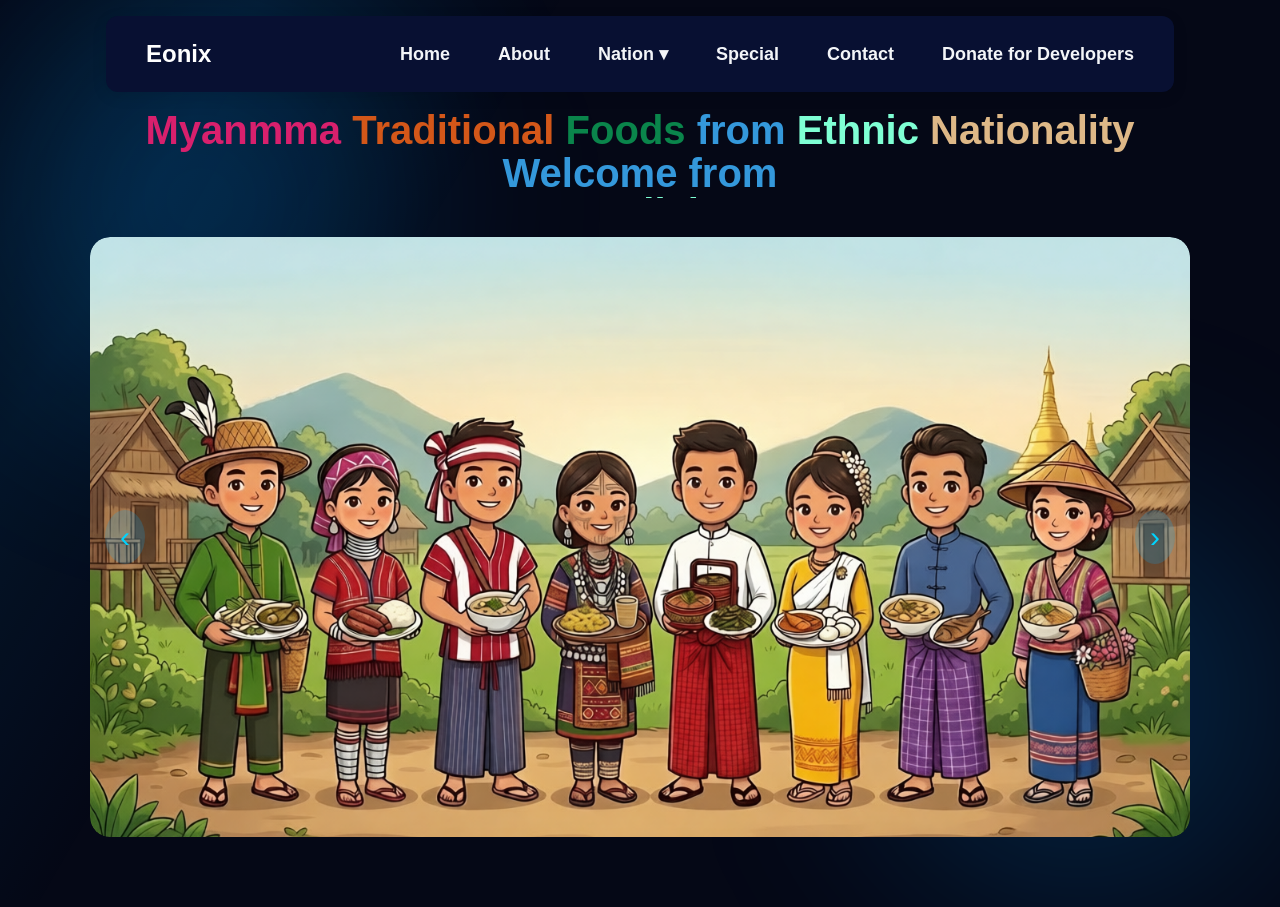
<file: index.html>
<!DOCTYPE html>
<html lang="en">
<head>
    <meta charset="UTF-8">
    <meta name="viewport" content="width=device-width, initial-scale=1.0">
    <title>Eonix - Modern Glass Website</title>
    <link rel="stylesheet" href="style1.css">
    <link href="https://fonts.googleapis.com/icon?family=Material+Icons" rel="stylesheet">
</head>
<body>
    <div class="light-sweep"></div>
    <div class="wrapper">
        <nav>
            <a href="#" class="logo">Eonix</a>
            <input type="checkbox" id="toggle">
            <label for="toggle" class="menu-icon"><i class="material-icons">menu</i></label>
            
            <div class="menu">
                <ul>
                    <li><a href="index.html">Home</a></li>
                    <li><a href="about.html">About</a></li>
                    <li class="nav-item dropdown">
                        <a href="javascript:void(0)" class="dropbtn" id="nationBtn">Nation ▾</a>
                        <ul class="dropdown-content" id="nationDropdown">
                            <li><a href="kashin.html">Kachin Foods</a></li>
                            <li><a href="kayah.html">Kayah Foods</a></li>
                            <li><a href="kayin.html">Kayin Foods</a></li>
                            <li><a href="chin.html">Chin Foods</a></li>
                            <li><a href="mon.html">Mon Foods</a></li>
                            <li><a href="rakhine.html">Rakhine Foods</a></li>
                            <li><a href="shan.html">Shan Foods</a></li>
                            <li><a href="burma.html">Burma Foods</a></li>
                        </ul>
                    </li>
                    <li><a href="special.html">Special</a></li>
                    <li><a href="contact.html">Contact</a></li>
                    <li><a href="https://t.me/bmkcoder">Donate for Developers</a></li>
                </ul>
            </div>
        </nav>
    </div>

    <!-- HERO -->
<section class="hero-section">
<div class="container">
<h1 class="hero-title">
  <span class="one">Myanmma</span>
  <span class="two">Traditional</span>
  <span class="three">Foods</span>
  <span class="four">from</span>
  <span class="five">Ethnic</span>
  <span class="six">Nationality</span><br>
<span class="slider">
<span class="slide-track">
<span class="four">Welcome from</span>
<span class="five">Our Delicious</span>
<span class="one">Myanmar Foods</span>
</span>
</span>
</h1>

<div class="slider-container">

    <div class="slider-track" id="sliderTrack">

        <div class="slide">
            <img src="bunderone.jpg">
        </div>

        <div class="slide">
            <img src="bundertow.jpg">
        </div>

        <div class="slide">
            <img src="bunderthree.jpg">
        </div>

    </div>

    <!-- Navigation -->
    <button class="nav-btn prev" id="prevBtn">‹</button>
    <button class="nav-btn next" id="nextBtn">›</button>

</div>
</section>


    <script>
        const nationBtn = document.getElementById('nationBtn');
        const nationDropdown = document.getElementById('nationDropdown');

        // Nation နှိပ်လျှင် Dropdown ပေါ်ရန်
        nationBtn.addEventListener('click', (e) => {
            e.stopPropagation();
            nationDropdown.classList.toggle('show');
        });

        // အပြင်ဘက်ကိုနှိပ်လျှင် Dropdown ပြန်ပိတ်သွားစေရန်
        window.onclick = function(event) {
            if (!event.target.matches('.dropbtn')) {
                if (nationDropdown.classList.contains('show')) {
                    nationDropdown.classList.remove('show');
                }
            }
        }
        const track = document.getElementById('sliderTrack');
const slides = document.querySelectorAll('.slide');
const nextBtn = document.getElementById('nextBtn');
const prevBtn = document.getElementById('prevBtn');

let index = 0;

function updateSlider() {
    track.style.transform = `translateX(-${index * 100}%)`;
}

nextBtn.addEventListener('click', () => {
    index = (index + 1) % slides.length;
    updateSlider();
});

prevBtn.addEventListener('click', () => {
    index = (index - 1 + slides.length) % slides.length;
    updateSlider();
});

/* AUTO SLIDE */
setInterval(() => {
    index = (index + 1) % slides.length;
    updateSlider();
}, 4000);
    </script>
</body>
</html>
</file>
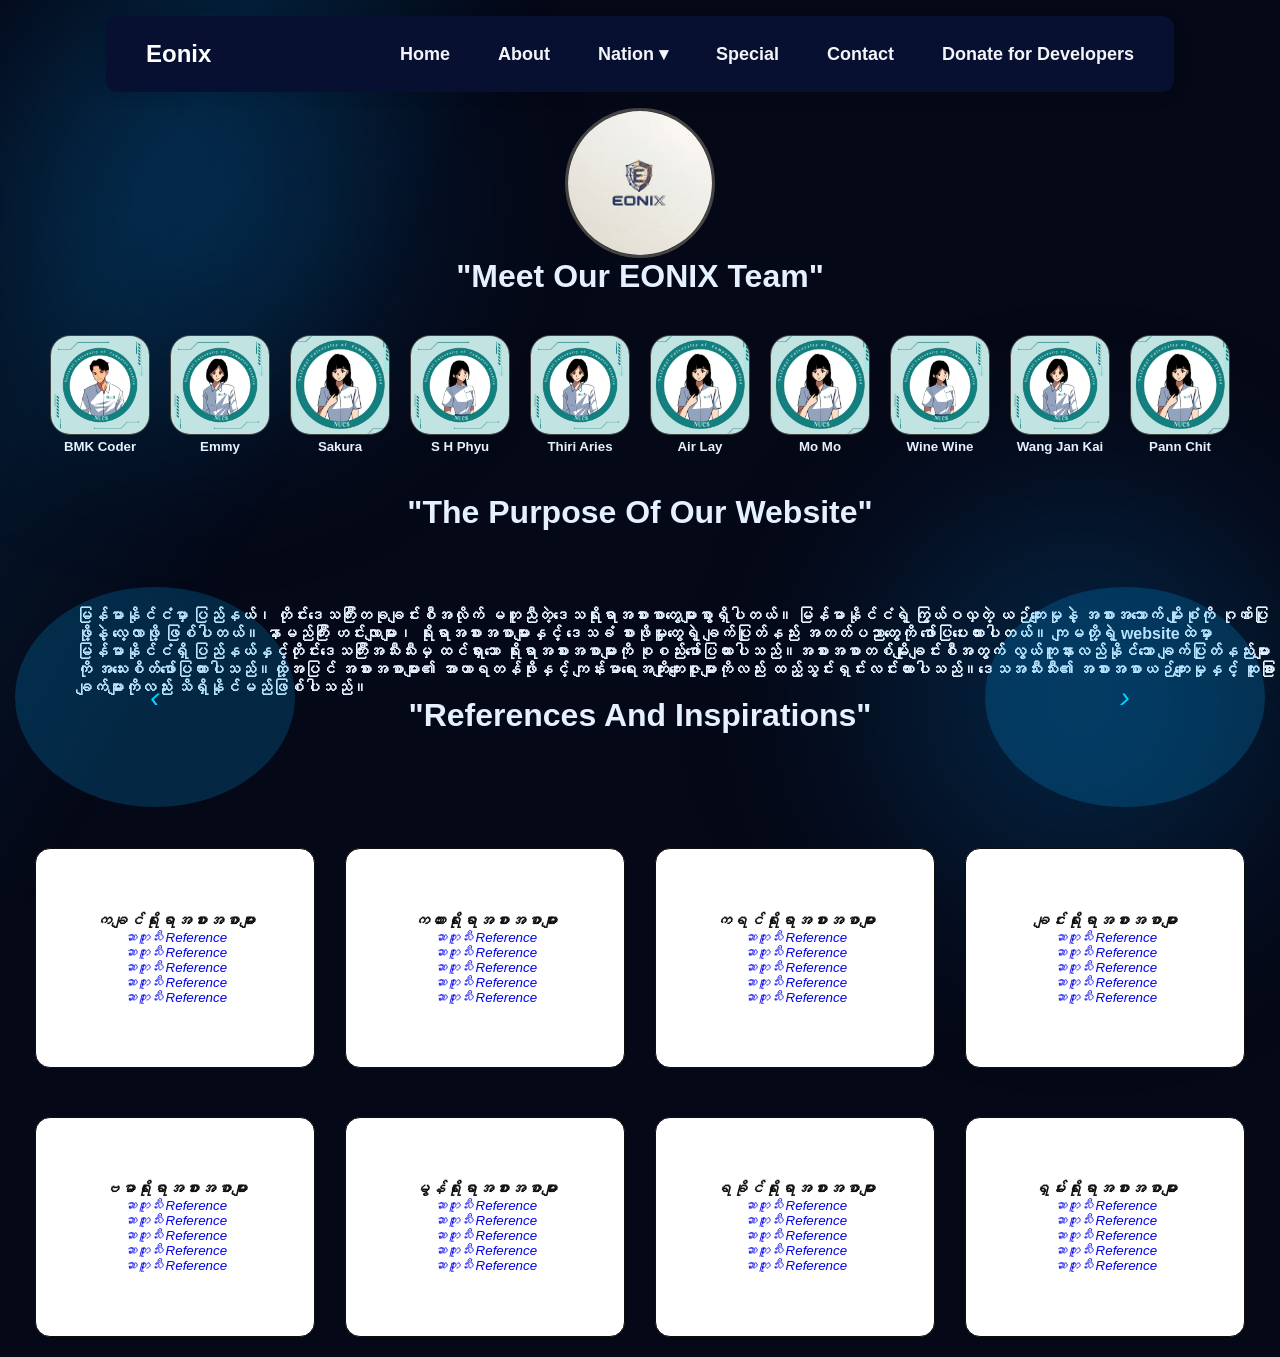
<file: about.html>
<!DOCTYPE html>
<html lang="en">
<head>
    <meta charset="UTF-8">
    <meta name="viewport" content="width=device-width, initial-scale=1.0">
    <title>Eonix - Modern Glass Website</title>
    <link rel="stylesheet" href="about.css">
    <link href="https://fonts.googleapis.com/icon?family=Material+Icons" rel="stylesheet">
</head>
<body>
    <div class="light-sweep"></div>
    <div class="wrapper">
        <nav>
            <a href="#" class="logo">Eonix</a>
            <input type="checkbox" id="toggle">
            <label for="toggle" class="menu-icon"><i class="material-icons">menu</i></label>
            
            <div class="menu">
                <ul>
                    <li><a href="index.html">Home</a></li>
                    <li><a href="about.html">About</a></li>
                    <li class="nav-item dropdown">
                        <a href="javascript:void(0)" class="dropbtn" id="nationBtn">Nation ▾</a>
                        <ul class="dropdown-content" id="nationDropdown">
                            <li><a href="kashin.html">Kachin Foods</a></li>
                            <li><a href="kayah.html">Kayah Foods</a></li>
                            <li><a href="kayin.html">Kayin Foods</a></li>
                            <li><a href="chin.html">Chin Foods</a></li>
                            <li><a href="mon.html">Mon Foods</a></li>
                            <li><a href="rakhine.html">Rakhine Foods</a></li>
                            <li><a href="shan.html">Shan Foods</a></li>
                            <li><a href="burma.html">Burma Foods</a></li>
                        </ul>
                    </li>
                    <li><a href="special.html">Special</a></li>
                    <li><a href="contact.html">Contact</a></li>
                    <li><a href="https://t.me/bmkcoder">Donate for Developers</a></li>
                </ul>
            </div>
        </nav>
    </div>
   <header>
            <img src="grouplogo.jpg" alt="Eonix Logo">
        <h1>"Meet Our EONIX Team"</h1>
    </header>
    <section>
        <div class="team-container">
            <div class="member-card">
                <img src="photo3.jpg" alt="Profile">
                <h5>BMK Coder</h5>
            </div>
            <div class="member-card">
                <img src="photo2.jpg" alt="Profile">
                <h5>Emmy</h5>
            </div>
            <div class="member-card">
                <img src="photo4.jpg" alt="Profile">
                <h5>Sakura</h5>
            </div>
            <div class="member-card">
            <img src="photo1.jpg" alt="Profile">
                <h5>S H Phyu</h5>
            </div>
            <div class="member-card">
                <img src="photo2.jpg" alt="Profile">
                <h5>Thiri Aries</h5>
            </div>
            <div class="member-card">
                <img src="photo4.jpg" alt="Profile">
                <h5>Air Lay</h5>
            </div>
            <div class="member-card">
                <img src="photo4.jpg" alt="Profile">
                <h5>Mo Mo</h5>
            </div>
            <div class="member-card">
                <img src="photo1.jpg" alt="Profile">
                <h5>Wine Wine</h5>
            </div>
            <div class="member-card">
                <img src="photo2.jpg" alt="Profile">
                <h5>Wang Jan Kai</h5>
            </div>
            <div class="member-card">
                <img src="photo4.jpg" alt="Profile">
                <h5>Pann Chit</h5>
            </div>
        </div>
    </section>
    <sectiona>
        <h1>
            "The Purpose Of Our Website"
        </h1>
    </sectiona>
    <sectionb>
        <h4>
         မြန်မာနိုင်ငံမှာ ပြည်နယ်၊ တိုင်းဒေသကြီးတခုချင်းစီအလိုက် မတူညီတဲ့ဒေသရိုးရာအစားစာတွေများစွာရှိပါတယ်။
 မြန်မာနိုင်ငံရဲ့ ကြွယ်ဝလှတဲ့ ယဉ်ကျေးမှုနဲ့ အစားအသောက် မျိုးစုံကို ဂုဏ်ပြုဖို့နဲ့ လေ့လာဖို့ ဖြစ်ပါတယ်။
နာမည်ကြီး ဟင်းလျာများ၊ ရိုးရာအစားအစာများနှင့် ဒေသခံ စားဖိုမှူးတွေရဲ့ ချက်ပြုတ်နည်း အတတ်ပညာတွေကို ဖော်ပြပေးထားပါတယ်။
 ကျမတို့ရဲ့ websiteထဲမှာမြန်မာနိုင်ငံရှိ ပြည်နယ်နှင့်တိုင်းဒေသကြီးအသီးသီးမှ ထင်ရှားသော ရိုးရာအစားအစာများကို စုစည်းဖော်ပြထားပါသည်။အစားအစာတစ်မျိုးချင်းစီအတွက် လွယ်ကူနားလည်နိုင်သော ချက်ပြုတ်နည်းများကို အသေးစိတ်ဖော်ပြထားပါသည်။ထို့အပြင် အစားအစာများ၏ အာဟာရတန်ဖိုးနှင့် ကျန်းမာရေးအကျိုးကျေးဇူးများကိုလည်း ထည့်သွင်းရှင်းလင်းထားပါသည်။ဒေသအသီးသီး၏ အစားအစာယဉ်ကျေးမှုနှင့် ထူးခြားချက်များကိုလည်း သိရှိနိုင်မည်ဖြစ်ပါသည်။
        </h4>
    </sectionb>
    <sectiona>
        <h1>
            "References And Inspirations"
        </h1>
    </sectiona>
    <sectionc>
        <button onclick="S">
            <h3>ကချင်ရိုးရာအစားအစာများ</h3>
            <a href="https://www.duwun.com.mm/article/p-id49835">ဆာဘူးသီး Reference</a><br>
            <a href="https://www.duwun.com.mm/article/p-id49835">ဆာဘူးသီး Reference</a><br>
            <a href="https://my.wikipedia.org/wiki/%E1%80%86%E1%80%AC%E1%80%97%E1%80%B0%E1%80%B8%E1%80%9E%E1%80%AE%E1%80%B8">ဆာဘူးသီး Reference</a><br>
            <a href="https://www.duwun.com.mm/article/p-id49835">ဆာဘူးသီး Reference</a><br>
            <a href="https://www.duwun.com.mm/article/p-id49835">ဆာဘူးသီး Reference</a><br>
        </button>
        <button onclick="S">
            <h3>ကယားရိုးရာအစားအစာများ</h3>
            <a href="https://www.duwun.com.mm/article/p-id49835">ဆာဘူးသီး Reference</a><br>
            <a href="https://www.duwun.com.mm/article/p-id49835">ဆာဘူးသီး Reference</a><br>
            <a href="https://my.wikipedia.org/wiki/%E1%80%86%E1%80%AC%E1%80%97%E1%80%B0%E1%80%B8%E1%80%9E%E1%80%AE%E1%80%B8">ဆာဘူးသီး Reference</a><br>
            <a href="https://www.duwun.com.mm/article/p-id49835">ဆာဘူးသီး Reference</a><br>
            <a href="https://www.duwun.com.mm/article/p-id49835">ဆာဘူးသီး Reference</a><br>
        </button>
        <button onclick="S">
            <h3>ကရင်ရိုးရာအစားအစာများ</h3>
            <a href="https://www.duwun.com.mm/article/p-id49835">ဆာဘူးသီး Reference</a><br>
            <a href="https://www.duwun.com.mm/article/p-id49835">ဆာဘူးသီး Reference</a><br>
            <a href="https://my.wikipedia.org/wiki/%E1%80%86%E1%80%AC%E1%80%97%E1%80%B0%E1%80%B8%E1%80%9E%E1%80%AE%E1%80%B8">ဆာဘူးသီး Reference</a><br>
            <a href="https://www.duwun.com.mm/article/p-id49835">ဆာဘူးသီး Reference</a><br>
            <a href="https://www.duwun.com.mm/article/p-id49835">ဆာဘူးသီး Reference</a><br>
        </button>
        <button onclick="S">
            <h3>ချင်းရိုးရာအစားအစာများ</h3>
            <a href="https://www.duwun.com.mm/article/p-id49835">ဆာဘူးသီး Reference</a><br>
            <a href="https://www.duwun.com.mm/article/p-id49835">ဆာဘူးသီး Reference</a><br>
            <a href="https://my.wikipedia.org/wiki/%E1%80%86%E1%80%AC%E1%80%97%E1%80%B0%E1%80%B8%E1%80%9E%E1%80%AE%E1%80%B8">ဆာဘူးသီး Reference</a><br>
            <a href="https://www.duwun.com.mm/article/p-id49835">ဆာဘူးသီး Reference</a><br>
            <a href="https://www.duwun.com.mm/article/p-id49835">ဆာဘူးသီး Reference</a><br>
        </button>
        <button onclick="S">
            <h3>ဗမာရိုးရာအစားအစာများ</h3>
            <a href="https://www.duwun.com.mm/article/p-id49835">ဆာဘူးသီး Reference</a><br>
            <a href="https://www.duwun.com.mm/article/p-id49835">ဆာဘူးသီး Reference</a><br>
            <a href="https://my.wikipedia.org/wiki/%E1%80%86%E1%80%AC%E1%80%97%E1%80%B0%E1%80%B8%E1%80%9E%E1%80%AE%E1%80%B8">ဆာဘူးသီး Reference</a><br>
            <a href="https://www.duwun.com.mm/article/p-id49835">ဆာဘူးသီး Reference</a><br>
            <a href="https://www.duwun.com.mm/article/p-id49835">ဆာဘူးသီး Reference</a><br>
        </button>
        <button onclick="S">
            <h3>မွန်ရိုးရာအစားအစာများ</h3>
            <a href="https://www.duwun.com.mm/article/p-id49835">ဆာဘူးသီး Reference</a><br>
            <a href="https://www.duwun.com.mm/article/p-id49835">ဆာဘူးသီး Reference</a><br>
            <a href="https://my.wikipedia.org/wiki/%E1%80%86%E1%80%AC%E1%80%97%E1%80%B0%E1%80%B8%E1%80%9E%E1%80%AE%E1%80%B8">ဆာဘူးသီး Reference</a><br>
            <a href="https://www.duwun.com.mm/article/p-id49835">ဆာဘူးသီး Reference</a><br>
            <a href="https://www.duwun.com.mm/article/p-id49835">ဆာဘူးသီး Reference</a><br>
        </button>
        <button onclick="S">
            <h3>ရခိုင်ရိုးရာအစားအစာများ</h3>
            <a href="https://www.duwun.com.mm/article/p-id49835">ဆာဘူးသီး Reference</a><br>
            <a href="https://www.duwun.com.mm/article/p-id49835">ဆာဘူးသီး Reference</a><br>
            <a href="https://my.wikipedia.org/wiki/%E1%80%86%E1%80%AC%E1%80%97%E1%80%B0%E1%80%B8%E1%80%9E%E1%80%AE%E1%80%B8">ဆာဘူးသီး Reference</a><br>
            <a href="https://www.duwun.com.mm/article/p-id49835">ဆာဘူးသီး Reference</a><br>
            <a href="https://www.duwun.com.mm/article/p-id49835">ဆာဘူးသီး Reference</a><br>
        </button>
        <button onclick="S">
            <h3>ရှမ်းရိုးရာအစားအစာများ</h3>
            <a href="https://www.duwun.com.mm/article/p-id49835">ဆာဘူးသီး Reference</a><br>
            <a href="https://www.duwun.com.mm/article/p-id49835">ဆာဘူးသီး Reference</a><br>
            <a href="https://my.wikipedia.org/wiki/%E1%80%86%E1%80%AC%E1%80%97%E1%80%B0%E1%80%B8%E1%80%9E%E1%80%AE%E1%80%B8">ဆာဘူးသီး Reference</a><br>
            <a href="https://www.duwun.com.mm/article/p-id49835">ဆာဘူးသီး Reference</a><br>
            <a href="https://www.duwun.com.mm/article/p-id49835">ဆာဘူးသီး Reference</a><br>
        </button>
    </sectionc>

</body>
</html>

    </div>

    <!-- Navigation -->
    <button class="nav-btn prev" id="prevBtn">‹</button>
    <button class="nav-btn next" id="nextBtn">›</button>

</div>
</section>


    <script>
        const nationBtn = document.getElementById('nationBtn');
        const nationDropdown = document.getElementById('nationDropdown');

        // Nation နှိပ်လျှင် Dropdown ပေါ်ရန်
        nationBtn.addEventListener('click', (e) => {
            e.stopPropagation();
            nationDropdown.classList.toggle('show');
        });

        // အပြင်ဘက်ကိုနှိပ်လျှင် Dropdown ပြန်ပိတ်သွားစေရန်
        window.onclick = function(event) {
            if (!event.target.matches('.dropbtn')) {
                if (nationDropdown.classList.contains('show')) {
                    nationDropdown.classList.remove('show');
                }
            }
        }
        const track = document.getElementById('sliderTrack');
const slides = document.querySelectorAll('.slide');
const nextBtn = document.getElementById('nextBtn');
const prevBtn = document.getElementById('prevBtn');

let index = 0;

function updateSlider() {
    track.style.transform = `translateX(-${index * 100}%)`;
}

nextBtn.addEventListener('click', () => {
    index = (index + 1) % slides.length;
    updateSlider();
});

prevBtn.addEventListener('click', () => {
    index = (index - 1 + slides.length) % slides.length;
    updateSlider();
});

/* AUTO SLIDE */
setInterval(() => {
    index = (index + 1) % slides.length;
    updateSlider();
}, 4000);
    </script>
</body>
</html>
</file>
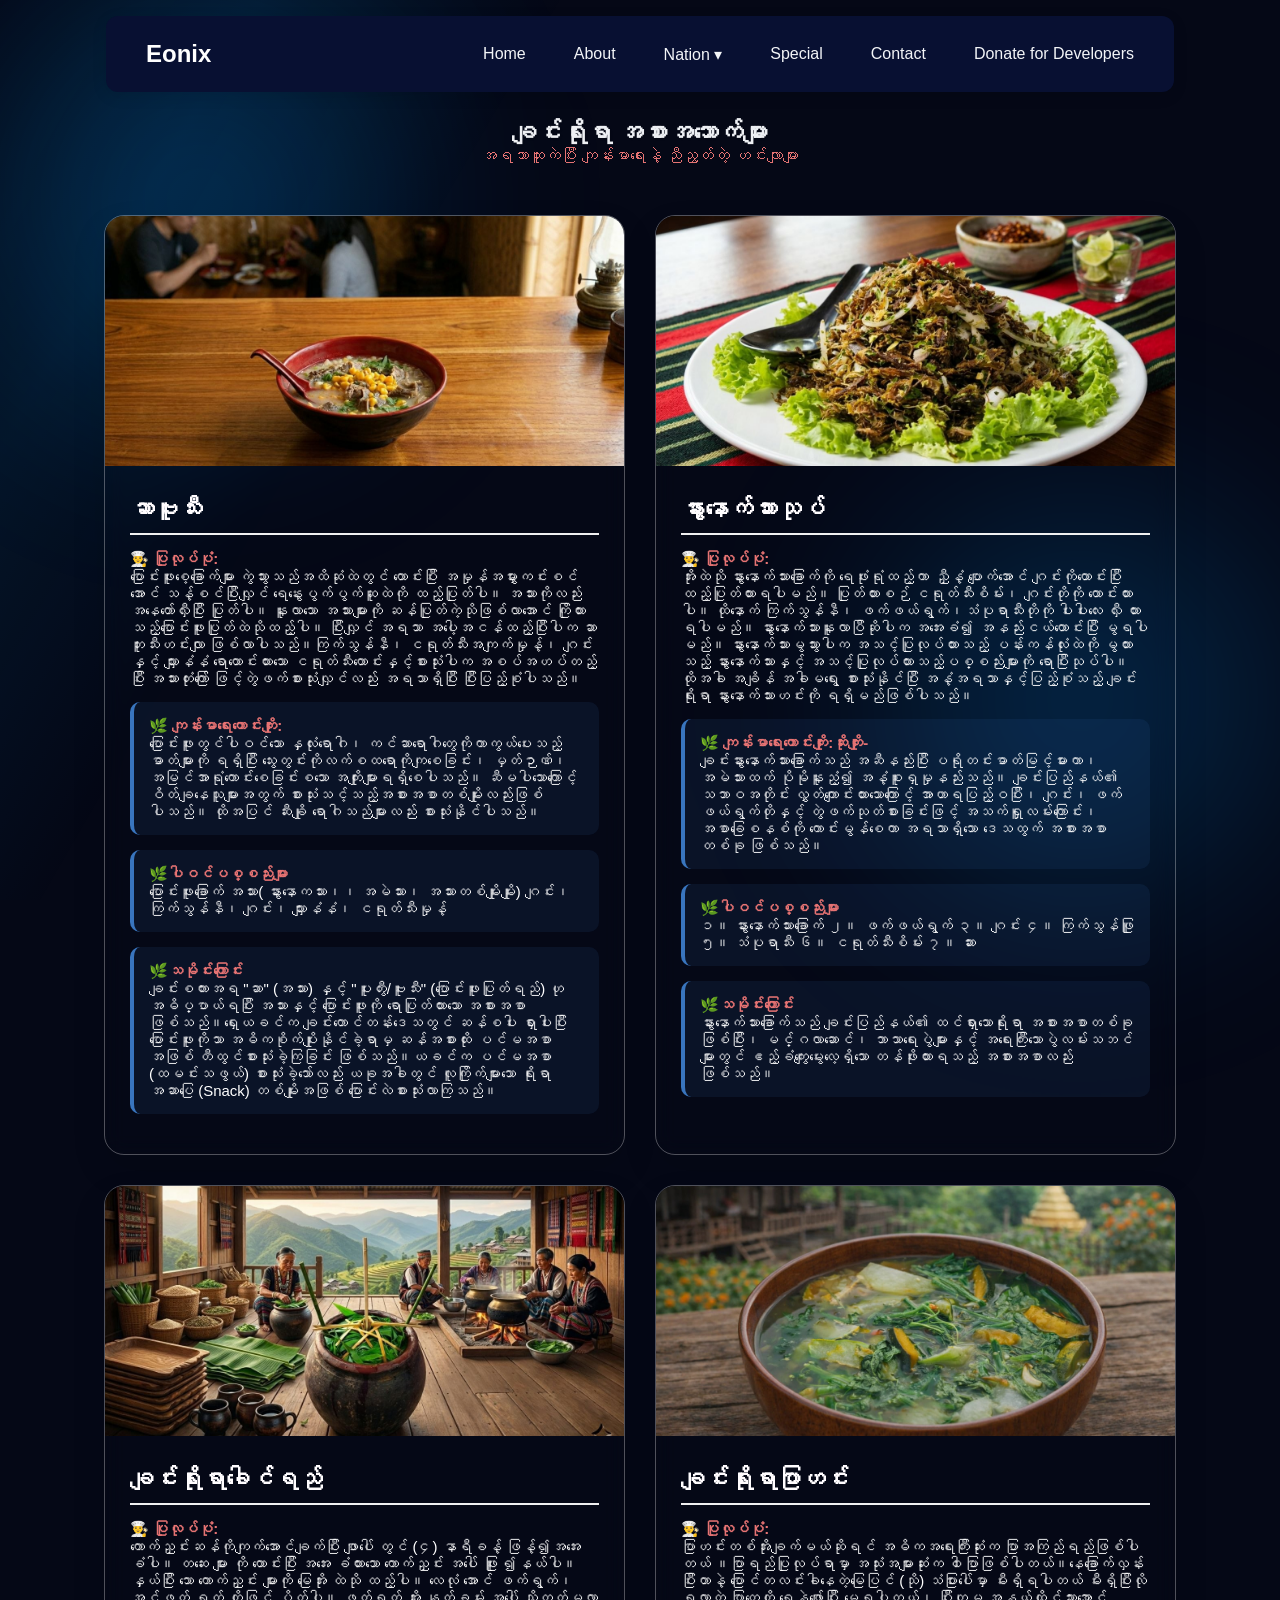
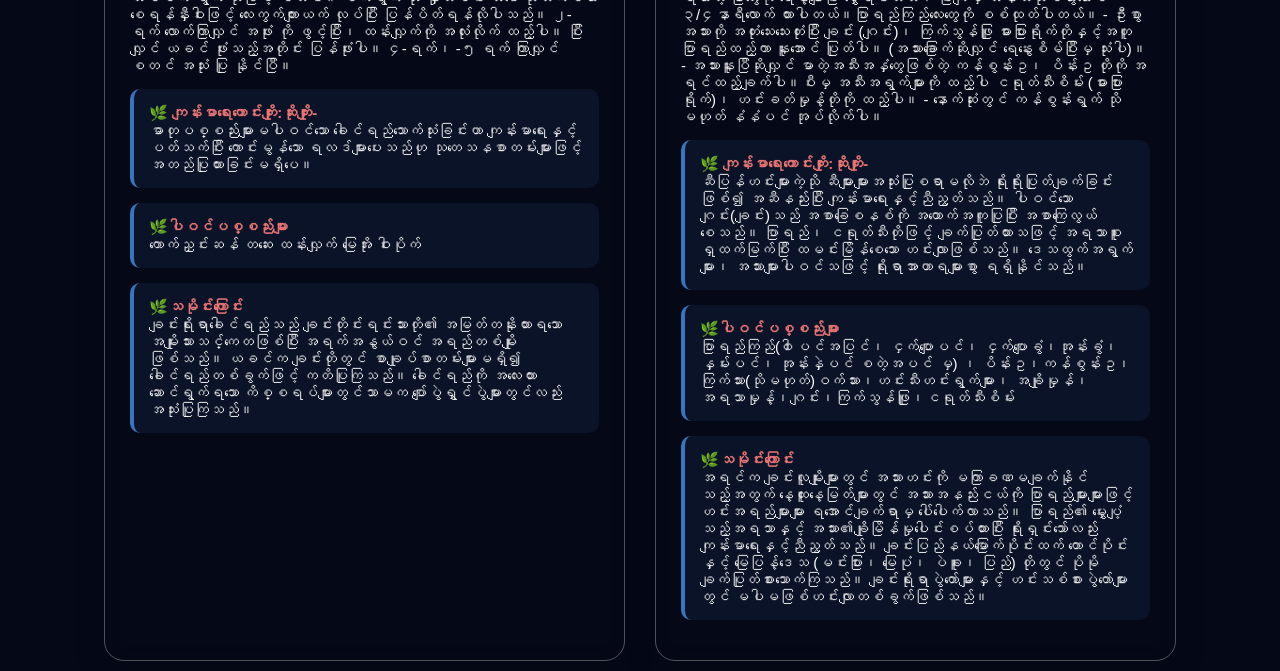
<file: chin.html>
<!DOCTYPE html>
<html lang="en">
<head>
    <meta charset="UTF-8">
    <meta name="viewport" content="width=device-width, initial-scale=1.0">
    <title>HelloCoder - Authentic Myanmar Flavors</title>
    <link rel="stylesheet" href="kashin.css">
</head>
<body>
<div class="light-sweep"></div>
    <div class="wrapper">
        <nav>
            <a href="#" class="logo">Eonix</a>
            <input type="checkbox" id="toggle">
            <label for="toggle" class="menu-icon"><i class="material-icons">menu</i></label>
            
            <div class="menu">
                <ul>
                    <li><a href="index.html">Home</a></li>
                    <li><a href="about.html">About</a></li>
                    <li class="nav-item dropdown">
                        <a href="javascript:void(0)" class="dropbtn" id="nationBtn">Nation ▾</a>
                        <ul class="dropdown-content" id="nationDropdown">
                            <li><a href="kashin.html">Kachin Foods</a></li>
                            <li><a href="kayah.html">Kayah Foods</a></li>
                            <li><a href="kayin.html">Kayin Foods</a></li>
                            <li><a href="chin.html">Chin Foods</a></li>
                            <li><a href="mon.html">Mon Foods</a></li>
                            <li><a href="rakhine.html">Rakhine Foods</a></li>
                            <li><a href="shan.html">Shan Foods</a></li>
                            <li><a href="burma.html">Burma Foods</a></li>
                        </ul>
                    </li>
                    <li><a href="special.html">Special</a></li>
                    <li><a href="#">Contact</a></li>
                    <li><a href="#">Donate for Developers</a></li>
                </ul>
            </div>
        </nav>
    </div>
<div class="food-page-container">
    <header class="page-title">
        <h1>ချင်းရိုးရာ အစားအသောက်များ</h1>
        <p>အရသာထူးကဲပြီး ကျန်းမာရေးနဲ့ ညီညွတ်တဲ့ ဟင်းလျာများ</p>
    </header>

    <div class="food-grid">
        <article class="food-card">
            <div class="food-image">
                <img src="chin_curry_one.jpg" alt="Kachin Chicken Curry">
            </div>
            <div class="food-info">
                <h2>ဆာဗူးသီး</h2>
                <div class="tabs">
                    <div class="tab-item">
                        <strong>👨‍🍳 ပြုလုပ်ပုံ:</strong>
                        <p>ပြောင်းဖူးစေ့ခြောက်များ ကွဲသွားသည်အထိဆုံထဲတွင် ထောင်းပြီး အမှုန်အမွှားကင်းစင်အောင် သန့်စင်ပြီးလျှင် ရေနွေးပွက်ပွက်ဆူထဲကို ထည့်ပြုတ်ပါ။ အသားကိုလည်း အနေတော်လှီးပြီး ပြုတ်ပါ။ နူးလာသော အသားများကို ဆန်ပြုတ်ကဲ့သိုဖြစ်လာအောင် ကြိုထားသည့်ပြောင်းဖူးပြုတ်ထဲသိုထည့်ပါ။ ပြီးလျှင် အရသာ အပေါ့အငန်ထည့်ပြီးပါက ဆာဘူးသီးဟင်းလျာ ဖြစ်လာပါသည်။ကြက်သွန်နီ၊ ငရုတ်သီးအကျက်မှုန့်၊ ဂျင်းနှင့် သျှားနံနံ ရောထောင်းထားသော ငရုတ်သီးထောင်းနှင့်စားသုံးပါက အစပ်အဟပ်တည့်ပြီး အသားတုံးကြော်​ ဖြင့်တွဲဖက်စားသုံးလျှင်လည်း အရသာရှိပြီး ပြီးပြည့်စုံပါသည်။
</p>
                    </div>
                    <div class="tab-item health-note">
                        <strong>🌿 ကျန်းမာရေးကောင်းကျိုး:</strong>
                        <p>ပြောင်းဖူးတွင်ပါဝင်​သော နှလုံးရောဂါ၊ ကင်ဆာရောဂါတွေကိုကာကွယ်ပေးသည့် ဓာတ်များကို ရရှိပြီး​ သွေးတွင်းကိုလက်စထရောကိုကျ​စေခြင်း၊ မှတ်ဉာဏ်၊ အမြင်အာရုံကောင်းစေခြင်းစသော အကျိုးများရရှိစေပါသည်။ ဆီမပါသောကြောင့် ဝိတ်ချနေသူများအတွက် စားသုံးသင့်သည့်အစားအစာတစ်မျိုးလည်းဖြစ်ပါသည်။ ထိုအပြင် ဆီးချို ရောဂါသည်များလည်း စားသုံးနိုင်ပါသည်။
</p>
                    </div>
                    <div class="tab-item health-note">
                        <strong>🌿ပါဝင်ပစ္စည်းများ</strong>
                        <p>ပြောင်းဖူးခြောက်
အသား( နွားနောကသား၊၊ အမဲသား၊ အသားတစ်မျိုးမျိုး)
ဂျင်း၊ ကြက်သွန်နီ၊ ဂျင်း၊ သျှားနံနံ၊ ငရုတ်သီးမှုန့်
 </p>
                    </div>
                    <div class="tab-item health-note">
                        <strong>🌿သမိုင်းကြောင်း</strong>
                        <p> ချင်းစကားအရ "ဆာ" (အသား) နှင့် "ပူးတွီး/ဗူးသီး" (ပြောင်းဖူးပြုတ်ရည်) ဟု အဓိပ္ပာယ်ရပြီး အသားနှင့် ပြောင်းဖူးကို ရောပြုတ်ထားသော အစားအစာဖြစ်သည်။ရှေးယခင်က ချင်းတောင်တန်းဒေသတွင် ဆန်စပါး ရှားပါးပြီး ပြောင်းဖူးကိုသာ အဓိကစိုက်ပျိုးနိုင်ခဲ့ရာမှ ဆန်အစားထိုး ပင်မအစာအဖြစ် တီထွင်စားသုံးခဲ့ကြခြင်း ဖြစ်သည်။ယခင်က ပင်မအစာ (ထမင်းသဖွယ်) စားသုံးခဲ့သော်လည်း ယခုအခါတွင် လူကြိုက်များသော ရိုးရာအဆာပြေ (Snack) တစ်မျိုးအဖြစ် ပြောင်းလဲစားသုံးလာကြသည်။
</p>
                    </div>
                </div>
            </div>
        </article>
        <article class="food-card">
            <div class="food-image">
                <img src="chin_curry_two.jpg" alt="Kachin Chicken Curry">
            </div>
            <div class="food-info">
                <h2>နွားနောက်သားသုပ် </h2>
                <div class="tabs">
                    <div class="tab-item">
                        <strong>👨‍🍳 ပြုလုပ်ပုံ:</strong>
                        <p>အိုးထဲသို နွားနောက်သားခြောက်ကို ရေဖုံးရုံထည့်ကာ ညှီနံ့ ပျောက်အောင် ဂျင်းကိုထောင်းပြီး ထည့်ပြုတ်ထားရပါမည်။ ပြုတ်ထားစဉ် ငရုတ်သီးစိမ်း၊ ဂျင်းတိုကို ထောင်းထားပါ။ ထိုနောက် ကြက်သွန်နီ၊ ဖက်ဖယ်ရွက်၊သံပုရာသီးတိုကို ပါးပါးလေး လှီး ထားရပါမည်။ နွားနောက်သားနူးလာပြီဆိုပါက အအေးခံ၍ အနည်းငယ်ထောင်းပြီး မွရပါ မည်။ နွားနောက်သားမွသွားပါက အသင့်ပြုလုပ်ထားသည့် ပန်းကန်လုံးထဲကို မွထားသည့် နွားနောက်သားနှင့် အသင့်ပြုလုပ်ထားသည့်ပစ္စည်းများကို ရောပြီးသုပ်ပါ။ ထိုအခါ အချိန် အခါမရွေး စားသုံးနိုင်ပြီး အနံ့အရသာနှင့်ပြည့်စုံသည့် ချင်းရိုးရာ နွားနောက်သားဟင်းကို ရရှိမည်ဖြစ်ပါသည်။</p>
                    </div>
                    <div class="tab-item health-note">
                        <strong>🌿 ကျန်းမာရေးကောင်းကျိုး:ဆိုးကျိုး-</strong>
                        <p>ချင်းနွားနောက်သားခြောက်သည် အဆီနည်းပြီး ပရိုတင်းဓာတ်မြင့်မားကာ၊ အမဲသားထက် ပိုမိုနူးညံ့၍ အနံ့စူးရှမှုနည်းသည်။ ချင်းပြည်နယ်၏ သဘာဝအတိုင်း လွှတ်ကျောင်းထားသောကြောင့် အာဟာရပြည့်ဝပြီး၊ ဂျင်း၊ ဖက်ဖယ်ရွက်တိုနှင့် တွဲဖက်သုတ်စားခြင်းဖြင့် အသက်ရှူလမ်းကြောင်း၊ အစာခြေစနစ်ကို ကောင်းမွန်စေကာ အရသာရှိသော ဒေသထွက် အစားအစာတစ်ခု ဖြစ်သည်။ 
</p>
                    </div>
                    <div class="tab-item health-note">
                        <strong>🌿ပါဝင်ပစ္စည်းများ</strong>
                        <p>၁။ နွားနောက်သားခြောက် 
၂။ ဖက်ဖယ်ရွက်   
၃။ ဂျင်း   
၄။ ကြက်သွန်ဖြူ   
၅။ သံပုရာသီး   
၆။ ငရုတ်သီးစိမ်း  
၇။ ဆား    </p>
                    </div>
                    <div class="tab-item health-note">
                        <strong>🌿သမိုင်းကြောင်း</strong>
                        <p> နွားနောက်သားခြောက်သည် ချင်းပြည်နယ်၏ ထင်ရှားသောရိုးရာ အစားအစာတစ်ခုဖြစ်ပြီး၊ မင်္ဂလာဆောင်၊ ဘာသာရေးပွဲများနှင့် အရေးကြီးသောပွဲလမ်းသဘင်များတွင် ဧည့်ခံကျွေးမွေးလေ့ရှိသော တန်ဖိုးထားရသည့် အစားအစာလည်း ဖြစ်သည်။
</p>
                    </div>
                </div>
            </div>
        </article>
      <article class="food-card">
            <div class="food-image">
                <img src="chin_curry_three.jpg" alt="Kachin Chicken Curry">
            </div>
            <div class="food-info">
                <h2>ချင်းရိုးရာခေါင်ရည် </h2>
                <div class="tabs">
                    <div class="tab-item">
                        <strong>👨‍🍳 ပြုလုပ်ပုံ:</strong>
                        <p>ကောက်ညှင်းဆန်ကိုကျက်အောင်ချက်ပြီး ဖျာပေါ် တွင် (၄) နာရီခန့် ​​ဖြန့်​၍အအေး ခံပါ။
တဆေး များ ကို ထောင်းပြီး အအေး ခံထားသော ကောက်ညှင်း အပေါ် ဖြူး ၍​နယ်ပါ။
နှယ်ပြီး သော ကောက်ညှင်း များကို မြေအိုး ထဲသို ထည့်ပါ။
လေလုံ အောင် ဖက်ရွက်၊ အင်ဖက် ရွက် တိုဖြင့် ပိတ်ပါ။ ဖက်ရွက် အိုး နှုတ်ခမ်း အပေါ် သိုတက်မလာစေရန်နှီးဝါးဖြင့် လေးကွက်ကျားယက် လုပ်ပြီး ပြန်ပိတ်ရန်လိုပါသည်။
၂- ရက် လောက်ကြာလျှင် အဖုံး ကို ဖွင့်ပြီး၊ ထန်းလျှက်ကို အလုံးလိုက် ထည့်ပါ။  ပြီးလျှင် ယခင် ဖုံးသည့်အတိုင်း ပြန်ဖုံးပါ။
၄-ရက်၊ -၅ ရက် ကြာလျှင် စတင် အသုံး ပြု နိုင်ပြီ။
</p>
                    </div>
                    <div class="tab-item health-note">
                        <strong>🌿 ကျန်းမာရေးကောင်းကျိုး:ဆိုးကျိုး-</strong>
                        <p> ဓာတုပစ္စည်းများမပါဝင်​သော ခေါင်ရည်သောက်သုံးခြင်းဟာ ကျန်းမာရေးနှင့်ပတ်သက်ပြီး ကောင်းမွန်သော ရလဒ်များပေးသည်ဟု သုတေသနစာတမ်းများဖြင့်အတည်ပြုထားခြင်းမရှိပေ။</p>
                    </div>
                    <div class="tab-item health-note">
                        <strong>🌿ပါဝင်ပစ္စည်းများ</strong>
                        <p>ကောက်ညှင်းဆန်
တဆေး
ထန်းလျှက်
မြေအိုး
ဝါးပိုက်
 </p>
                    </div>
                    <div class="tab-item health-note">
                        <strong>🌿သမိုင်းကြောင်း</strong>
                        <p>  ချင်းရိုးရာခေါင်ရည်သည် ချင်းတိုင်းရင်းသားတို၏ အမြတ်တနိုးထားရ​သော အမျိုးသားသင်္ကေတဖြစ်ပြီး အရက်အနွယ်ဝင် အရည်တစ်မျိုးဖြစ်သည်။ ယခင်က ချင်းတိုတွင် စာချုပ်စာတမ်းများမရှိ၍ ခေါင်ရည်တစ်ခွက်ဖြင့် ကတိပြုကြသည်။ ခေါင်ရည်ကို အလေးထားဆောင်ရွက်ရသော ကိစ္စရပ်များတွင်သာမက ပျော်ပွဲရွှင်ပွဲများတွင်လည်း အသုံးပြုကြသည်။

</p>
                    </div>
                </div>
            </div>
        </article>
          <article class="food-card">
            <div class="food-image">
                <img src="chin_curry_four.jpg" alt="Kachin Chicken Curry">
            </div>
            <div class="food-info">
                <h2>ချင်းရိုးရာပြာဟင်း </h2>
                <div class="tabs">
                    <div class="tab-item">
                        <strong>👨‍🍳 ပြုလုပ်ပုံ:</strong>
                        <p>ပြာဟင်းတစ်အိုးချက်မယ်ဆိုရင် အဓိကအရေးကြီးဆုံးက ပြာအကြည်ရည်ဖြစ်ပါတယ် ။ပြာရည်ပြုလုပ်ရာမှာ အသုံးအများဆုံးက ၀ါးပြာဖြစ်ပါတယ်။နေခြောက်လှန်းပြီးတာနဲ့ ပြောင်တလင်းခါနေတဲ့မြေပြင် (သို) သံပြားပေါ်မှာ မီးရှိရပါတယ်
မီးရှိပြီးလိုရလာတဲ့ ပြာတွေကို ရေနဲ့ဖျော်ပြီး မွှေရပါတယ်၊ ပြီးကျမှ အနယ်ထိုင်သွားအောင် ၃/၄နာရီလောက် ထားပါတယ်။ပြာရည်ကြည်လေးတွေကို စစ်ထုတ်ပါတယ်။

-   ဦးစွာ အသားကို အတုံးသေးသေးတုံးပြီး ချင်း (ဂျင်း)၊ ကြက်သွန်ဖြူ ဓားပြားရိုက်တိုနှင့်အတူ ပြာရည်ထည့်ကာ နူးအောင် ပြုတ်ပါ။ (အသားခြောက်ဆိုလျှင် ရေနွေးစိမ်ပြီးမှ သုံးပါ)။

-  အသားနူးပြီဆိုလျှင် မာတဲ့အသီးအနှံတွေဖြစ်တဲ့ ကန်စွန်းဥ၊ ပိန်းဥ တိုကို အရင်ထည့်ချက်ပါ။ပီးမှ အသီးအရွက်များကို ထည့်ပါ ငရုတ်သီးစိမ်း (ဓားပြားရိုက်)၊ ဟင်းခတ်မှုန့်တိုကို ထည့်ပါ။

-  နောက်ဆုံးတွင် ကန်စွန်းရွက် သိုမဟုတ် နံနံပင် အုပ်လိုက်ပါ။
</p>
                    </div>
                    <div class="tab-item health-note">
                        <strong>🌿 ကျန်းမာရေးကောင်းကျိုး:ဆိုးကျိုး-</strong>
                        <p>ဆီပြန်ဟင်းများကဲ့သို ဆီများများအသုံးပြုစရာမလိုဘဲ ရိုးရိုးပြုတ်ချက်ခြင်းဖြစ်၍ အဆီနည်းပြီး ကျန်းမာရေးနှင့်ညီညွတ်သည်။
ပါဝင်သော ဂျင်း(ချင်း)သည် အစာခြေစနစ်ကို အထောက်အကူပြုပြီး အစာကြေလွယ်စေသည်။
 ပြာရည်၊ ငရုတ်သီးတိုဖြင့် ချက်ပြုတ်ထားသဖြင့် အရသာစူးရှထက်မြက်ပြီး ထမင်းမြိန်စေသော ဟင်းလျာဖြစ်သည်။
 ဒေသထွက်အရွက်များ၊ အသားများပါဝင်သဖြင့် ရိုးရာအာဟာရများစွာ ရရှိနိုင်သည်။</p>
                    </div>
                    <div class="tab-item health-note">
                        <strong>🌿ပါဝင်ပစ္စည်းများ</strong>
                        <p>ပြာရည်ကြည်(၀ါးပင်အပြင်၊ ငှက်ပျောပင်၊ ငှက်ပျောခွံ၊အုန်းခွံ၊နှမ်းပင်၊ အုန်းနှဲပင် စတဲ့အပင် မှ) ၊  ပိန်းဥ၊ကန်စွန်းဥ၊ ကြက်သား(သိုမဟုတ်)ဝက်သား၊ဟင်းသီးဟင်းရွက်များ၊ အချိုမှုန်၊ အရသာမှုန့်၊ဂျင်း၊ကြက်သွန်ဖြူ၊ငရုတ်သီးစိမ်း
 </p>
                    </div>
                    <div class="tab-item health-note">
                        <strong>🌿သမိုင်းကြောင်း</strong>
                        <p> အရင်က ချင်းလူမျိုးများတွင် အသားဟင်းကို မကြာခဏမချက်နိုင်သည့်အတွက် နေ့ထူးနေ့မြတ်များတွင် အသားအနည်းငယ်ကို ပြာရည်များများဖြင့် ဟင်းအရည်များများ ရအောင်ချက်ရာမှ ပေါ်ပေါက်လာသည်။
ပြာရည်၏ မွှေးပျံ့သည့်အရသာနှင့် အသား၏ချိုမြိန်မှုပေါင်းစပ်ထားပြီး ရိုးရှင်းသော်လည်း ကျန်းမာရေးနှင့်ညီညွတ်သည်။
ချင်းပြည်နယ်မြောက်ပိုင်းထက် တောင်ပိုင်းနှင့် မြေပြန့်ဒေသ (မင်းပြား၊ မြေပုံ၊ ပဲခူး၊ ပြည်) တိုတွင် ပိုမိုချက်ပြုတ်စားသောက်ကြသည်။
 ချင်းရိုးရာပွဲတော်များနှင့် ဟင်းသစ်စားပွဲတော်များတွင် မပါမဖြစ်ဟင်းလျာတစ်ခွက်ဖြစ်သည်။
</p>
                    </div>
                </div>
            </div>
        </article>
        </div>
</div>
<script>
        document.addEventListener('DOMContentLoaded', () => {
            const nationBtn = document.getElementById('nationBtn');
            const nationDropdown = document.getElementById('nationDropdown');

            // Toggle dropdown on click
            nationBtn.addEventListener('click', (e) => {
                e.stopPropagation(); // Prevents the window click listener from firing immediately
                nationDropdown.classList.toggle('show');
            });

            // Close the dropdown if the user clicks anywhere else on the page
            window.addEventListener('click', (event) => {
                if (!event.target.matches('#nationBtn')) {
                    if (nationDropdown.classList.contains('show')) {
                        nationDropdown.classList.remove('show');
                    }
                }
            });
        });
    </script>
</body>
</html>
</file>
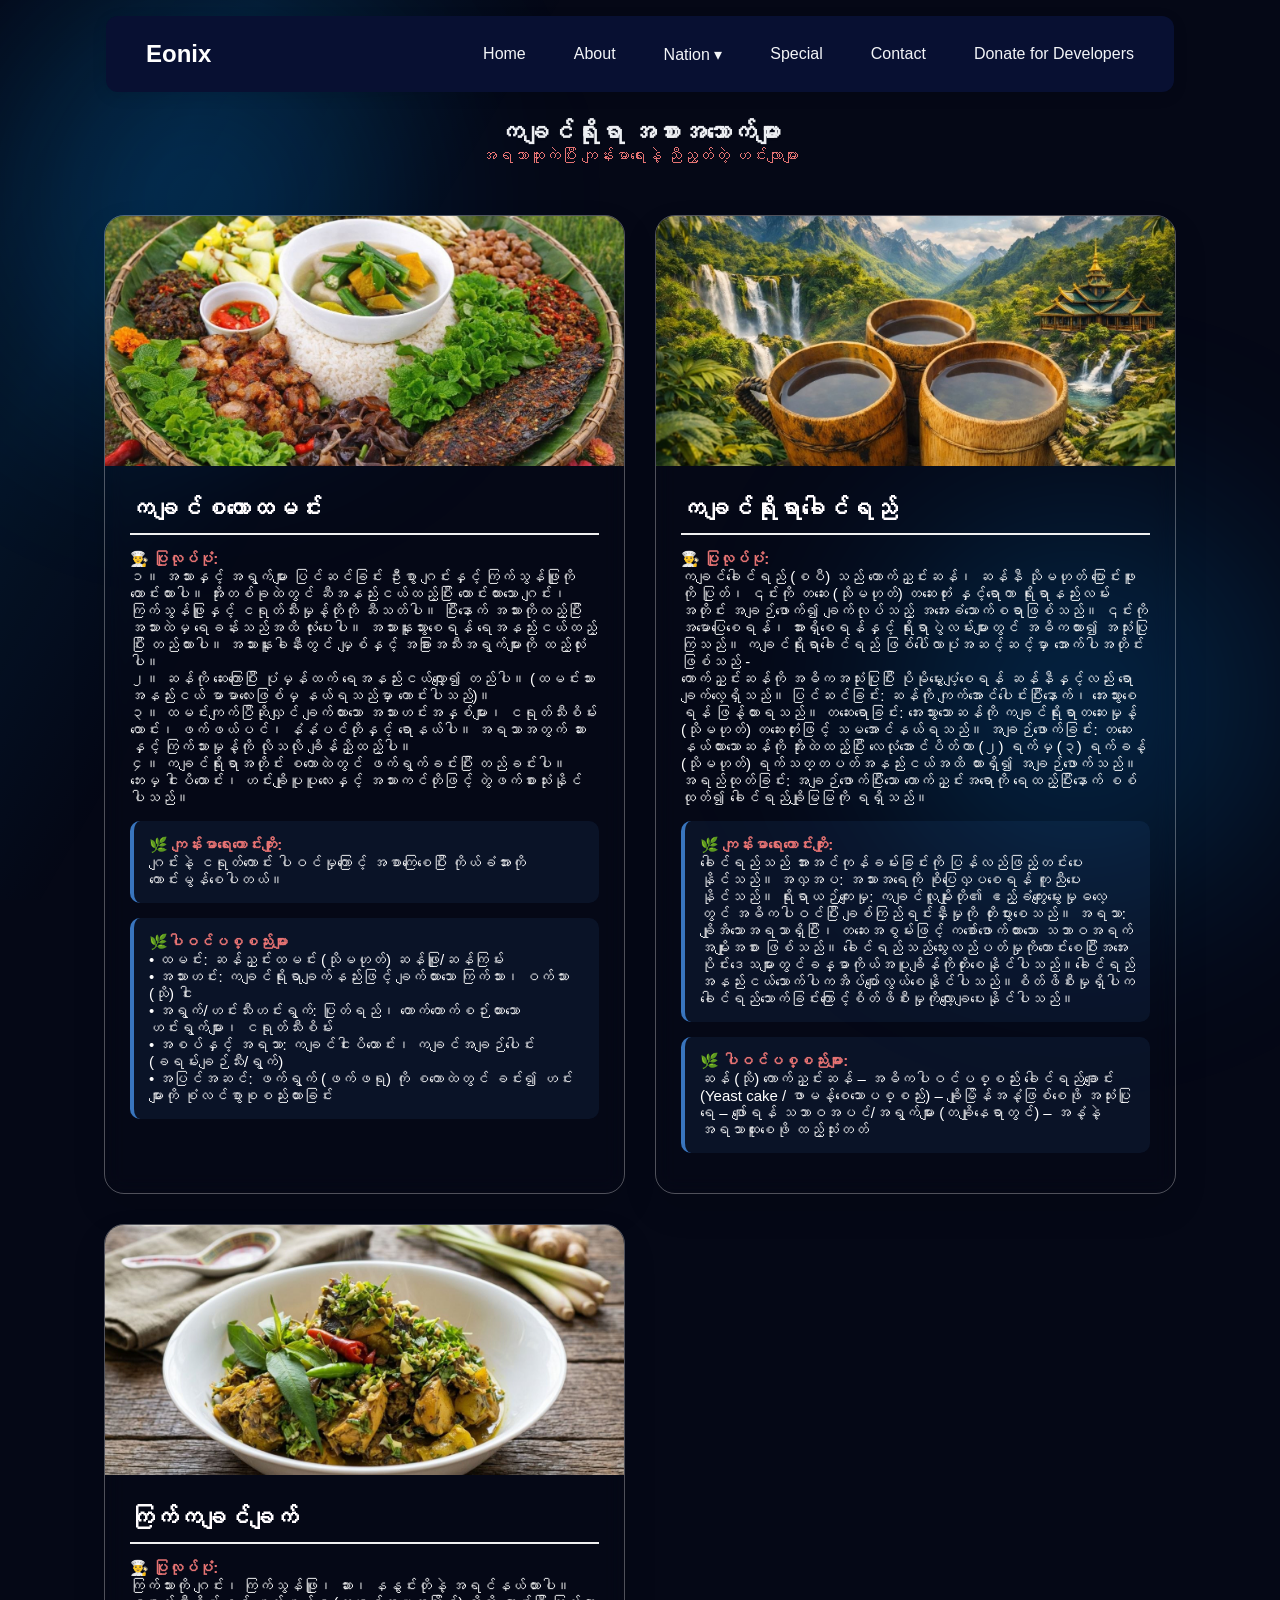
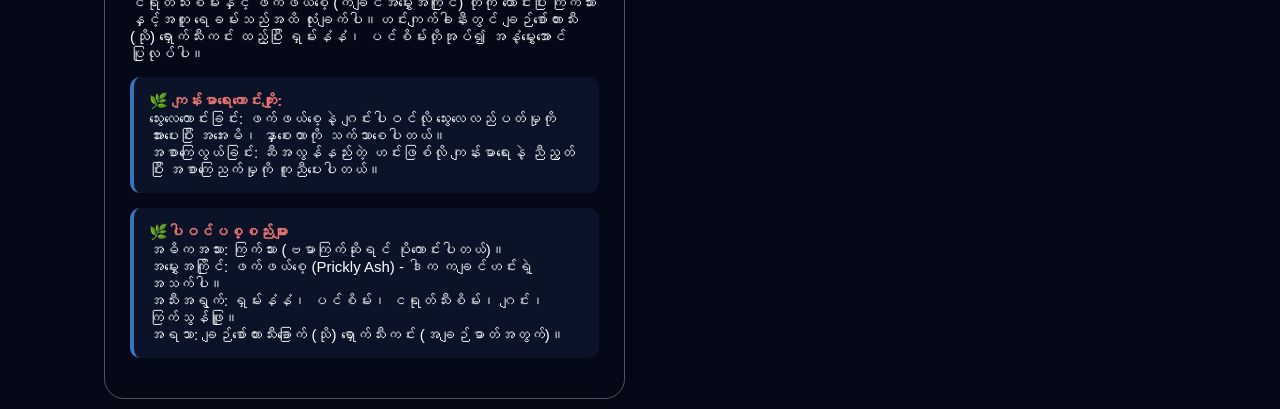
<file: kashin.html>
<!DOCTYPE html>
<html lang="en">
<head>
    <meta charset="UTF-8">
    <meta name="viewport" content="width=device-width, initial-scale=1.0">
    <title>HelloCoder - Authentic Myanmar Flavors</title>
    <link rel="stylesheet" href="kashin.css">
</head>
<body>
<div class="light-sweep"></div>
    <div class="wrapper">
        <nav>
            <a href="#" class="logo">Eonix</a>
            <input type="checkbox" id="toggle">
            <label for="toggle" class="menu-icon"><i class="material-icons">menu</i></label>
            
            <div class="menu">
                <ul>
                    <li><a href="index.html">Home</a></li>
                    <li><a href="about.html">About</a></li>
                    <li class="nav-item dropdown">
                        <a href="javascript:void(0)" class="dropbtn" id="nationBtn">Nation ▾</a>
                        <ul class="dropdown-content" id="nationDropdown">
                            <li><a href="kashin.html">Kachin Foods</a></li>
                            <li><a href="kayah.html">Kayah Foods</a></li>
                            <li><a href="kayin.html">Kayin Foods</a></li>
                            <li><a href="chin.html">Chin Foods</a></li>
                            <li><a href="mon.html">Mon Foods</a></li>
                            <li><a href="rakhine.html">Rakhine Foods</a></li>
                            <li><a href="shan.html">Shan Foods</a></li>
                            <li><a href="burma.html">Burma Foods</a></li>
                        </ul>
                    </li>
                    <li><a href="special.html">Special</a></li>
                    <li><a href="#">Contact</a></li>
                    <li><a href="#">Donate for Developers</a></li>
                </ul>
            </div>
        </nav>
    </div>
<div class="food-page-container">
    <header class="page-title">
        <h1>ကချင်ရိုးရာ အစားအသောက်များ</h1>
        <p>အရသာထူးကဲပြီး ကျန်းမာရေးနဲ့ ညီညွတ်တဲ့ ဟင်းလျာများ</p>
    </header>

    <div class="food-grid">
        <article class="food-card">
            <div class="food-image">
                <img src="kashin_curry_one.jpg" alt="Kachin Chicken Curry">
            </div>
            <div class="food-info">
                <h2>ကချင်စကောထမင်း</h2>
                <div class="tabs">
                    <div class="tab-item">
                        <strong class="food-made">👨‍🍳 ပြုလုပ်ပုံ:</strong>
                        <p>၁။ အသားနှင့် အရွက်များ ပြင်ဆင်ခြင်း
ဦးစွာ ဂျင်းနှင့် ကြက်သွန်ဖြူကို ထောင်းထားပါ။

အိုးတစ်ခုထဲတွင် ဆီအနည်းငယ်ထည့်ပြီး ထောင်းထားသော ဂျင်း၊ ကြက်သွန်ဖြူနှင့် ငရုတ်သီးမှုန့်တိုကို ဆီသတ်ပါ။

ပြီးနောက် အသားကိုထည့်ပြီး အသားထဲမှ ရေခန်းသည်အထိ လုံးပေးပါ။

အသားနူးသွားစေရန် ရေအနည်းငယ်ထည့်ပြီး တည်ထားပါ။ အသားနူးခါနီးတွင် မျှစ်နှင့် အခြားအသီးအရွက်များကို ထည့်လုံးပါ။
<br>
၂။
ဆန်ကို ဆေးကြောပြီး ပုံမှန်ထက် ရေအနည်းငယ်လျှော့၍ တည်ပါ။ (ထမင်းသား အနည်းငယ် မာမာလေးဖြစ်မှ နယ်ရသည်မှာ ကောင်းပါသည်)။
<br>
၃။
ထမင်းကျက်ပြီဆိုလျှင် ချက်ထားသော အသားဟင်းအနှစ်များ၊ ငရုတ်သီးစိမ်းထောင်း၊ ဖက်ဖယ်ပင်၊ နံနံပင်တိုနှင့် ရောနယ်ပါ။

အရသာအတွက် ဆားနှင့် ကြက်သားမှုန့်ကို လိုသလို ချိန်ညှိထည့်ပါ။
<br>
၄။
ကချင်ရိုးရာအတိုင်း စကောထဲတွင် ဖက်ရွက်ခင်းပြီး တည်ခင်းပါ။
<br>
ဘေးမှ ငါးပိထောင်း၊ ဟင်းချိုပူပူလေးနှင့် အသားကင်တိုဖြင့် တွဲဖက်စားသုံးနိုင်ပါသည်။</p>
                    </div>
                    <div class="tab-item health-note">
                        <strong>🌿 ကျန်းမာရေးကောင်းကျိုး:</strong>
                        <p>ဂျင်းနဲ့ ငရုတ်ကောင်း ပါဝင်မှုကြောင့် အစာကြေစေပြီး ကိုယ်ခံအားကို ကောင်းမွန်စေပါတယ်။</p>
                    </div>
                    <div class="tab-item health-note">
                        <strong>🌿ပါဝင်ပစ္စည်းများ</strong>
                        <p>
• ထမင်း: ဆန်ညှင်းထမင်း (သိုမဟုတ်) ဆန်ဖြူ/ဆန်ကြမ်း <br>
• အသားဟင်း: ကချင်ရိုးရာချက်နည်းဖြင့် ချက်ထားသော ကြက်သား၊ ဝက်သား (သို) ငါး <br>
• အရွက်/ဟင်းသီးဟင်းရွက်: ပြုတ်ရည်၊ တောက်တောက်စဉ်းထားသော ဟင်းရွက်များ၊ ငရုတ်သီးစိမ်း <br>
• အစပ်နှင့် အရသာ: ကချင်ငါးပိထောင်း၊ ကချင်အချဉ်ပေါင်း (ခရမ်းချဉ်သီး/ရွက်) <br>
•  အပြင်အဆင်: ဖက်ရွက် (ဖက်ဖရု) ကို စကောထဲတွင် ခင်း၍ ဟင်းများကို စုံလင်စွာစုစည်းထားခြင်း </p>
                    </div>
                </div>
            </div>
        </article>

        <article class="food-card">
            <div class="food-image">
                <img src="kashin_curry_two.jpg" alt="Pounded Beef">
            </div>
            <div class="food-info">
                <h2>ကချင်ရိုးရာခေါင်ရည်</h2>
                <div class="tab-item">
                    <strong>👨‍🍳 ပြုလုပ်ပုံ:</strong>
                    <p> ကချင်ခေါင်ရည် (စပီ) သည် ကောက်ညှင်းဆန်၊ ဆန်နီ သိုမဟုတ် ပြောင်းဖူးကို ပြုတ်၊ ၎င်းကို တဆေး (သိုမဟုတ်) တဆေးတုံး နှင့်ရောကာ ရိုးရာနည်းလမ်းအတိုင်း အချဉ်ဖောက်၍ ချက်လုပ်သည့် အအေးခံသောက်စရာဖြစ်သည်။ ၎င်းကို အမောပြေစေရန်၊ အားရှိစေရန်နှင့် ရိုးရာပွဲလမ်းများတွင် အဓိကထား၍ အသုံးပြုကြသည်။
ကချင်ရိုးရာခေါင်ရည် ဖြစ်ပေါ်လာပုံအဆင့်ဆင့်မှာ အောက်ပါအတိုင်းဖြစ်သည် - <br>
ကောက်ညှင်းဆန်ကို အဓိကအသုံးပြုပြီး ပိုမိုမွှေးပျံ့စေရန် ဆန်နီနှင့်လည်း ရောချက်လေ့ရှိသည်။
ပြင်ဆင်ခြင်း: ဆန်ကို ကျက်အောင်ပေါင်းပြီးနောက်၊ အေးသွားစေရန် ဖြန့်ထားရသည်။
တဆေးရောခြင်း: အေးသွားသောဆန်ကို ကချင်ရိုးရာတဆေးမှုန့် (သိုမဟုတ်) တဆေးတုံးဖြင့် သမအောင်နယ်ရသည်။
အချဉ်ဖောက်ခြင်း: တဆေးနယ်ထားသောဆန်ကို အိုးထဲထည့်ပြီး လေလုံအောင်ပိတ်ကာ (၂) ရက်မှ (၃) ရက်ခန့် (သိုမဟုတ်) ရက်သတ္တပတ်အနည်းငယ်အထိ ထားရှိ၍ အချဉ်ဖောက်သည်။
အရည်ထုတ်ခြင်း: အချဉ်ဖောက်ပြီးသော ကောက်ညှင်းအရောကို ရေထည့်ပြီးနောက် စစ်ထုတ်၍ ခေါင်ရည်ချိုမြမြကို ရရှိသည်။</p>
                </div>
                <div class="tab-item health-note">
                    <strong>🌿 ကျန်းမာရေးကောင်းကျိုး:</strong>
                    <p> ခေါင်ရည်သည် အားအင်ကုန်ခမ်းခြင်းကို ပြန်လည်ဖြည့်တင်းပေးနိုင်သည်။
အလှအပ: အသားအရေကို စိုပြေလှပစေရန် ကူညီပေးနိုင်သည်။
ရိုးရာယဉ်ကျေးမှု: ကချင်လူမျိုးတို၏ ဧည့်ခံကျွေးမွေးမှုဓလေ့တွင် အဓိကပါဝင်ပြီး ချစ်ကြည်ရင်းနှီးမှုကို တိုးပွားစေသည်။
အရသာ: ချိုအိသောအရသာရှိပြီး၊ တဆေးအစွမ်းဖြင့် ကစော်ဖောက်ထားသော သဘာဝအရက်အမျိုးအစား ဖြစ်သည်။
ခေါင်ရည်သည်သွေးလည်ပတ်မှုကိုကောင်းစေပြီးအအေးပိုင်းဒေသများတွင်ခန္ဓာကိုယ်အပူချိန်ကိုတိုးစေနိုင်ပါသည်။ခေါင်ရည်အနည်းငယ်သောက်ပါကအိပ်ပျော်လွယ်စေနိုင်ပါသည်။စိတ်ဖိစီးမှုရှိပါကခေါင်ရည်သောက်ခြင်းကြောင့်စိတ်ဖိစီးမှုကိုလျော့ချပေးနိုင်ပါသည်။</p>
                </div>
                <div class="tab-item health-note">
                    <strong>🌿 ပါဝင်ပစ္စည်းများ:</strong>
                    <p>ဆန် (သို) ကောက်ညှင်းဆန် – အဓိကပါဝင်ပစ္စည်း
ခေါင်ရည်ချောင်း (Yeast cake / ဖာမန့်စေသောပစ္စည်း) – ချိုမြိန်အနံ့ဖြစ်စေဖို အသုံးပြု
ရေ – ဖျော်ရန်
သဘာဝအပင်/အရွက်များ (တချိုနေရာတွင်) – အနံ့နဲ့အရသာထူးစေဖို ထည့်သုံးတတ်</p>
                </div>
            </div>
        </article>
<article class="food-card">
            <div class="food-image">
                <img src="kashin_curry_three.jpg" alt="Kachin Chicken Curry">
            </div>
            <div class="food-info">
                <h2>ကြက်ကချင်ချက်</h2>
                <div class="tabs">
                    <div class="tab-item">
                        <strong>👨‍🍳 ပြုလုပ်ပုံ:</strong>
                        <p>ကြက်သားကို ဂျင်း၊ ကြက်သွန်ဖြူ၊ ဆား၊ နနွင်းတိုနဲ့ အရင်နယ်ထားပါ။ <br>
                            ​ငရုတ်သီးစိမ်းနှင့် ဖက်ဖယ်စေ့ (ကချင်အမွှေးအကြိုင်) တိုကို ထောင်းပြီး ကြက်သားနှင့်အတူ ရေခမ်းသည်အထိ လုံးချက်ပါ။
                                ​ဟင်းကျက်ခါနီးတွင် ချဉ်စော်ကားသီး (သို) ရှောက်သီးကင်း ထည့်ပြီး ရှမ်းနံနံ၊ ပင်စိမ်းတိုအုပ်၍ အနံ့မွှေးအောင် ပြုလုပ်ပါ။</p>
                    </div>
                    <div class="tab-item health-note">
                        <strong>🌿 ကျန်းမာရေးကောင်းကျိုး:</strong>
                        <p>သွေးလေကောင်းခြင်း: ဖက်ဖယ်စေ့နဲ့ ဂျင်းပါဝင်လို သွေးလေလည်ပတ်မှုကို အားပေးပြီး အအေးမိ၊ နှာစေးတာကို သက်သာစေပါတယ်။<br>
                        ​အစာကြေလွယ်ခြင်း: ဆီအလွန်နည်းတဲ့ ဟင်းဖြစ်လို ကျန်းမာရေးနဲ့ ညီညွတ်ပြီး အစာကြေညက်မှုကို ကူညီပေးပါတယ်။</p>
                    </div>
                    <div class="tab-item health-note">
                        <strong>🌿ပါဝင်ပစ္စည်းများ</strong>
                        <p>အဓိကအသား: ကြက်သား (ဗမာကြက်ဆိုရင် ပိုကောင်းပါတယ်)။<br>
​အမွှေးအကြိုင်: ဖက်ဖယ်စေ့ (Prickly Ash) - ဒါက ကချင်ဟင်းရဲ့ အသက်ပါ။<br>
​အသီးအရွက်: ရှမ်းနံနံ၊ ပင်စိမ်း၊ ငရုတ်သီးစိမ်း၊ ဂျင်း၊ ကြက်သွန်ဖြူ။<br>
​အရသာ: ချဉ်စော်ကားသီးခြောက် (သို) ရှောက်သီးကင်း (အချဉ်ဓာတ်အတွက်)။ </p>
                    </div>
                </div>
            </div>
        </article>
        
        </div>
</div>
<script>
        document.addEventListener('DOMContentLoaded', () => {
            const nationBtn = document.getElementById('nationBtn');
            const nationDropdown = document.getElementById('nationDropdown');

            // Toggle dropdown on click
            nationBtn.addEventListener('click', (e) => {
                e.stopPropagation(); // Prevents the window click listener from firing immediately
                nationDropdown.classList.toggle('show');
            });

            // Close the dropdown if the user clicks anywhere else on the page
            window.addEventListener('click', (event) => {
                if (!event.target.matches('#nationBtn')) {
                    if (nationDropdown.classList.contains('show')) {
                        nationDropdown.classList.remove('show');
                    }
                }
            });
        });
    </script>
</body>
</html>
</file>
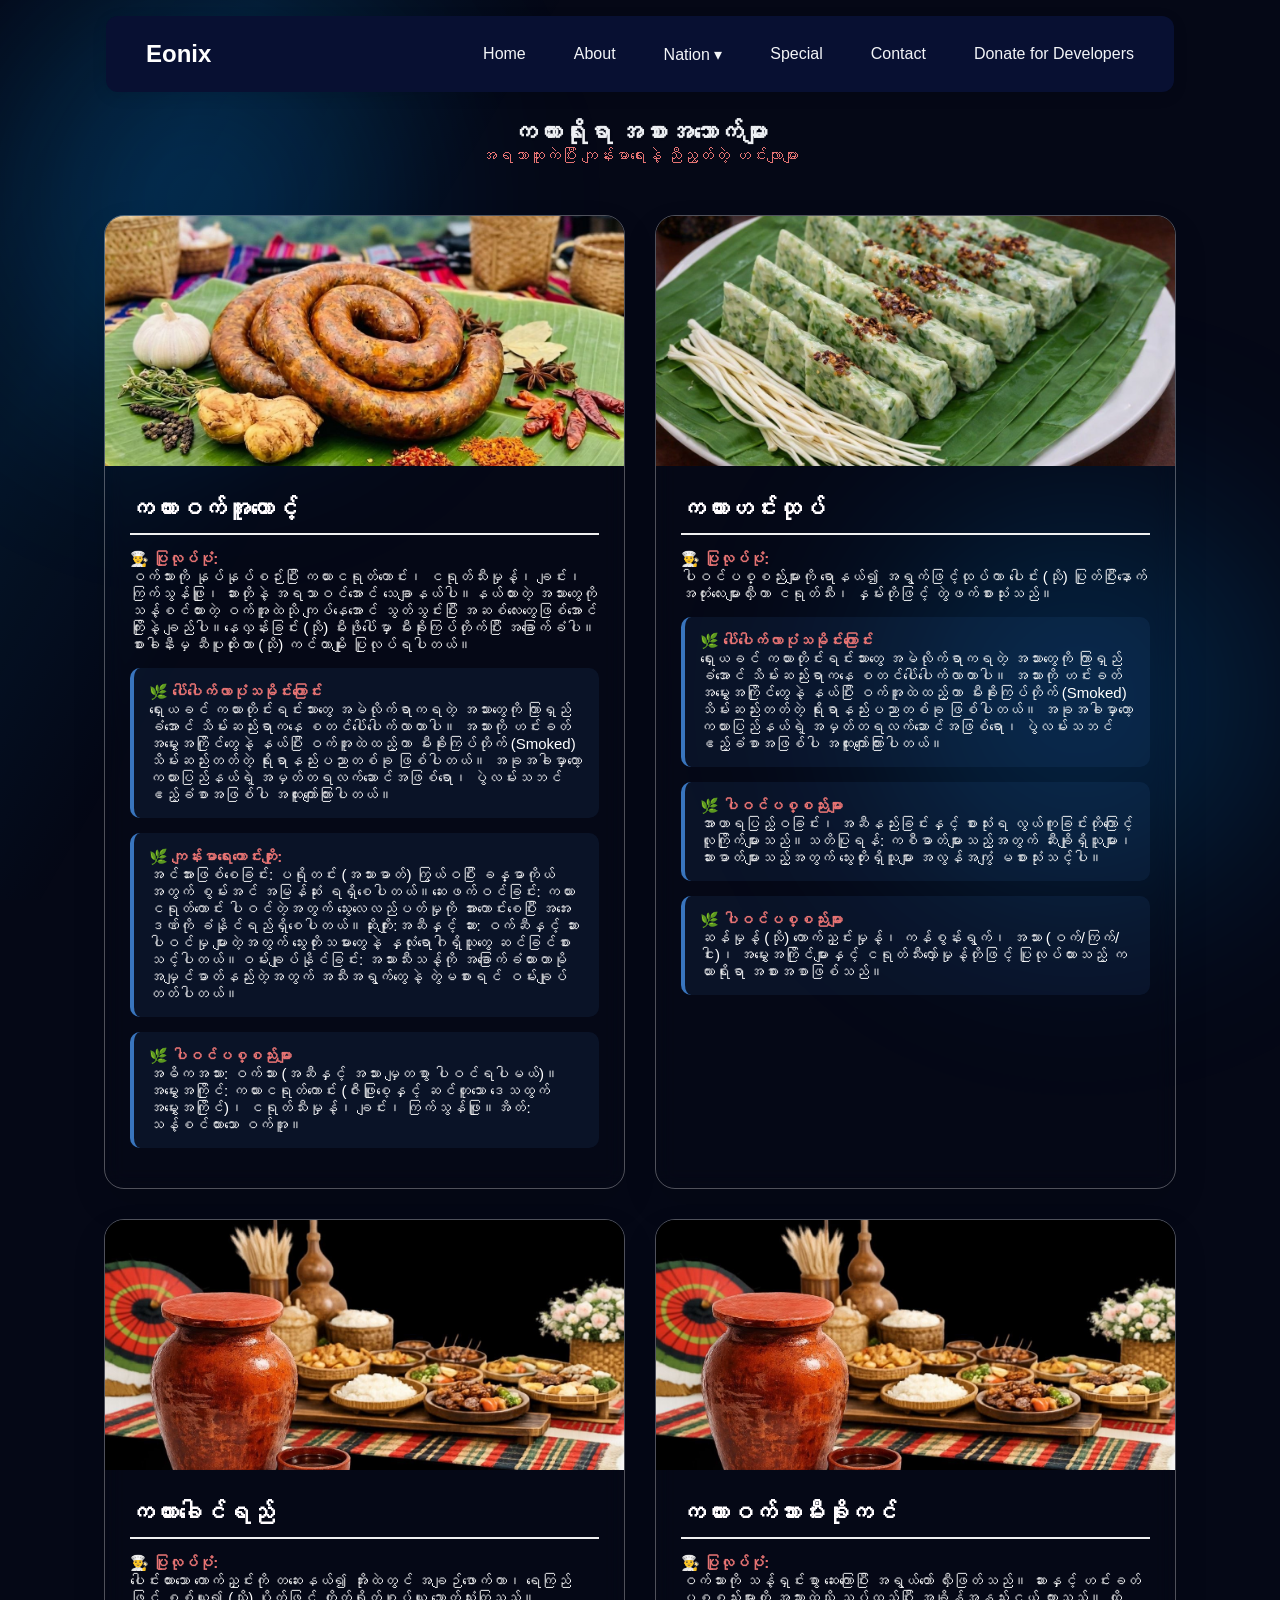
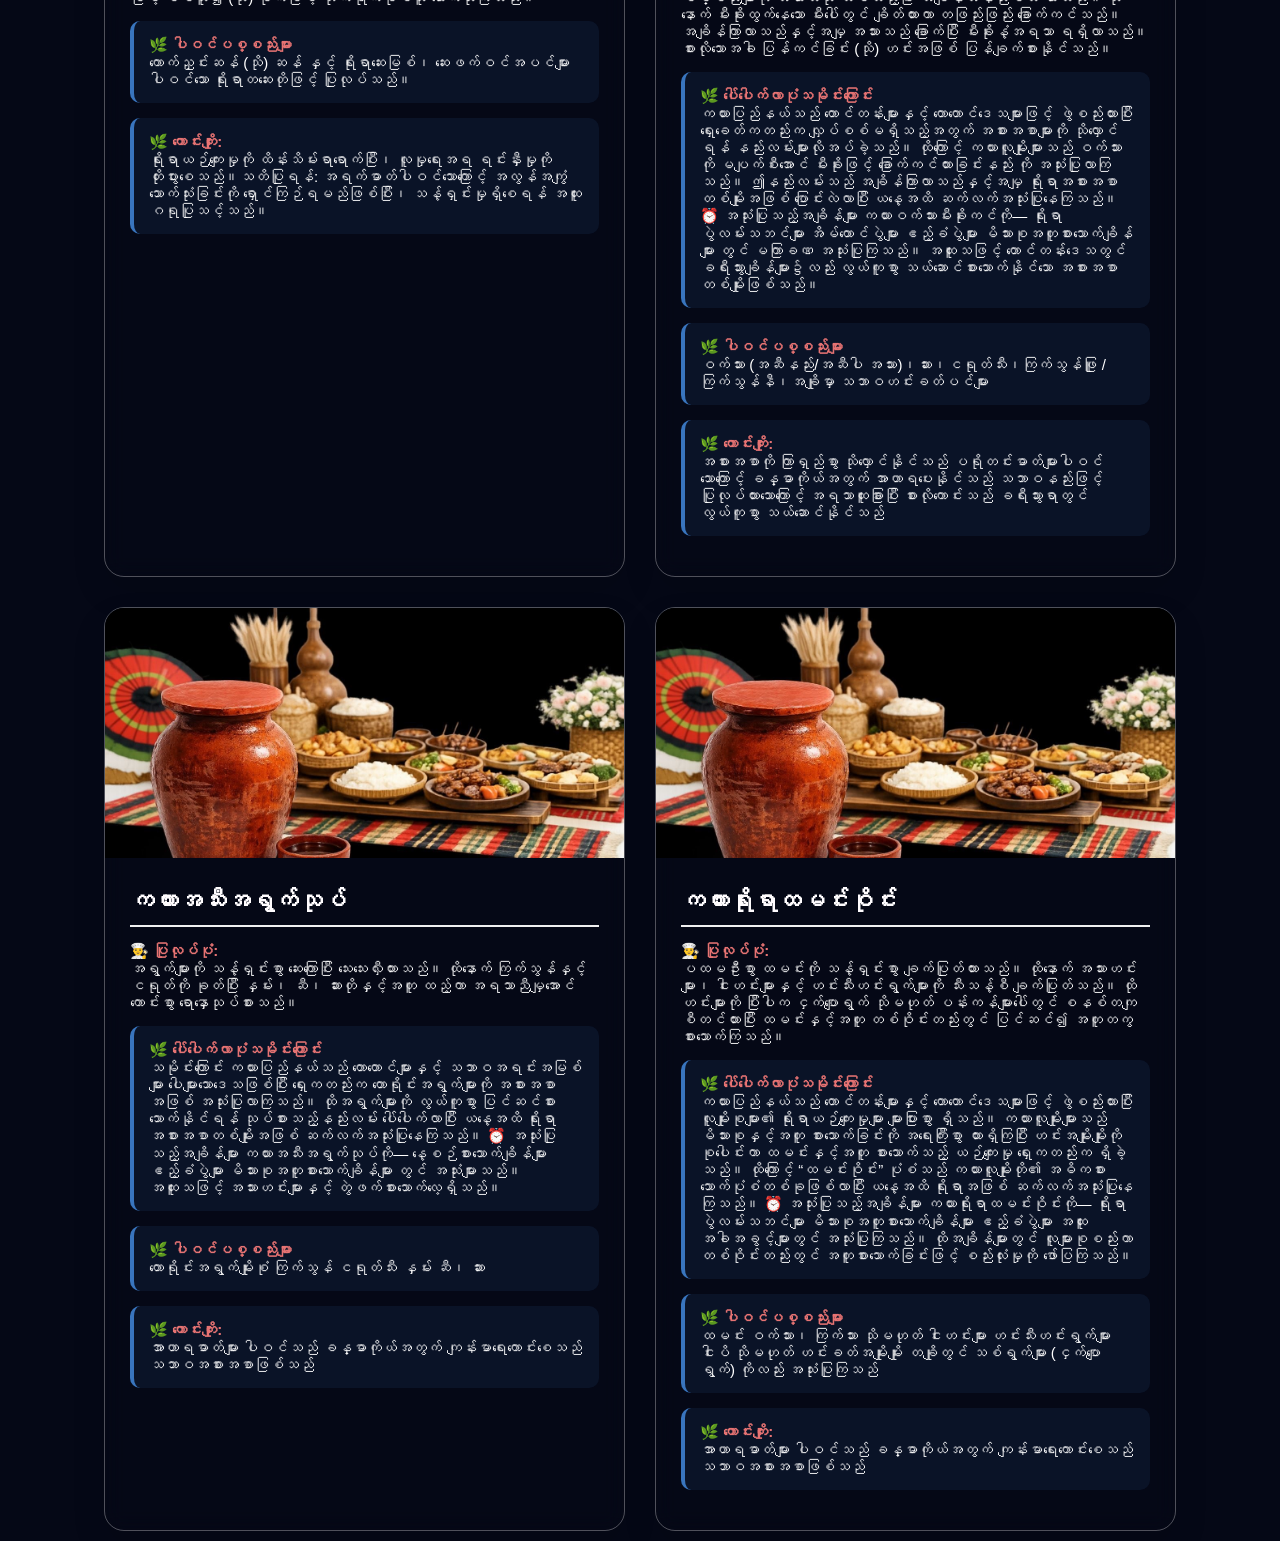
<file: kayah.html>
<!DOCTYPE html>
<html lang="en">
<head>
    <meta charset="UTF-8">
    <meta name="viewport" content="width=device-width, initial-scale=1.0">
    <title>HelloCoder - Authentic Myanmar Flavors</title>
    <link rel="stylesheet" href="kashin.css">
</head>
<body>
<div class="light-sweep"></div>
    <div class="wrapper">
        <nav>
            <a href="#" class="logo">Eonix</a>
            <input type="checkbox" id="toggle">
            <label for="toggle" class="menu-icon"><i class="material-icons">menu</i></label>
            
            <div class="menu">
                <ul>
                    <li><a href="index.html">Home</a></li>
                    <li><a href="about.html">About</a></li>
                    <li class="nav-item dropdown">
                        <a href="javascript:void(0)" class="dropbtn" id="nationBtn">Nation ▾</a>
                        <ul class="dropdown-content" id="nationDropdown">
                            <li><a href="kashin.html">Kachin Foods</a></li>
                            <li><a href="kayah.html">Kayah Foods</a></li>
                            <li><a href="kayin.html">Kayin Foods</a></li>
                            <li><a href="chin.html">Chin Foods</a></li>
                            <li><a href="mon.html">Mon Foods</a></li>
                            <li><a href="rakhine.html">Rakhine Foods</a></li>
                            <li><a href="shan.html">Shan Foods</a></li>
                            <li><a href="burma.html">Burma Foods</a></li>
                        </ul>
                    </li>
                    <li><a href="special.html">Special</a></li>
                    <li><a href="#">Contact</a></li>
                    <li><a href="#">Donate for Developers</a></li>
                </ul>
            </div>
        </nav>
    </div>
<div class="food-page-container">
    <header class="page-title">
        <h1>ကယားရိုးရာ အစားအသောက်များ</h1>
        <p>အရသာထူးကဲပြီး ကျန်းမာရေးနဲ့ ညီညွတ်တဲ့ ဟင်းလျာများ</p>
    </header>

    <div class="food-grid">
        <article class="food-card">
            <div class="food-image">
                <img src="kayah_curry_one.jpg" alt="Pounded Beef">
            </div>
            <div class="food-info">
                <h2>ကယားဝက်အူတောင့်</h2>
                <div class="tab-item">
                    <strong>👨‍🍳 ပြုလုပ်ပုံ:</strong>
                    <p>​ဝက်သားကို နုပ်နုပ်စဉ်းပြီး ကယားငရုတ်ကောင်း၊ ငရုတ်သီးမှုန့်၊ ချင်း၊ ကြက်သွန်ဖြူ၊ ဆားတိုနဲ့ အရသာဝင်အောင် သေချာနယ်ပါ။
​နယ်ထားတဲ့ အသားတွေကို သန့်စင်ထားတဲ့ ဝက်အူထဲသို ကျပ်နေအောင် သွတ်သွင်းပြီး အဆစ်လေးတွေဖြစ်အောင် ကြိုးနဲ့ ချည်ပါ။
​နေလှန်းခြင်း (သို) မီးဖိုပေါ်မှာ မီးခိုးကြပ်တိုက်ပြီး အခြောက်ခံပါ။ စားခါနီးမှ ဆီပူထိုးတာ (သို) ကင်တာမျိုး ပြုလုပ်ရပါတယ်။</p>
                </div>
                <div class="tab-item health-note">
                    <strong>🌿 ပေါ်ပေါက်လာပုံသမိုင်းကြောင်း</strong>
                    <p>​ရှေးယခင် ကယားတိုင်းရင်းသားတွေ အမဲလိုက်ရာကရတဲ့ အသားတွေကို ကြာရှည်ခံအောင် သိမ်းဆည်းရာကနေ စတင်ပေါ်ပေါက်လာတာပါ။ အသားကို ဟင်းခတ်အမွှေးအကြိုင်တွေနဲ့ နယ်ပြီး ဝက်အူထဲထည့်ကာ မီးခိုးကြပ်တိုက် (Smoked) သိမ်းဆည်းတတ်တဲ့ ရိုးရာနည်းပညာတစ်ခု ဖြစ်ပါတယ်။ အခုအခါမှာတော့ ကယားပြည်နယ်ရဲ့ အမှတ်တရလက်ဆောင်အဖြစ်ရော၊ ပွဲလမ်းသဘင် ဧည့်ခံစာအဖြစ်ပါ အထူးကျော်ကြားပါတယ်။</p>
                </div>
                <div class="tab-item health-note">
                    <strong>🌿 ကျန်းမာရေးကောင်းကျိုး:</strong>
                    <p>အင်အားဖြစ်စေခြင်း: ပရိုတင်း (အသားဓာတ်) ကြွယ်ဝပြီး ခန္ဓာကိုယ်အတွက် စွမ်းအင် အမြန်ဆုံး ရရှိစေပါတယ်။
​ဆေးဖက်ဝင်ခြင်း: ကယားငရုတ်ကောင်း ပါဝင်တဲ့အတွက် သွေးလေလည်ပတ်မှုကို အားကောင်းစေပြီး အအေးဒဏ်ကို ခံနိုင်ရည်ရှိစေပါတယ်။
​ဆိုးကျိုး:
​အဆီနှင့် ဆား: ဝက်ဆီနှင့် ဆား ပါဝင်မှု များတဲ့အတွက် သွေးတိုးသမားတွေနဲ့ နှလုံးရောဂါရှိသူတွေ ဆင်ခြင်စားသင့်ပါတယ်။
​ဝမ်းချုပ်နိုင်ခြင်း: အသားသီးသန့်ကို အခြောက်ခံထားတာမို အမျှင်ဓာတ်နည်းတဲ့အတွက် အသီးအရွက်တွေနဲ့ တွဲမစားရင် ဝမ်းချုပ်တတ်ပါတယ်။</p>
                </div>
                <div class="tab-item health-note">
                    <strong>🌿 ပါဝင်ပစ္စည်းများ</strong>
                    <p>​အဓိကအသား: ဝက်သား (အဆီနှင့် အသား မျှတစွာ ပါဝင်ရပါမယ်)။
​အမွှေးအကြိုင်: ကယားငရုတ်ကောင်း (ဇီးဖြူစေ့နှင့် ဆင်တူသော ဒေသထွက် အမွှေးအကြိုင်)၊ ငရုတ်သီးမှုန့်၊ ချင်း၊ ကြက်သွန်ဖြူ။
​အိတ်: သန့်စင်ထားသော ဝက်အူ။</p>
                </div>
            </div>
        </article>
        <article class="food-card">
            <div class="food-image">
                <img src="kayah_curry_two.jpg" alt="Pounded Beef">
            </div>
            <div class="food-info">
                <h2>ကယားဟင်းထုပ်</h2>
                <div class="tab-item">
                    <strong>👨‍🍳 ပြုလုပ်ပုံ:</strong>
                    <p>ပါဝင်ပစ္စည်းများကို ရောနယ်၍ အရွက်ဖြင့်ထုပ်ကာ ပေါင်း (သို) ပြုတ်ပြီးနောက် အတုံးလေးများလှီးကာ ငရုတ်သီး၊ နှမ်းတိုဖြင့် တွဲဖက်စားသုံးသည်။
​                  </p>
                </div>
                 <div class="tab-item health-note">
                    <strong>🌿 ပေါ်ပေါက်လာပုံသမိုင်းကြောင်း</strong>
                    <p>​ရှေးယခင် ကယားတိုင်းရင်းသားတွေ အမဲလိုက်ရာကရတဲ့ အသားတွေကို ကြာရှည်ခံအောင် သိမ်းဆည်းရာကနေ စတင်ပေါ်ပေါက်လာတာပါ။ အသားကို ဟင်းခတ်အမွှေးအကြိုင်တွေနဲ့ နယ်ပြီး ဝက်အူထဲထည့်ကာ မီးခိုးကြပ်တိုက် (Smoked) သိမ်းဆည်းတတ်တဲ့ ရိုးရာနည်းပညာတစ်ခု ဖြစ်ပါတယ်။ အခုအခါမှာတော့ ကယားပြည်နယ်ရဲ့ အမှတ်တရလက်ဆောင်အဖြစ်ရော၊ ပွဲလမ်းသဘင် ဧည့်ခံစာအဖြစ်ပါ အထူးကျော်ကြားပါတယ်။</p>
                </div>
                <div class="tab-item health-note">
                    <strong>🌿 ပါဝင်ပစ္စည်းများ</strong>
                    <p>
                အာဟာရပြည့်ဝခြင်း၊ အဆီနည်းခြင်းနှင့် စားသုံးရ လွယ်ကူခြင်းတိုကြောင့် လူကြိုက်များသည်။
​သတိပြုရန်: ကစီဓာတ်များသည့်အတွက် ဆီးချိုရှိသူများ၊ ဆားဓာတ်များသည့်အတွက် သွေးတိုးရှိသူများ အလွန်အကျွံ မစားသုံးသင့်ပါ။</p>
                </div>
                <div class="tab-item health-note">
                    <strong>🌿 ပါဝင်ပစ္စည်းများ</strong>
                    <p>ဆန်မှုန့် (သို) ကောက်ညှင်းမှုန့်၊ ကန်စွန်းရွက်၊ အသား (ဝက်/ကြက်/ငါး)၊ အမွှေးအကြိုင်များနှင့် ငရုတ်သီးလှော်မှုန့်တိုဖြင့် ပြုလုပ်ထားသည့် ကယားရိုးရာ အစားအစာဖြစ်သည်။</p>
                </div>
            </div>
        </article>
        <article class="food-card">
            <div class="food-image">
                <img src="kayah_curry_three.jpg" alt="Pounded Beef">
            </div>
            <div class="food-info">
                <h2>ကယားခေါင်ရည်</h2>
                <div class="tab-item">
                    <strong>👨‍🍳 ပြုလုပ်ပုံ:</strong>
                    <p> ပေါင်းထားသော ကောက်ညှင်းကို တဆေးနယ်၍ အိုးထဲတွင် အချဉ်ဖောက်ကာ၊
                         ရေကြည်ဖြင့် စစ်ယူ၍ (သို) ပိုက်ဖြင့် တိုက်ရိုက်စုပ်ယူ သောက်သုံးကြသည်။</p>
                </div>
                <div class="tab-item health-note">
                    <strong>🌿 ပါဝင်ပစ္စည်းများ</strong>
                    <p>
                          ကောက်ညှင်းဆန် (သို) 
                ဆန် နှင့် ရိုးရာဆေးမြစ်၊ ဆေးဖက်ဝင်အပင်များပါဝင်သော ရိုးရာတဆေးတိုဖြင့် ပြုလုပ်သည်။ </p>
                </div>
                <div class="tab-item health-note">
                    <strong>🌿 ကောင်းကျိုး:</strong>
                    <p> ရိုးရာယဉ်ကျေးမှုကို ထိန်းသိမ်းရာရောက်ပြီး၊ လူမှုရေးအရ ရင်းနှီးမှုကို တိုးပွားစေသည်။
​သတိပြုရန်: အရက်ဓာတ်ပါဝင်သောကြောင့် အလွန်အကျွံ သောက်သုံးခြင်းကို ရှောင်ကြဉ်ရမည်ဖြစ်ပြီး၊ သန့်ရှင်းမှုရှိစေရန် အထူးဂရုပြုသင့်သည်။</p>
                </div>
            </div>
        </article>
         <article class="food-card">
            <div class="food-image">
                <img src="kayah_curry_three.jpg" alt="Pounded Beef">
            </div>
            <div class="food-info">
                <h2>ကယားဝက်သားမီးခိုးကင် </h2>
                <div class="tab-item">
                    <strong>👨‍🍳 ပြုလုပ်ပုံ:</strong>
                    <p> ဝက်သားကို သန့်ရှင်းစွာ ဆေးကြောပြီး အရွယ်တော် လှီးဖြတ်သည်။
ဆားနှင့် ဟင်းခတ်ပစ္စည်းများကို အသားထဲသို သပ်ထည့်ပြီး အချိန်အနည်းငယ် ထားသည်။
ထိုနောက် မီးခိုးထွက်နေသော မီးပေါ်တွင် ချိတ်ထားကာ တဖြည်းဖြည်း ခြောက်ကင်သည်။
အချိန်ကြာလာသည်နှင့်အမျှ အသားသည် ခြောက်ပြီး မီးခိုးနံ့အရသာ ရရှိလာသည်။
စားလိုသောအခါ ပြန်ကင်ခြင်း (သို) ဟင်းအဖြစ် ပြန်ချက်စားနိုင်သည်။</p>
                </div>
                 <div class="tab-item health-note">
                    <strong>🌿 ပေါ်ပေါက်လာပုံသမိုင်းကြောင်း</strong>
                    <p>​ကယားပြည်နယ်သည် တောင်တန်းများနှင့် တောတောင်ဒေသများဖြင့် ဖွဲစည်းထားပြီး ရှေးခေတ်ကတည်းက လျှပ်စစ်မရှိသည့်အတွက် အစားအစာများကို သိုလှောင်ရန် နည်းလမ်းများလိုအပ်ခဲ့သည်။ ထိုကြောင့် ကယားလူမျိုးများသည် ဝက်သားကို မပျက်စီးအောင် မီးခိုးဖြင့် ခြောက်ကင်ထားခြင်းနည်း ကို အသုံးပြုလာကြသည်။
ဤနည်းလမ်းသည် အချိန်ကြာလာသည်နှင့်အမျှ ရိုးရာအစားအစာတစ်မျိုးအဖြစ် ပြောင်းလဲလာပြီး ယနေ့အထိ ဆက်လက်အသုံးပြုနေကြသည်။
⏰ အသုံးပြုသည့်အချိန်များ
ကယားဝက်သားမီးခိုးကင်ကို—
ရိုးရာပွဲလမ်းသဘင်များ
အိမ်ထောင်ပွဲများ
ဧည့်ခံပွဲများ
မိသားစုအတူစားသောက်ချိန်များ
တွင် မကြာခဏ အသုံးပြုကြသည်။
အထူးသဖြင့် တောင်တန်းဒေသတွင် ခရီးသွားချိန်များ၌လည်း လွယ်ကူစွာ သယ်ဆောင်စားသောက်နိုင်သော အစားအစာတစ်မျိုးဖြစ်သည်။</p>
                </div>
                <div class="tab-item health-note">
                    <strong>🌿 ပါဝင်ပစ္စည်းများ</strong>
                    <p>
                         ဝက်သား (အဆီနည်း/အဆီပါ အသား)၊ဆား၊ငရုတ်သီး၊ကြက်သွန်ဖြူ / ကြက်သွန်နီ၊အချိုမှာ သဘာဝဟင်းခတ်ပင်များ </p>
                </div>
                <div class="tab-item health-note">
                    <strong>🌿 ကောင်းကျိုး:</strong>
                    <p>အစားအစာကို ကြာရှည်စွာ သိုလှောင်နိုင်သည်
ပရိုတင်းဓာတ်များပါဝင်သောကြောင့် ခန္ဓာကိုယ်အတွက် အာဟာရပေးနိုင်သည်
သဘာဝနည်းဖြင့် ပြုလုပ်ထားသောကြောင့် အရသာထူးခြားပြီး စားလိုကောင်းသည်
ခရီးသွားရာတွင် လွယ်ကူစွာ သယ်ဆောင်နိုင်သည်</p>
                </div>
            </div>
        </article>
          <article class="food-card">
            <div class="food-image">
                <img src="kayah_curry_three.jpg" alt="Pounded Beef">
            </div>
            <div class="food-info">
                <h2>ကယားအသီးအရွက်သုပ်  </h2>
                <div class="tab-item">
                    <strong>👨‍🍳 ပြုလုပ်ပုံ:</strong>
                    <p> အရွက်များကို သန့်ရှင်းစွာ ဆေးကြောပြီး သေးသေးလှီးထားသည်။ ထိုနောက် ကြက်သွန်နှင့် ငရုတ်ကို ခုတ်ပြီး နှမ်း၊ ဆီ၊ ဆားတိုနှင့်အတူ ထည့်ကာ အရသာညီမျှအောင် ကောင်းစွာ ရောနှောသုပ်စားသည်။</p>
                </div>
                 <div class="tab-item health-note">
                    <strong>🌿 ပေါ်ပေါက်လာပုံသမိုင်းကြောင်း</strong>
                    <p>သမိုင်းကြောင်း
ကယားပြည်နယ်သည် တောတောင်များနှင့် သဘာဝအရင်းအမြစ်များ ပေါများသောဒေသဖြစ်ပြီး ရှေးကတည်းက တောရိုင်းအရွက်များကို အစားအစာအဖြစ် အသုံးပြုလာကြသည်။ ထိုအရွက်များကို လွယ်ကူစွာ ပြင်ဆင်စားသောက်နိုင်ရန် သုပ်စားသည့်နည်းလမ်း ပေါ်ပေါက်လာပြီး ယနေ့အထိ ရိုးရာအစားအစာတစ်မျိုးအဖြစ် ဆက်လက်အသုံးပြုနေကြသည်။
⏰ အသုံးပြုသည့်အချိန်များ
ကယားအသီးအရွက်သုပ်ကို—
နေ့စဉ်စားသောက်ချိန်များ
ဧည့်ခံပွဲများ
မိသားစုအတူစားသောက်ချိန်များ
တွင် အသုံးများသည်။
အထူးသဖြင့် အသားဟင်းများနှင့် တွဲဖက်စားသောက်လေ့ရှိသည်။</p>
                </div>
                <div class="tab-item health-note">
                    <strong>🌿 ပါဝင်ပစ္စည်းများ</strong>
                    <p>
                         တောရိုင်းအရွက်မျိုးစုံ
ကြက်သွန်
ငရုတ်သီး
နှမ်း
ဆီ၊ ဆား</p>
                </div>
                <div class="tab-item health-note">
                    <strong>🌿 ကောင်းကျိုး:</strong>
                    <p>အာဟာရဓာတ်များ ပါဝင်သည်
ခန္ဓာကိုယ်အတွက် ကျန်းမာရေးကောင်းစေသည်
သဘာဝအစားအစာဖြစ်သည်</p>
                </div>
            </div>
        </article>
          </article>
          <article class="food-card">
            <div class="food-image">
                <img src="kayah_curry_three.jpg" alt="Pounded Beef">
            </div>
            <div class="food-info">
                <h2>ကယားရိုးရာထမင်းဝိုင်း  </h2>
                <div class="tab-item">
                    <strong>👨‍🍳 ပြုလုပ်ပုံ:</strong>
                    <p>ပထမဦးစွာ ထမင်းကို သန့်ရှင်းစွာ ချက်ပြုတ်ထားသည်။ ထိုနောက် အသားဟင်းများ၊ ငါးဟင်းများနှင့် ဟင်းသီးဟင်းရွက်များကို သီးသန့်စီ ချက်ပြုတ်သည်။ ထိုဟင်းများကို ပြီးပါက ငှက်ပျောရွက် သိုမဟုတ် ပန်းကန်များပေါ်တွင် စနစ်တကျ စီတင်ထားပြီး ထမင်းနှင့်အတူ တစ်ဝိုင်းတည်းတွင် ပြင်ဆင်၍ အတူတကွ စားသောက်ကြသည်။</p>
                </div>
                 <div class="tab-item health-note">
                    <strong>🌿 ပေါ်ပေါက်လာပုံသမိုင်းကြောင်း</strong>
                    <p>ကယားပြည်နယ်သည် တောင်တန်းများနှင့် တောတောင်ဒေသများဖြင့် ဖွဲစည်းထားပြီး လူမျိုးစုများ၏ ရိုးရာယဉ်ကျေးမှုများ များပြားစွာ ရှိသည်။ ကယားလူမျိုးများသည် မိသားစုနှင့်အတူ စားသောက်ခြင်းကို အရေးကြီးစွာ ထားရှိကြပြီး ဟင်းအမျိုးမျိုးကို စုပေါင်းကာ ထမင်းနှင့်အတူ စားသောက်သည့် ယဉ်ကျေးမှု ရှေးကတည်းက ရှိခဲ့သည်။
ထိုကြောင့် “ထမင်းဝိုင်း” ပုံစံသည် ကယားလူမျိုးတို၏ အဓိကစားသောက်ပုံစံတစ်ခုဖြစ်လာပြီး ယနေ့အထိ ရိုးရာအဖြစ် ဆက်လက်အသုံးပြုနေကြသည်။
⏰ အသုံးပြုသည့်အချိန်များ
ကယားရိုးရာထမင်းဝိုင်းကို—
ရိုးရာပွဲလမ်းသဘင်များ
မိသားစုအတူစားသောက်ချိန်များ
ဧည့်ခံပွဲများ
အထူးအခါအခွင့်များတွင် အသုံးပြုကြသည်။
ထိုအချိန်များတွင် လူများစုစည်းကာ တစ်ဝိုင်းတည်းတွင် အတူစားသောက်ခြင်းဖြင့် စည်းလုံးမှုကို ဖော်ပြကြသည်။</p>
                </div>
                <div class="tab-item health-note">
                    <strong>🌿 ပါဝင်ပစ္စည်းများ</strong>
                    <p>
                         ထမင်း
ဝက်သား၊ ကြက်သား သိုမဟုတ် ငါးဟင်းများ
ဟင်းသီးဟင်းရွက်များ
ငါးပိ သိုမဟုတ် ဟင်းခတ်အမျိုးမျိုး
တချိုတွင် သစ်ရွက်များ (ငှက်ပျောရွက်) ကိုလည်း အသုံးပြုကြသည်</p>
                </div>
                <div class="tab-item health-note">
                    <strong>🌿 ကောင်းကျိုး:</strong>
                    <p>အာဟာရဓာတ်များ ပါဝင်သည်
ခန္ဓာကိုယ်အတွက် ကျန်းမာရေးကောင်းစေသည်
သဘာဝအစားအစာဖြစ်သည်</p>
                </div>
            </div>
        </article>
        </div>
</div>
<script>
        document.addEventListener('DOMContentLoaded', () => {
            const nationBtn = document.getElementById('nationBtn');
            const nationDropdown = document.getElementById('nationDropdown');

            // Toggle dropdown on click
            nationBtn.addEventListener('click', (e) => {
                e.stopPropagation(); // Prevents the window click listener from firing immediately
                nationDropdown.classList.toggle('show');
            });

            // Close the dropdown if the user clicks anywhere else on the page
            window.addEventListener('click', (event) => {
                if (!event.target.matches('#nationBtn')) {
                    if (nationDropdown.classList.contains('show')) {
                        nationDropdown.classList.remove('show');
                    }
                }
            });
        });
    </script>
</body>
</html>
</file>
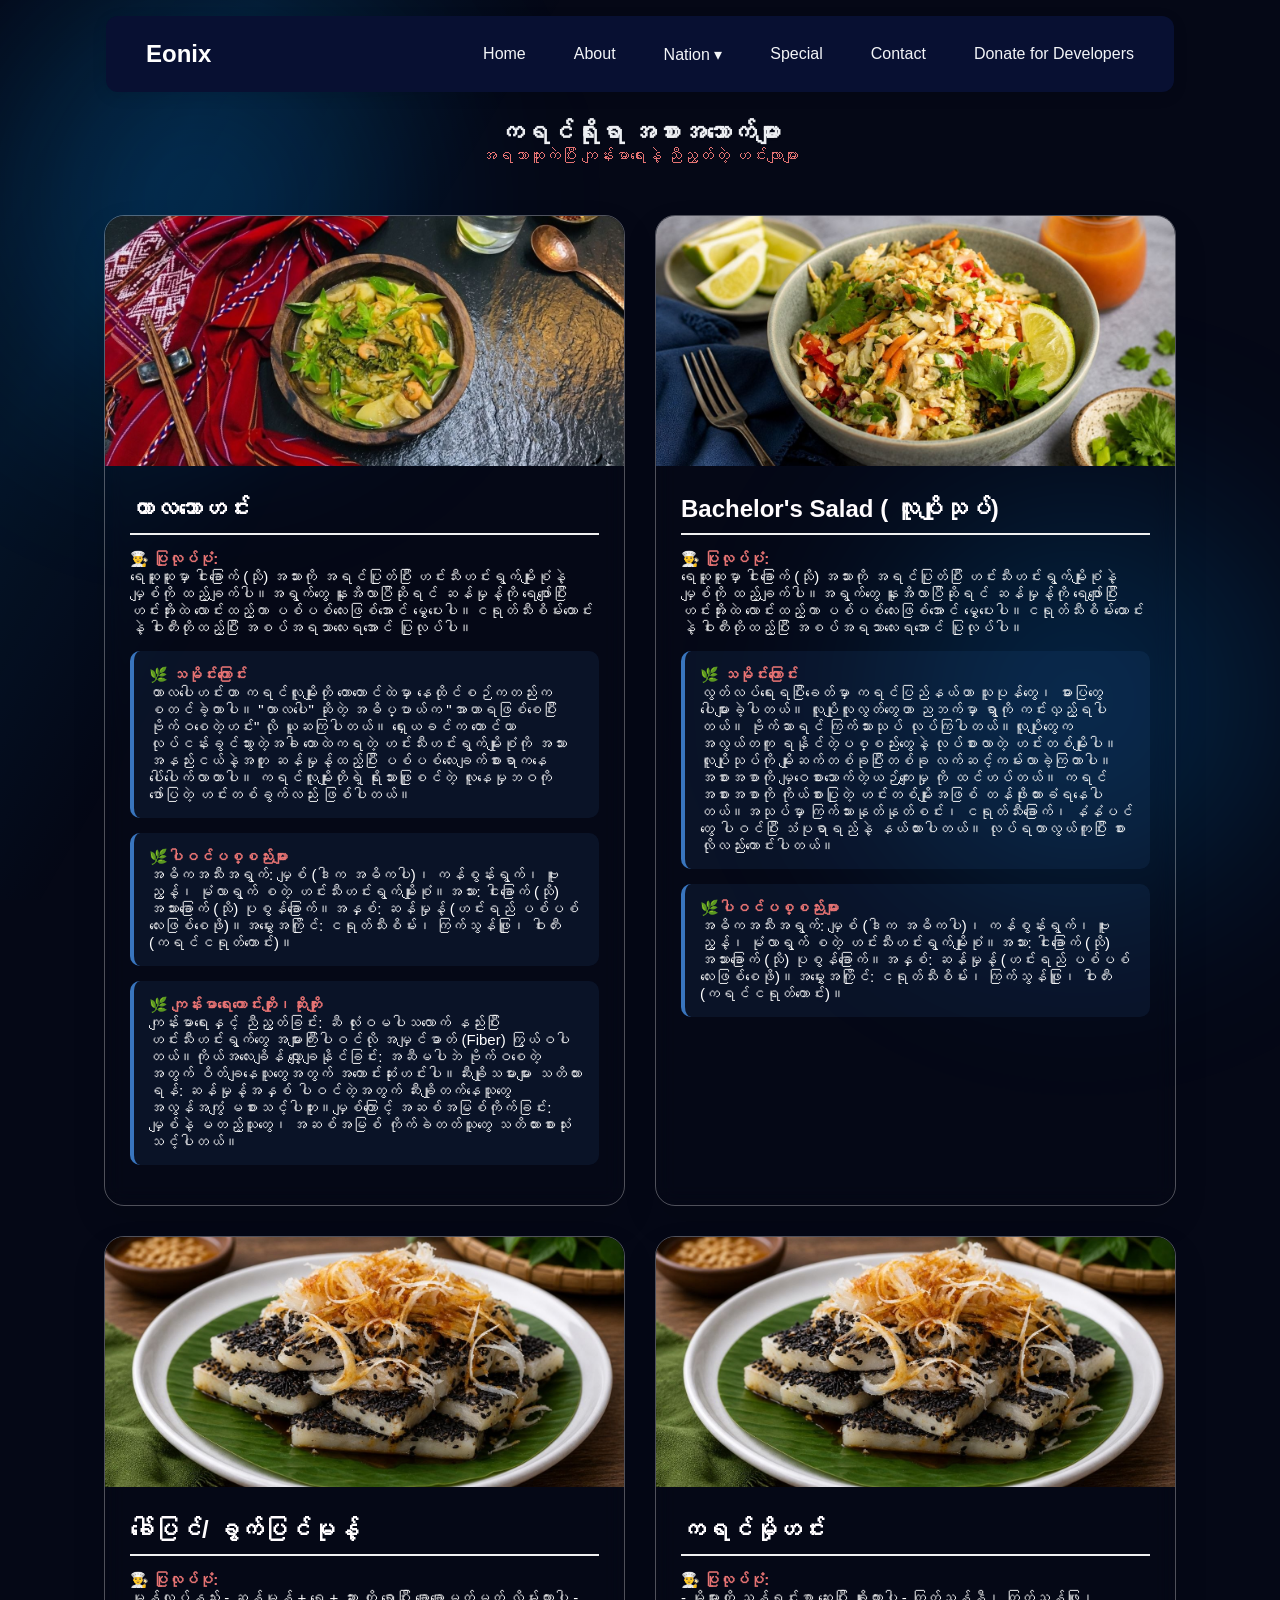
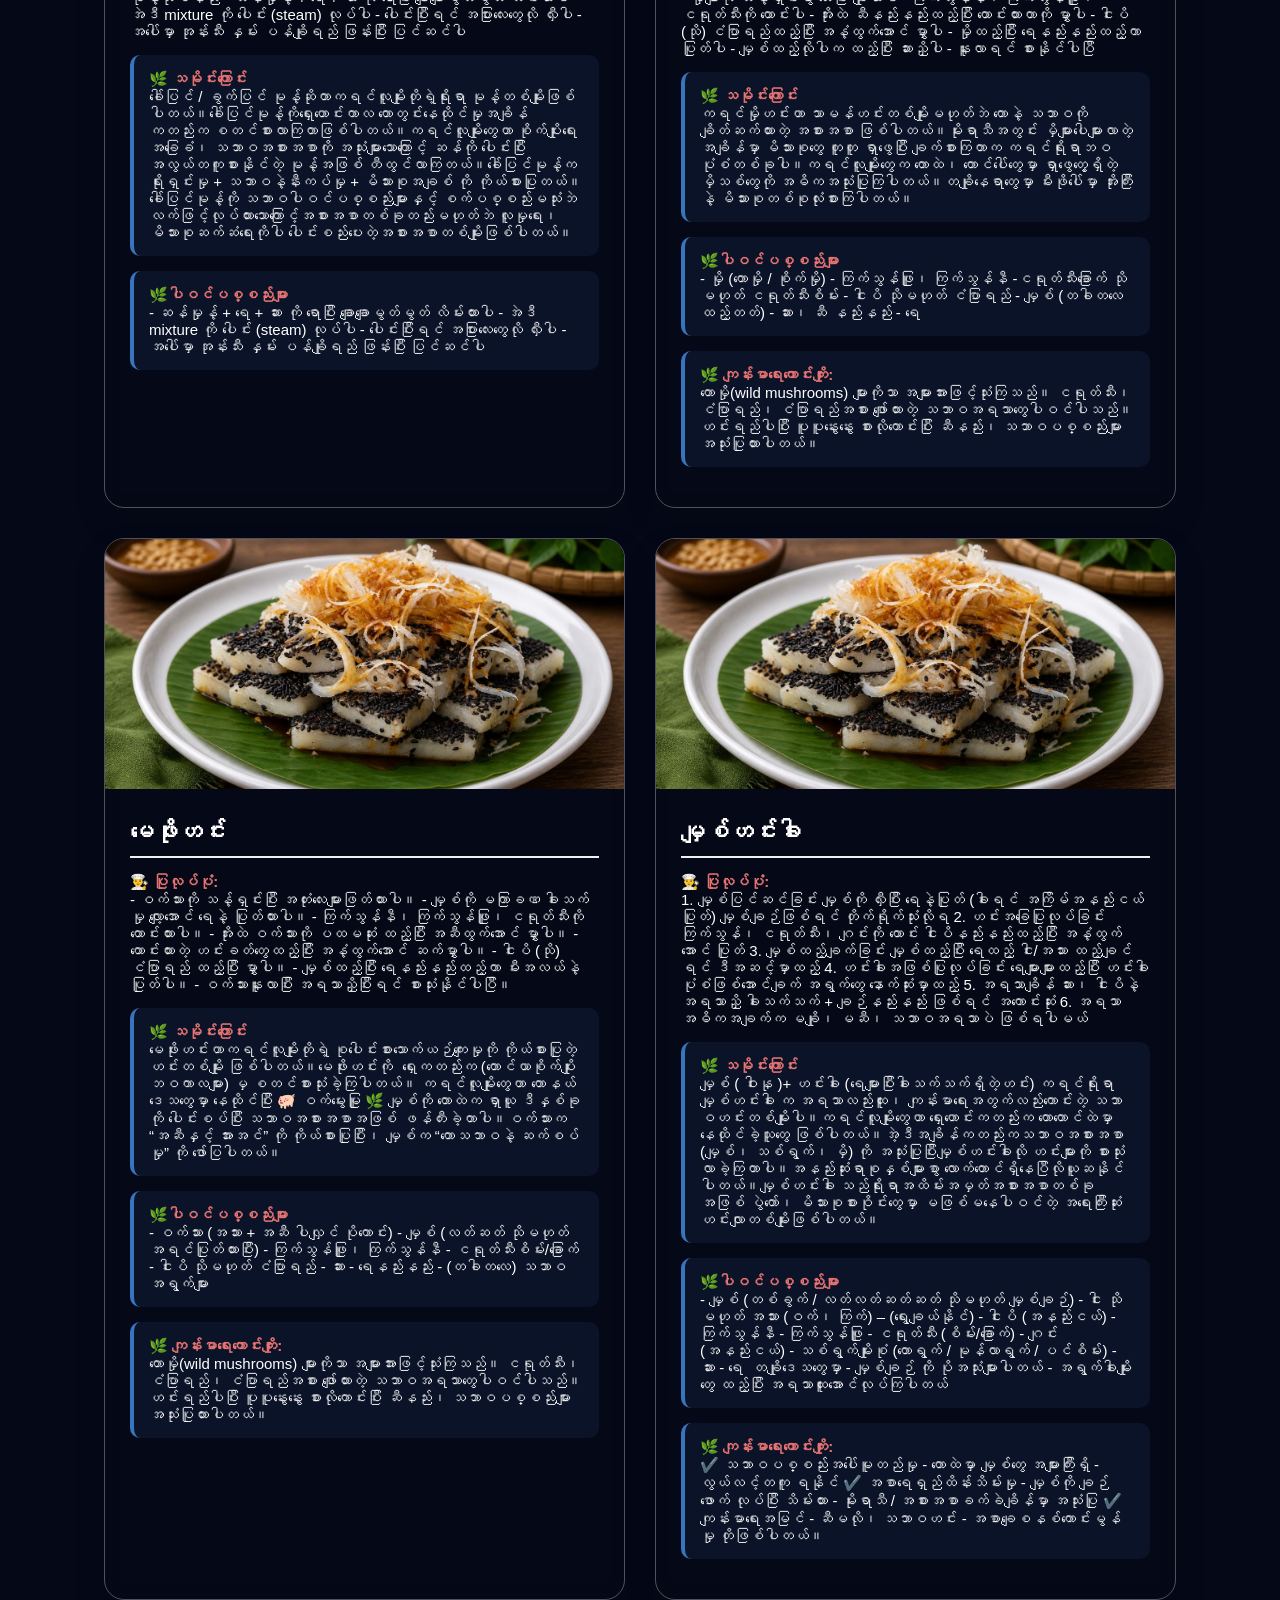
<file: kayin.html>
<!DOCTYPE html>
<html lang="en">
<head>
    <meta charset="UTF-8">
    <meta name="viewport" content="width=device-width, initial-scale=1.0">
    <title>HelloCoder - Authentic Myanmar Flavors</title>
    <link rel="stylesheet" href="kashin.css">
</head>
<body>
<div class="light-sweep"></div>
    <div class="wrapper">
        <nav>
            <a href="#" class="logo">Eonix</a>
            <input type="checkbox" id="toggle">
            <label for="toggle" class="menu-icon"><i class="material-icons">menu</i></label>
            
            <div class="menu">
                <ul>
                    <li><a href="index.html">Home</a></li>
                    <li><a href="about.html">About</a></li>
                    <li class="nav-item dropdown">
                        <a href="javascript:void(0)" class="dropbtn" id="nationBtn">Nation ▾</a>
                        <ul class="dropdown-content" id="nationDropdown">
                            <li><a href="kashin.html">Kachin Foods</a></li>
                            <li><a href="kayah.html">Kayah Foods</a></li>
                            <li><a href="kayin.html">Kayin Foods</a></li>
                            <li><a href="chin.html">Chin Foods</a></li>
                            <li><a href="mon.html">Mon Foods</a></li>
                            <li><a href="rakhine.html">Rakhine Foods</a></li>
                            <li><a href="shan.html">Shan Foods</a></li>
                            <li><a href="burma.html">Burma Foods</a></li>
                        </ul>
                    </li>
                    <li><a href="special.html">Special</a></li>
                    <li><a href="#">Contact</a></li>
                    <li><a href="#">Donate for Developers</a></li>
                </ul>
            </div>
        </nav>
    </div>
<div class="food-page-container">
    <header class="page-title">
        <h1>ကရင်ရိုးရာ အစားအသောက်များ</h1>
        <p>အရသာထူးကဲပြီး ကျန်းမာရေးနဲ့ ညီညွတ်တဲ့ ဟင်းလျာများ</p>
    </header>

    <div class="food-grid">
        <article class="food-card">
            <div class="food-image">
                <img src="kayin_curry_one.jpg" alt="Kachin Chicken Curry">
            </div>
            <div class="food-info">
                <h2>တာလဘောဟင်း</h2>
                <div class="tabs">
                    <div class="tab-item">
                        <strong>👨‍🍳 ပြုလုပ်ပုံ:</strong>
                        <p>ရေဆူဆူမှာ ငါးခြောက် (သို) အသားကို အရင်ပြုတ်ပြီး ဟင်းသီးဟင်းရွက်မျိုးစုံနဲ့ မျှစ်ကို ထည့်ချက်ပါ။
​အရွက်တွေ နူးအိလာပြီဆိုရင် ဆန်မှုန့်ကို ရေဖျော်ပြီး ဟင်းအိုးထဲ လောင်းထည့်ကာ ပစ်ပစ်လေးဖြစ်အောင် မွှေပေးပါ။
​ငရုတ်သီးစိမ်းထောင်းနဲ့ ဝါးတီးတိုထည့်ပြီး အစပ်အရသာလေးရအောင် ပြုလုပ်ပါ။</p>
                    </div>
                    <div class="tab-item health-note">
                        <strong>🌿 သမိုင်းကြောင်း</strong>
                        <p>တာလပေါဟင်းဟာ ကရင်လူမျိုးတို တောတောင်ထဲမှာ နေထိုင်စဉ်ကတည်းက စတင်ခဲ့တာပါ။ "တာလပေါ" ဆိုတဲ့ အဓိပ္ပာယ်က "အာဟာရဖြစ်စေပြီး ဗိုက်ဝစေတဲ့ဟင်း" လို ယူဆကြပါတယ်။ ရှေးယခင်က တောင်ယာလုပ်ငန်းခွင်သွားတဲ့အခါ တောထဲကရတဲ့ ဟင်းသီးဟင်းရွက်မျိုးစုံကို အသားအနည်းငယ်နဲ့အတူ ဆန်မှုန့်ထည့်ပြီး ပစ်ပစ်လေးချက်စားရာကနေ ပေါ်ပေါက်လာတာပါ။ ကရင်လူမျိုးတိုရဲ့ ရိုးသားဖြူစင်တဲ့ လူနေမှုဘဝကို ဖော်ပြတဲ့ ဟင်းတစ်ခွက်လည်း ဖြစ်ပါတယ်။</p>
                    </div>
                    <div class="tab-item health-note">
                        <strong>🌿ပါဝင်ပစ္စည်းများ</strong>
                        <p>အဓိကအသီးအရွက်: မျှစ် (ဒါက အဓိကပါ)၊ ကန်စွန်းရွက်၊ ဗူးညွန့်၊ မုံလာရွက် စတဲ့ ဟင်းသီးဟင်းရွက်မျိုးစုံ။
​အသား: ငါးခြောက် (သို) အသားခြောက် (သို) ပုစွန်ခြောက်။
​အနှစ်: ဆန်မှုန့် (ဟင်းရည် ပစ်ပစ်လေးဖြစ်စေဖို)။
​အမွှေးအကြိုင်: ငရုတ်သီးစိမ်း၊ ကြက်သွန်ဖြူ၊ ဝါးတီး (ကရင်ငရုတ်ကောင်း)။</p>
                    </div>
                    <div class="tab-item health-note">
                        <strong>🌿 ကျန်းမာရေးကောင်းကျိုး၊​ဆိုးကျိုး</strong>
                        <p>ကျန်းမာရေးနှင့် ညီညွတ်ခြင်း: ဆီ လုံးဝမပါသလောက် နည်းပြီး ဟင်းသီးဟင်းရွက်တွေ အများကြီးပါဝင်လို အမျှင်ဓာတ် (Fiber) ကြွယ်ဝပါတယ်။
​ကိုယ်အလေးချိန် လျှော့ချနိုင်ခြင်း: အဆီမပါဘဲ ဗိုက်ဝစေတဲ့အတွက် ဝိတ်ချနေသူတွေအတွက် အကောင်းဆုံးဟင်းပါ။
​ဆီးချိုသမားများ သတိထားရန်: ဆန်မှုန့်အနှစ် ပါဝင်တဲ့အတွက် ဆီးချိုတက်နေသူတွေ အလွန်အကျွံ မစားသင့်ပါဘူး။
​မျှစ်ကြောင့် အဆစ်အမြစ်ကိုက်ခြင်း: မျှစ်နဲ့ မတည့်သူတွေ၊ အဆစ်အမြစ် ကိုက်ခဲတတ်သူတွေ သတိထားစားသုံးသင့်ပါတယ်။</p>
                    </div>
                </div>
            </div>
        </article>
 <article class="food-card">
            <div class="food-image">
                <img src="kayin_curry_six.jpg" alt="Kachin Chicken Curry">
            </div>
            <div class="food-info">
                <h2>Bachelor's Salad ( လူပျိုသုပ်)</h2>
                <div class="tabs">
                    <div class="tab-item">
                        <strong>👨‍🍳 ပြုလုပ်ပုံ:</strong>
                        <p>ရေဆူဆူမှာ ငါးခြောက် (သို) အသားကို အရင်ပြုတ်ပြီး ဟင်းသီးဟင်းရွက်မျိုးစုံနဲ့ မျှစ်ကို ထည့်ချက်ပါ။
​အရွက်တွေ နူးအိလာပြီဆိုရင် ဆန်မှုန့်ကို ရေဖျော်ပြီး ဟင်းအိုးထဲ လောင်းထည့်ကာ ပစ်ပစ်လေးဖြစ်အောင် မွှေပေးပါ။
​ငရုတ်သီးစိမ်းထောင်းနဲ့ ဝါးတီးတိုထည့်ပြီး အစပ်အရသာလေးရအောင် ပြုလုပ်ပါ။</p>
                    </div>
                    <div class="tab-item health-note">
                        <strong>🌿 သမိုင်းကြောင်း</strong>
                        <p>လွတ်လပ်ရေးရပြီးခေတ်မှာ ကရင်ပြည်နယ်ဟာ သူပုန်တွေ၊ ဓားပြတွေ ပေါများခဲ့ပါတယ်။ လူပျိုလူလွတ်တွေဟာ ညဘက်မှာ ရွာကို ကင်းလှည့်ရပါတယ်။ ဗိုက်ဆာရင် ကြက်သားသုပ် လုပ်ကြပါတယ်။လူပျိုတွေက အလွယ်တကူ ရနိုင်တဲ့ပစ္စည်းတွေနဲ့ လုပ်စားလာတဲ့ ဟင်းတစ်မျိုးပါ။ လူပျိုသုပ်ကို မျိုးဆက်တစ်ခုပြီးတစ်ခု လက်ဆင့်ကမ်းလာခဲ့ကြတာပါ။အစားအစာကို မျှဝေစားသောက်တဲ့ယဉ်ကျေးမှု ကို ထင်ဟပ်တယ်။ ကရင်အစားအစာကို ကိုယ်စားပြုတဲ့ ဟင်းတစ်မျိုးအဖြစ် တန်ဖိုးထားခံရနေပါတယ်။အသုပ်မှာ ကြက်သားနုတ်နုတ်စင်း၊ ငရုတ်သီးခြောက်၊ နံနံပင်တွေ ပါဝင်ပြီး သံပုရာရည်နဲ့ နယ်ထားပါတယ်။ လုပ်ရတာလွယ်ကူပြီး စားလိုလည်းကောင်းပါတယ်။</p>
                    </div>
                    <div class="tab-item health-note">
                        <strong>🌿ပါဝင်ပစ္စည်းများ</strong>
                        <p>အဓိကအသီးအရွက်: မျှစ် (ဒါက အဓိကပါ)၊ ကန်စွန်းရွက်၊ ဗူးညွန့်၊ မုံလာရွက် စတဲ့ ဟင်းသီးဟင်းရွက်မျိုးစုံ။
​အသား: ငါးခြောက် (သို) အသားခြောက် (သို) ပုစွန်ခြောက်။
​အနှစ်: ဆန်မှုန့် (ဟင်းရည် ပစ်ပစ်လေးဖြစ်စေဖို)။
​အမွှေးအကြိုင်: ငရုတ်သီးစိမ်း၊ ကြက်သွန်ဖြူ၊ ဝါးတီး (ကရင်ငရုတ်ကောင်း)။</p>
                    </div>
                </div>
            </div>
        </article>
        <article class="food-card">
            <div class="food-image">
                <img src="kayin_curry_five.jpg" alt="Kachin Chicken Curry">
            </div>
            <div class="food-info">
                <h2>ခေါ်ပြင်/ ခွက်ပြင်မုန့်</h2>
                <div class="tabs">
                    <div class="tab-item">
                        <strong>👨‍🍳 ပြုလုပ်ပုံ:</strong>
                        <p> မုန့်လုပ်နည်း
- ဆန်မှုန့် + ရေ + ဆား ကို ရောပြီး ချောချောမွတ်မွတ် လိမ်းထားပါ
- အဲဒီ mixture ကို ပေါင်း (steam) လုပ်ပါ
- ပေါင်းပြီးရင် အပြားလေးတွေလို လှီးပါ
- အပေါ်မှာ
      အုန်းသီး
      နှမ်း
      ပန်ချိုရည်
      ဖြန်းပြီး ပြင်ဆင်ပါ</p>
                    </div>
                    <div class="tab-item health-note">
                        <strong>🌿 သမိုင်းကြောင်း</strong>
                        <p>ခေါ်ပြင် / ခွက်ပြင် မုန့်ဆိုတာကရင်လူမျိုးတိုရဲ့ရိုးရာ မုန့်တစ်မျိုးဖြစ်ပါတယ်။ခေါ်ပြင်မုန့်ကိုရှေးဟောင်းကာလ တောတွင်းနေထိုင်မှုအချိန်ကတည်းက စတင်စားလာကြတာဖြစ်ပါတယ်။ကရင်လူမျိုးတွေဟာ
စိုက်ပျိုးရေးအခြေခံ၊ သဘာဝအစားအစာကို အသုံးများ‌သောကြောင့် ဆန်ကို ပေါင်းပြီး အလွယ်တကူစားနိုင်တဲ့ မုန့်အဖြစ် တီထွင်လာကြတယ်။ခေါ်ပြင်မုန့်က ရိုးရှင်းမှု + သဘာဝနဲ့နီးကပ်မှု + မိသားစုအချစ် ကို ကိုယ်စားပြုတယ်။ခေါ်ပြင်မုန့်ကို သဘာဝပါဝင်ပစ္စည်းများနှင့် စက်ပစ္စည်းမသုံးဘဲ လက်ဖြင့်လုပ်ထားသောကြောင့်အစားအစာတစ်ခုတည်းမဟုတ်ဘဲ လူမှုရေး၊ မိသားစုဆက်ဆံရေးကိုပါ ပေါင်းစည်းပေးတဲ့အစားအစာတစ်မျိုးဖြစ်ပါတယ်။</p>
                    </div>
                    <div class="tab-item health-note">
                        <strong>🌿ပါဝင်ပစ္စည်းများ</strong>
                        <p>- ဆန်မှုန့် + ရေ + ဆား ကို ရောပြီး ချောချောမွတ်မွတ် လိမ်းထားပါ
- အဲဒီ mixture ကို ပေါင်း (steam) လုပ်ပါ
- ပေါင်းပြီးရင် အပြားလေးတွေလို လှီးပါ
- အပေါ်မှာ
      အုန်းသီး
      နှမ်း
      ပန်ချိုရည်
      ဖြန်းပြီး ပြင်ဆင်ပါ</p>
                    </div>
                </div>
            </div>
        </article>
        <article class="food-card">
            <div class="food-image">
                <img src="kayin_curry_five.jpg" alt="Kachin Chicken Curry">
            </div>
            <div class="food-info">
                <h2>ကရင်မှိုဟင်း </h2>
                <div class="tabs">
                    <div class="tab-item">
                        <strong>👨‍🍳 ပြုလုပ်ပုံ:</strong>
                        <p> - မှိုများကို သန့်ရှင်းစွာ ဆေးပြီး ချိုးထားပါ
- ကြက်သွန်နီ၊ ကြက်သွန်ဖြူ၊ ငရုတ်သီးကို ထောင်းပါ
- အိုးထဲ ဆီနည်းနည်းထည့်ပြီး ထောင်းထားတာကို မွှာပါ
- ငါးပိ (သို) ငံပြာရည်ထည့်ပြီး အနံ့ထွက်အောင် မွှာပါ
- မှိုထည့်ပြီး ရေနည်းနည်းထည့်ကာ ပြုတ်ပါ
- မျှစ်ထည့်လိုပါက ထည့်ပြီး ဆားညှိပါ
- နူးလာရင် စားနိုင်ပါပြီ</p>
                    </div>
                    <div class="tab-item health-note">
                        <strong>🌿 သမိုင်းကြောင်း</strong>
                        <p>ကရင်မှိုဟင်းဟာ သာမန်ဟင်းတစ်မျိုးမဟုတ်ဘဲ
 တောနဲ့ သဘာဝကို ချိတ်ဆက်ထားတဲ့ အစားအစာ ဖြစ်ပါတယ်။မိုးရာသီအတွင်း မှိများပေါများလာတဲ့အချိန်မှာ မိသားစုတွေ တူတူ ရှာဖွေပြီး ချက်စားကြတာက ကရင်ရိုးရာဘဝပုံစံတစ်ခုပါ။ကရင်လူမျိုးတွေက တောထဲ၊ တောင်ပေါ်တွေမှာ ရှာဖွေတွေ့ရှိတဲ့ မှိသစ်တွေကို အဓိကအသုံးပြုကြပါတယ်။တချိုနေရာတွေမှာ မီးဖိုပေါ်မှာ အိုးကြီးနဲ့ မိသားစုတစ်စုလုံးစားကြပါတယ်။</p>
                    </div>
                    <div class="tab-item health-note">
                        <strong>🌿ပါဝင်ပစ္စည်းများ</strong>
                        <p>- မှို (တောမှို / စိုက်မှို)
- ကြက်သွန်ဖြူ၊ ကြက်သွန်နီ
 -ငရုတ်သီးခြောက် သိုမဟုတ် ငရုတ်သီးစိမ်း
 - ငါးပိ သိုမဟုတ် ငံပြာရည်
- မျှစ် (တခါတလေ ထည့်တတ်)
- ဆား၊ ဆီ နည်းနည်း
- ရေ</p>
                    </div>
                    <div class="tab-item health-note">
                        <strong>🌿 ကျန်းမာရေးကောင်းကျိုး:</strong>
                        <p> တောမှို(wild mushrooms) များကိုသာ အများအားဖြင့်သုံးကြသည်။
ငရုတ်သီး၊ ငံပြာရည်၊ ငံပြာရည်အစား ဖျော်ထားတဲ့ သဘာဝအရသာတွေပါဝင်ပါသည်။
 ဟင်းရည်ပါပြီး ပူပူနွေးနွေး စားလိုကောင်းပြီး
ဆီနည်း၊ သဘာဝပစ္စည်းများအသုံးပြုထားပါတယ်။</p>
                    </div>
                </div>
            </div>
        </article>
         <article class="food-card">
            <div class="food-image">
                <img src="kayin_curry_five.jpg" alt="Kachin Chicken Curry">
            </div>
            <div class="food-info">
                <h2>မေဖိုးဟင်း </h2>
                <div class="tabs">
                    <div class="tab-item">
                        <strong>👨‍🍳 ပြုလုပ်ပုံ:</strong>
                        <p> - ဝက်သားကို သန့်ရှင်းပြီး အတုံးလေးများဖြတ်ထားပါ။
- မျှစ်ကို မကြာခဏ ခါးသက်မှု လျော့အောင် ရေနဲ့ ပြုတ်ထားပါ။
- ကြက်သွန်နီ၊ ကြက်သွန်ဖြူ၊ ငရုတ်သီးကို ထောင်းထားပါ။
- အိုးထဲ ဝက်သားကို ပထမဆုံး ထည့်ပြီး အဆီထွက်အောင် မွှာပါ။
- ထောင်းထားတဲ့ ဟင်းခတ်တွေထည့်ပြီး အနံ့ထွက်အောင် ဆက်မွှာပါ။
- ငါးပိ (သို) ငံပြာရည် ထည့်ပြီး မွှာပါ။
- မျှစ်ထည့်ပြီး ရေနည်းနည်းထည့်ကာ မီးအလယ်နဲ့ ပြုတ်ပါ။
- ဝက်သားနူးလာပြီး အရသာညှိပြီးရင် စားသုံးနိုင်ပါပြီ။</p>
                    </div>
                    <div class="tab-item health-note">
                        <strong>🌿 သမိုင်းကြောင်း</strong>
                        <p>မေဖိုးဟင်းဟာကရင်လူမျိုးတိုရဲ့ စုပေါင်းစားသောက်ယဉ်ကျေးမှုကို ကိုယ်စားပြုတဲ့ ဟင်းတစ်မျိုး ဖြစ်ပါတယ်။မေဖိုးဟင်းကို  ရှေးကတည်းက (တောင်ယာစိုက်ပျိုးဘဝကာလများ) မှ စတင်စားသုံးခဲ့ကြပါတယ်။
ကရင်လူမျိုးတွေဟာ တောနယ်ဒေသတွေမှာ နေထိုင်ပြီး
🐖 ဝက်မွေးမြူ
🌿 မျှစ်ကို တောထဲက ရှာယူ
ဒီနှစ်ခုကို ပေါင်းစပ်ပြီး သဘာဝအစားအစာအဖြစ် ဖန်တီးခဲ့တာပါ။ဝက်သားက “အဆီနှင့် အားအင်” ကို ကိုယ်စားပြုပြီး၊ မျှစ်က “တောသဘာဝနဲ့ ဆက်စပ်မှု” ကို ဖော်ပြပါတယ်။</p>
                    </div>
                    <div class="tab-item health-note">
                        <strong>🌿ပါဝင်ပစ္စည်းများ</strong>
                        <p>- ဝက်သား (အသား + အဆီ ပါလျှင် ပိုကောင်း)
- မျှစ် (လတ်ဆတ် သိုမဟုတ် အရင်ပြုတ်ထားပြီး)
- ကြက်သွန်ဖြူ၊ ကြက်သွန်နီ
- ငရုတ်သီးစိမ်း/ခြောက်
- ငါးပိ သိုမဟုတ် ငံပြာရည်
- ဆား
- ရေနည်းနည်း
- (တခါတလေ) သဘာဝအရွက်များ</p>
                    </div>
                    <div class="tab-item health-note">
                        <strong>🌿 ကျန်းမာရေးကောင်းကျိုး:</strong>
                        <p> တောမှို(wild mushrooms) များကိုသာ အများအားဖြင့်သုံးကြသည်။
ငရုတ်သီး၊ ငံပြာရည်၊ ငံပြာရည်အစား ဖျော်ထားတဲ့ သဘာဝအရသာတွေပါဝင်ပါသည်။
 ဟင်းရည်ပါပြီး ပူပူနွေးနွေး စားလိုကောင်းပြီး
ဆီနည်း၊ သဘာဝပစ္စည်းများအသုံးပြုထားပါတယ်။</p>
                    </div>
                </div>
            </div>
        </article>
           <article class="food-card">
            <div class="food-image">
                <img src="kayin_curry_five.jpg" alt="Kachin Chicken Curry">
            </div>
            <div class="food-info">
                <h2>မျှစ်ဟင်းခါး </h2>
                <div class="tabs">
                    <div class="tab-item">
                        <strong>👨‍🍳 ပြုလုပ်ပုံ:</strong>
                        <p> 1. မျှစ်ပြင်ဆင်ခြင်း
မျှစ်ကို လှီးပြီး ရေနဲ့ပြုတ် (ခါးရင် အကြိမ်အနည်းငယ်ပြုတ်)
မျှစ်ချဉ်ဖြစ်ရင် တိုက်ရိုက်သုံးလိုရ

2. ဟင်းအခြေပြုလုပ်ခြင်း
ကြက်သွန်၊ ငရုတ်သီး၊ ဂျင်းကို ထောင်း
ငါးပိနည်းနည်းထည့်ပြီး အနံ့ထွက်အောင် ပြုတ်

3. မျှစ်ထည့်ချက်ခြင်း
မျှစ်ထည့်ပြီး ရေထည့်
ငါး/အသား ထည့်ချင်ရင် ဒီအဆင့်မှာထည့်

4. ဟင်းခါးအဖြစ်ပြုလုပ်ခြင်း
ရေများများထည့်ပြီး ဟင်းခါးပုံစံဖြစ်အောင်ချက်
အရွက်တွေ နောက်ဆုံးမှာထည့်

5. အရသာချိန်
ဆား၊ ငါးပိနဲ့ အရသာညှိ
ခါးသက်သက် + ချဉ်နည်းနည်း ဖြစ်ရင် အကောင်းဆုံး

6. အရသာအဓိကအချက်က
မချို၊ မဆီ၊ သဘာဝအရသာပဲ ဖြစ်ရပါမယ်</p>
                    </div>
                    <div class="tab-item health-note">
                        <strong>🌿 သမိုင်းကြောင်း</strong>
                        <p>မျှစ် ( ဝါးနု )+ ဟင်းခါး (ရေများပြီးခါးသက်သက်ရှိတဲ့ဟင်း)
ကရင်ရိုးရာ မျှစ်ဟင်းခါး က အရသာလည်းထူး၊ ကျန်းမာရေးအတွက်လည်းကောင်းတဲ့ သဘာဝဟင်းတစ်မျိုးပါ။ကရင်လူမျိုးတွေဟာ ရှေးဟောင်းကတည်းက တောတောင်ထဲမှာနေထိုင်ခဲ့သူတွေ ဖြစ်ပါတယ်။အဲ့ဒီအချိန်ကတည်းကသဘာဝအစားအစာ  (မျှစ်၊ သစ်ရွက်၊ မှိ) ကို အသုံးပြုပြီးမျှစ်ဟင်းခါးလို ဟင်းများကို စားသုံးလာခဲ့ကြတာပါ။အနည်းဆုံးရာစုနှစ်များစွာ လောက်တောင်ရှိနေပြီလိုယူဆနိုင်ပါတယ်။မျှစ်ဟင်းခါး သည်ရိုးရာအထိမ်းအမှတ်အစားအစာတစ်ခုအဖြစ် ပွဲတော်၊ မိသားစုစားဝိုင်းတွေမှာ မဖြစ်မနေပါဝင်တဲ့ အရေးကြီးဆုံးဟင်းလျာတစ်မျိုးဖြစ်ပါတယ်။</p>
                    </div>
                    <div class="tab-item health-note">
                        <strong>🌿ပါဝင်ပစ္စည်းများ</strong>
                        <p>- မျှစ် (တစ်ခွက် / လတ်လတ်ဆတ်ဆတ် သိုမဟုတ် မျှစ်ချဉ်)
- ငါး သိုမဟုတ် အသား (ဝက်၊ ကြက်) – (ရွေးချယ်နိုင်)
- ငါးပိ (အနည်းငယ်)
- ကြက်သွန်နီ
- ကြက်သွန်ဖြူ
- ငရုတ်သီး (စိမ်း/ခြောက်)
- ဂျင်း (အနည်းငယ်)
- သစ်ရွက်မျိုးစုံ (တောရွက် / မုန်လာရွက် / ပင်စိမ်း)
- ဆား
- ရေ
 တချိုဒေသတွေမှာ
- မျှစ်ချဉ် ကို ပိုအသုံးများပါတယ်
- အရွက်ခါးမျိုးတွေ ထည့်ပြီး အရသာထူးအောင်လုပ်ကြပါတယ်</p>
                    </div>
                    <div class="tab-item health-note">
                        <strong>🌿 ကျန်းမာရေးကောင်းကျိုး:</strong>
                        <p> ✔️ သဘာဝပစ္စည်းအပေါ်မူတည်မှု
- တောထဲမှာ မျှစ်တွေ အများကြီးရှိ
- လွယ်လင့်တကူ ရနိုင်
✔️ အစာရေရှည်ထိန်းသိမ်းမှု
- မျှစ်ကို ချဉ်ဖောက် လုပ်ပြီး သိမ်းထား
- မိုးရာသီ / အစားအစာခက်ခဲချိန်မှာ အသုံးပြု
✔️ ကျန်းမာရေးအမြင်
- ဆီမလို၊ သဘာဝဟင်း
- အစာချေစနစ်ကောင်းမွန်မှု တိုဖြစ်ပါတယ်။</p>
                    </div>
                </div>
            </div>
        </article>
        
        </div>
</div>
<script>
        document.addEventListener('DOMContentLoaded', () => {
            const nationBtn = document.getElementById('nationBtn');
            const nationDropdown = document.getElementById('nationDropdown');

            // Toggle dropdown on click
            nationBtn.addEventListener('click', (e) => {
                e.stopPropagation(); // Prevents the window click listener from firing immediately
                nationDropdown.classList.toggle('show');
            });

            // Close the dropdown if the user clicks anywhere else on the page
            window.addEventListener('click', (event) => {
                if (!event.target.matches('#nationBtn')) {
                    if (nationDropdown.classList.contains('show')) {
                        nationDropdown.classList.remove('show');
                    }
                }
            });
        });
    </script>
</body>
</html>
</file>
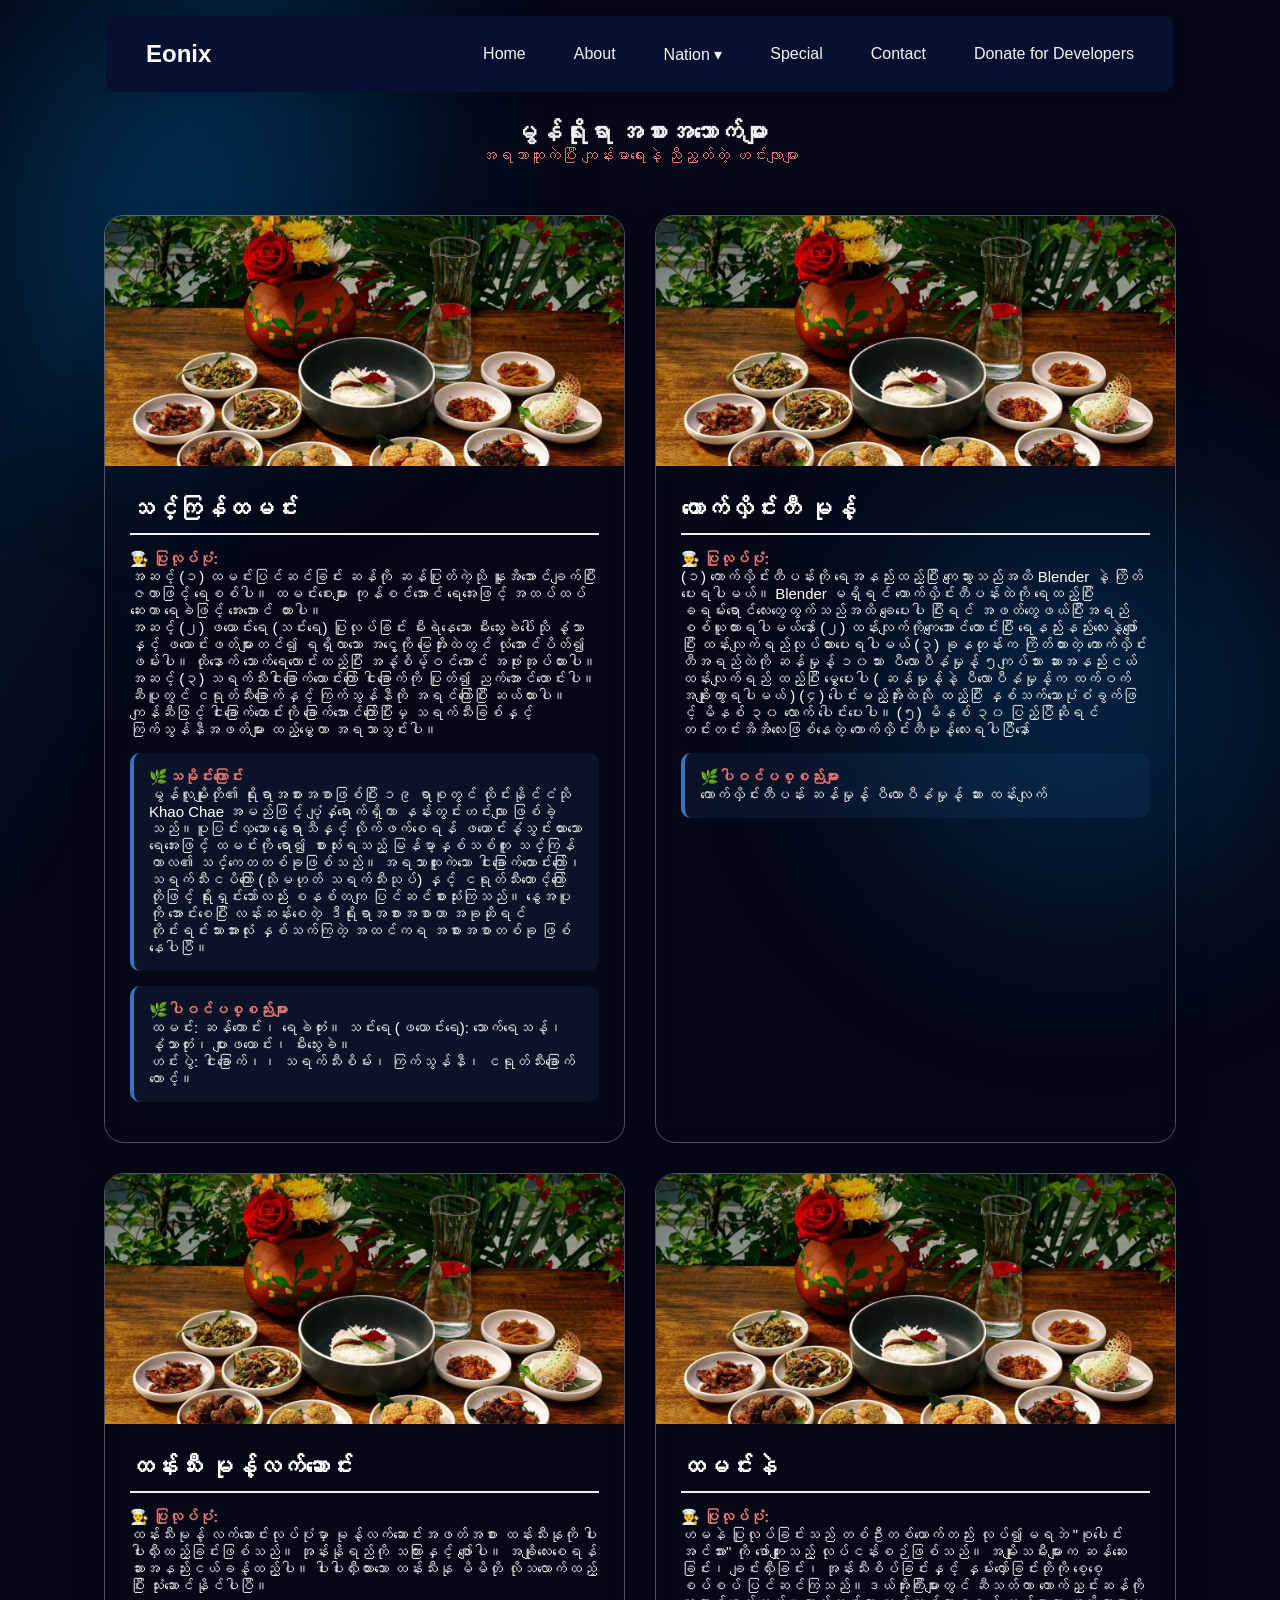
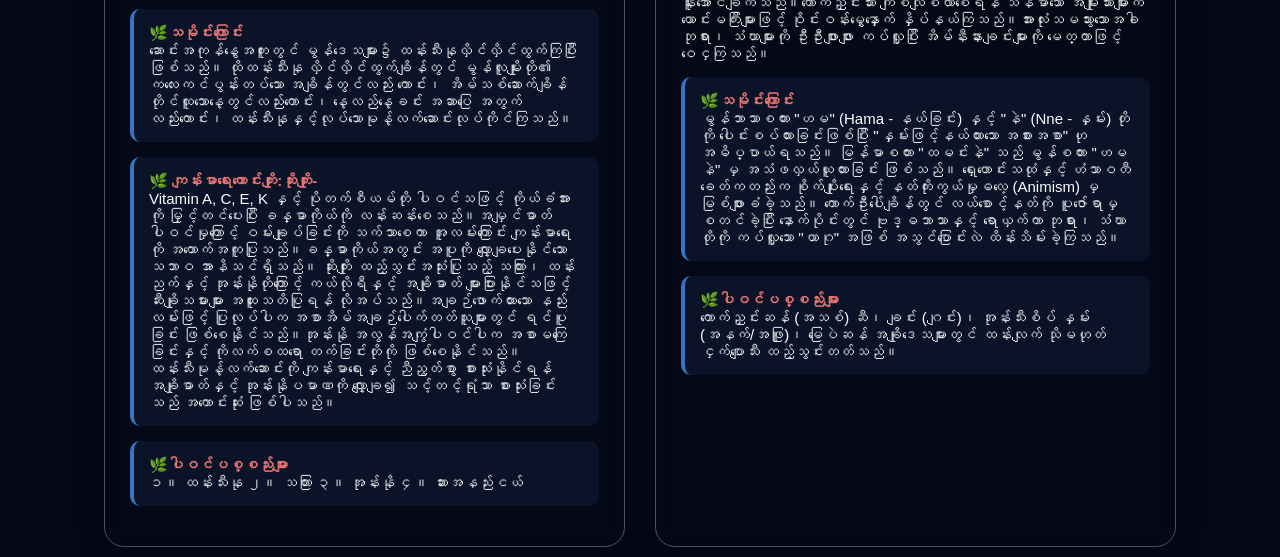
<file: mon.html>
<!DOCTYPE html>
<html lang="en">
<head>
    <meta charset="UTF-8">
    <meta name="viewport" content="width=device-width, initial-scale=1.0">
    <title>HelloCoder - Authentic Myanmar Flavors</title>
    <link rel="stylesheet" href="kashin.css">
</head>
<body>
<div class="light-sweep"></div>
    <div class="wrapper">
        <nav>
            <a href="#" class="logo">Eonix</a>
            <input type="checkbox" id="toggle">
            <label for="toggle" class="menu-icon"><i class="material-icons">menu</i></label>
            
            <div class="menu">
                <ul>
                    <li><a href="index.html">Home</a></li>
                    <li><a href="about.html">About</a></li>
                    <li class="nav-item dropdown">
                        <a href="javascript:void(0)" class="dropbtn" id="nationBtn">Nation ▾</a>
                        <ul class="dropdown-content" id="nationDropdown">
                            <li><a href="kashin.html">Kachin Foods</a></li>
                            <li><a href="kayah.html">Kayah Foods</a></li>
                            <li><a href="kayin.html">Kayin Foods</a></li>
                            <li><a href="chin.html">Chin Foods</a></li>
                            <li><a href="mon.html">Mon Foods</a></li>
                            <li><a href="rakhine.html">Rakhine Foods</a></li>
                            <li><a href="shan.html">Shan Foods</a></li>
                            <li><a href="burma.html">Burma Foods</a></li>
                        </ul>
                    </li>
                    <li><a href="special.html">Special</a></li>
                    <li><a href="#">Contact</a></li>
                    <li><a href="#">Donate for Developers</a></li>
                </ul>
            </div>
        </nav>
    </div>
<div class="food-page-container">
    <header class="page-title">
        <h1>မွန်ရိုးရာ အစားအသောက်များ</h1>
        <p>အရသာထူးကဲပြီး ကျန်းမာရေးနဲ့ ညီညွတ်တဲ့ ဟင်းလျာများ</p>
    </header>

    <div class="food-grid">
        <article class="food-card">
            <div class="food-image">
                <img src="mon_curry_one.jpg" alt="Kachin Chicken Curry">
            </div>
            <div class="food-info">
                <h2>သင်္ကြန်ထမင်း</h2>
                <div class="tabs">
                    <div class="tab-item">
                        <strong>👨‍🍳 ပြုလုပ်ပုံ:</strong>
                        <p>အဆင့် (၁) ထမင်းပြင်ဆင်ခြင်း
ဆန်ကို ဆန်ပြုတ်ကဲ့သို နူးအိအောင်ချက်ပြီး ဇကာဖြင့် ရေစစ်ပါ။ ထမင်းစေးများ ကုန်စင်အောင် ရေအေးဖြင့် အထပ်ထပ်ဆေးကာ ရေခဲဖြင့် အေးအောင် ထားပါ။ <br>
အဆင့် (၂) ဖယောင်းရေ (သင်းရေ) ပြုလုပ်ခြင်း
မီးရဲနေသော မီးသွေးခဲပေါ်သို နံ့သာနှင့် ဖယောင်းဖတ်များတင်၍ ရရှိလာသော အငွေ့ကို မြေအိုးထဲတွင် လုံအောင်ပိတ်၍ ဖမ်းပါ။ ထိုနောက် သောက်ရေလောင်းထည့်ပြီး အနံ့စိမ့်ဝင်အောင် အဖုံးအုပ်ထားပါ။<br>
အဆင့် (၃) သရက်သီးငါးခြောက်ထောင်းကြော်
ငါးခြောက်ကို ပြုတ်၍ ညက်အောင်ထောင်းပါ။ ဆီပူတွင် ငရုတ်သီးခြောက်နှင့် ကြက်သွန်နီကို အရင်ကြော်ပြီး ဆယ်ထားပါ။ ကျန်ဆီဖြင့် ငါးခြောက်ထောင်းကို ခြောက်အောင်ကြော်ပြီးမှ သရက်သီးခြစ်နှင့် ကြက်သွန်နီအဖတ်များ ထည့်မွှေကာ အရသာသွင်းပါ။</p>
                    </div>
                    <div class="tab-item health-note">
                        <strong>🌿သမိုင်းကြောင်း</strong>
                        <p>မွန်လူမျိုးတို၏ ရိုးရာအစားအစာဖြစ်ပြီး ၁၉ ရာစုတွင် ထိုင်းနိုင်ငံသို Khao Chae အမည်ဖြင့် ပျံ့နှံရောက်ရှိကာ နန်းတွင်းဟင်းလျာ ဖြစ်ခဲ့သည်။ပူပြင်းလှသော နွေရာသီနှင့် လိုက်ဖက်စေရန် ဖယောင်းနံ့သွင်းထားသော ရေအေးဖြင့် ထမင်းကို ရော၍ စားသုံးရသည့် မြန်မာ့နှစ်သစ်ကူး သင်္ကြန်ကာလ၏ သင်္ကေတတစ်ခုဖြစ်သည်။
အရသာထူးကဲသော ငါးခြောက်ထောင်းကြော်၊ သရက်သီးငပိကြော် (သိုမဟုတ် သရက်သီးသုပ်) နှင့် ငရုတ်သီးတောင့်ကြော် တိုဖြင့် ရိုးရှင်းသော်လည်း စနစ်တကျ ပြင်ဆင်စားသုံးကြသည်။
နွေအပူကို အောင်းစေပြီး လန်းဆန်းစေတဲ့ ဒီရိုးရာအစားအစာဟာ အခုဆိုရင် တိုင်းရင်းသားအားလုံး နှစ်သက်ကြတဲ့ အထင်ကရ အစားအစာတစ်ခု ဖြစ်နေပါပြီ။</p>
                    </div>
                    <div class="tab-item health-note">
                        <strong>🌿ပါဝင်ပစ္စည်းများ</strong>
                        <p>ထမင်း: ဆန်ကောင်း၊ ရေခဲတုံး။
သင်းရေ (ဖယောင်းရေ): သောက်ရေသန့်၊ နံ့သာတုံး၊ ပျားဖယောင်း၊ မီးသွေးခဲ။ <br>
ဟင်းပွဲ: ငါးခြောက်၊၊ သရက်သီးစိမ်း၊ ကြက်သွန်နီ၊ ငရုတ်သီးခြောက်တောင့်။</p>
                    </div>
                </div>
            </div>
        </article>
         <article class="food-card">
            <div class="food-image">
                <img src="mon_curry_one.jpg" alt="Kachin Chicken Curry">
            </div>
            <div class="food-info">
                <h2>ကောက်လှိင်းတီ မုန့်</h2>
                <div class="tabs">
                    <div class="tab-item">
                        <strong>👨‍🍳 ပြုလုပ်ပုံ:</strong>
                        <p>(၁) ကောက်လှိင်းတီပန်းကို ရေအနည်းထည့်ပြီး ကျေသွားသည်အထိ Blender နဲ့ ကြိတ်ပေးရပါမယ်။ Blender မရှိရင် ကောက်လှိင်းတီပန်းထဲကို ရေထည့်ပြီး ခရမ်းရောင်လေးတွေထွက်သည်အထိ ချေပေးပါ ပြီးရင် အဖတ်တွေဖယ်ပြီးအရည်စစ်ယူထားရပါမယ်နော်

(၂) ထန်းလျက်ကိုကျေအောင်ထောင်းပြီး ရေနည်းနည်းလေးနဲ့ဖျော်ပြီး ထန်းလျက်ရည်လုပ်ထားပေးရပါမယ်

(၃) ခုနတုန်းက ကြိတ်ထားတဲ့ ကောက်လှိင်းတီအရည်ထဲကို ဆန်မှုန့် ၁၀သား ပီလောပီနံမှုန့် ၅ကျပ်သား ဆားအနည်းငယ် ထန်းလျက်ရည် ထည့်ပြီး မွှေပေးပါ ( ဆန်မှုန့်နဲ့ ပီလောပီနံမှုန့်က ထက်ဝက်အချိုးကွာရပါမယ် )

(၄) ပေါင်းမည့်အိုးထဲသို ထည့်ပြီး နှစ်သက်သောပုံစံခွက်ဖြင့် မိနစ် ၃၀ လောက် ပေါင်းပေးပါ။

(၅) မိနစ် ၃၀ ပြည့်ပြီဆိုရင် တင်းတင်းအိအိလေးဖြစ်နေတဲ့ ကောက်လှိင်းတီမုန့်လေးရပါပြီနော်</p>
                    </div>
                    <div class="tab-item health-note">
                        <strong>🌿ပါဝင်ပစ္စည်းများ</strong>
                        <p>ကောက်လှိင်းတီပန်း
ဆန်မှုန့် 
ပီလောပီနံမှုန့်
ဆား
ထန်းလျက်
</p>
                    </div>
                </div>
            </div>
        </article>
   
         <article class="food-card">
            <div class="food-image">
                <img src="mon_curry_one.jpg" alt="Kachin Chicken Curry">
            </div>
            <div class="food-info">
                <h2>ထန်းသီး မုန့်လက်ဆောင်း</h2>
                <div class="tabs">
                    <div class="tab-item">
                        <strong>👨‍🍳 ပြုလုပ်ပုံ:</strong>
                        <p> ထန်းသီးမုန့် လက်ဆောင်းလုပ်ပုံမှာ
 မုန့်လက်ဆောင်းအဖတ်အစား ထန်းသီးနုကို ပါးပါးလှီးထည့်ခြင်းဖြစ်သည်။ အုန်းနိုရည်ကို သကြားနှင့် ဖျော်ပါ။ အချိုလေးစေရန် ဆားအနည်းငယ်ခန့်ထည့်ပါ။ ပါးပါးလှီးထားသော ထန်းသီးနု မိမိတို လိုသလောက်ထည့်ပြီး သုံးဆောင်နိုင်ပါပြီ။</p>
                    </div>
                     <div class="tab-item health-note">
                        <strong>🌿သမိုင်းကြောင်း</strong>
                        <p>ဆောင်းအကုန်နွေအကူးတွင် မွန်ဒေသများ၌ ထန်းသီးနုလှိင်လှိင်ထွက်ကြပြီး ဖြစ်သည်။ ထိုထန်းသီးနု လှိင်လှိင်ထွက်ချိန်တွင် မွန်လူမျိုးတို၏ ကလေးကင်ပွန်းတပ်သော အချိန်တွင်လည်း ကောင်း၊ အိမ်သစ်ဆောက်ချိန် တိုင်ထူသောနေ့တွင်လည်းကောင်း၊ နေ့လည်နေ့ခင်း အဆာပြေ အတွက်လည်းကောင်း၊ ထန်းသီးနုနှင့်လုပ်သောမုန့်လက်ဆောင်းလုပ်ကိုင်ကြသည်။
</p>
                    </div>
                    <div class="tab-item health-note">
                        <strong>🌿 ကျန်းမာရေးကောင်းကျိုး:ဆိုးကျိုး-</strong>
                        <p>Vitamin A, C, E, K နှင့် ပိုတက်စီယမ်တို ပါဝင်သဖြင့် ကိုယ်ခံအားကို မြှင့်တင်ပေးပြီး ခန္ဓာကိုယ်ကို လန်းဆန်းစေသည်။အမျှင်ဓာတ် ပါဝင်မှုကြောင့် ဝမ်းချုပ်ခြင်းကို သက်သာစေကာ အူလမ်းကြောင်း ကျန်းမာရေးကို အထောက်အကူပြုသည်။ခန္ဓာကိုယ်အတွင်း အပူကို လျှော့ချပေးနိုင်သော သဘာဝ အာနိသင်ရှိသည်။

ဆိုးကျိုး
ထည့်သွင်းအသုံးပြုသည့် သကြား၊ ထန်းညက်နှင့် အုန်းနိုတိုကြောင့် ကယ်လိုရီနှင့် အချိုဓာတ် များပြားနိုင်သဖြင့် ဆီးချိုသမားများ အထူးသတိပြုရန် လိုအပ်သည်။အချဉ်ဖောက်ထားသော နည်းလမ်းဖြင့် ပြုလုပ်ပါက အစာအိမ်အချဉ်ပေါက်တတ်သူများတွင် ရင်ပူခြင်း ဖြစ်စေနိုင်သည်။အုန်းနို အလွန်အကျွံပါဝင်ပါက အစာမကြေခြင်းနှင့် ကိုလက်စထရော တက်ခြင်းတိုကို ဖြစ်စေနိုင်သည်။

ထန်းသီးမုန့်လက်ဆောင်းကို ကျန်းမာရေးနှင့် ညီညွတ်စွာ စားသုံးနိုင်ရန် အချိုဓာတ်နှင့် အုန်းနိုပမာဏကို လျှော့ချ၍ သင့်တင့်ရုံသာ စားသုံးခြင်းသည် အကောင်းဆုံး ဖြစ်ပါသည်။</p>
                    </div>
                    <div class="tab-item health-note">
                        <strong>🌿ပါဝင်ပစ္စည်းများ</strong>
                        <p>၁။ ထန်းသီးနု
၂။ သကြား
၃။ အုန်းနို
၄။ ဆားအနည်းငယ်</p>
                    </div>
                </div>
            </div>
        </article>
        
          <article class="food-card">
            <div class="food-image">
                <img src="mon_curry_one.jpg" alt="Kachin Chicken Curry">
            </div>
            <div class="food-info">
                <h2 >ထမင်းနဲ</h2>
                <div class="tabs">
                    <div class="tab-item">
                        <strong>👨‍🍳 ပြုလုပ်ပုံ:</strong>
                        <p> ​ဟမနဲ ပြုလုပ်ခြင်းသည် တစ်ဦးတစ်ယောက်တည်း လုပ်၍မရဘဲ "စုပေါင်းအင်အား" ကို ဖော်ကျူးသည့် လုပ်ငန်းစဉ်ဖြစ်သည်။
အမျိုးသမီးများက ဆန်ဆေးခြင်း၊ ချင်းလှီးခြင်း၊ အုန်းသီးစိပ်ခြင်းနှင့် နှမ်းလှော်ခြင်းတိုကို စေ့စေ့စပ်စပ် ပြင်ဆင်ကြသည်။
​ဒယ်အိုးကြီးများတွင် ဆီသတ်ကာ ကောက်ညှင်းဆန်ကို နူးအောင်ချက်သည်။
​ကောက်ညှင်းသား ကျစ်လျစ်လာစေရန် သန်မာသော အမျိုးသားများက ယောင်းမကြီးများဖြင့် ဝိုင်းဝန်းမွှေနှောက် နှိပ်နယ်ကြသည်။
​အားလုံးသမသွားသောအခါ ဘုရား၊ သံဃာများကို ဦးဦးဖျားဖျား ကပ်လှူပြီး အိမ်နီးနားချင်းများကို မေတ္တာဖြင့် ဝေငှကြသည်။</p>
                    </div>
                     <div class="tab-item health-note">
                        <strong>🌿သမိုင်းကြောင်း</strong>
                        <p>မွန်ဘာသာစကား "ဟမ" (Hama - နယ်ခြင်း) နှင့် "နဲ" (Nne - နှမ်း) တိုကို ပေါင်းစပ်ထားခြင်းဖြစ်ပြီး "နှမ်းဖြင့်နယ်ထားသော အစားအစာ" ဟု အဓိပ္ပာယ်ရသည်။ မြန်မာစကား "ထမင်းနဲ" သည် မွန်စကား "ဟမနဲ" မှ အသံဖလှယ်ယူထားခြင်း ဖြစ်သည်။

ရှေးဟောင်းသထုံနှင့် ဟံသာဝတီခေတ်ကတည်းက စိုက်ပျိုးရေးနှင့် နတ်ကိုးကွယ်မှုဓလေ့ (Animism) မှ မြစ်ဖျားခံခဲ့သည်။ ကောက်ဦးပေါ်ချိန်တွင် လယ်စောင့်နတ်ကို ပူဇော်ရာမှ စတင်ခဲ့ပြီး နောက်ပိုင်းတွင် ဗုဒ္ဓဘာသာနှင့် ရောယှက်ကာ ဘုရား၊ သံဃာတိုကို ကပ်လှူသော "ယာဂု" အဖြစ် အသွင်ပြောင်းလဲ ထိန်းသိမ်းခဲ့ကြသည်။
</p>
                    </div>
                    <div class="tab-item health-note">
                        <strong>🌿ပါဝင်ပစ္စည်းများ</strong>
                        <p>ကောက်ညှင်းဆန် (အသစ်)
ဆီ၊ ချင်း (ဂျင်း)၊ အုန်းသီးစိပ်
နှမ်း (အနက်/အဖြူ)၊ မြေပဲဆန်
အချိုဒေသများတွင် ထန်းလျက် သိုမဟုတ် ငှက်ပျောသီး ထည့်သွင်းတတ်သည်။</p>
                    </div>
                </div>
            </div>
        </article>
        </div>
</div>
<script>
        document.addEventListener('DOMContentLoaded', () => {
            const nationBtn = document.getElementById('nationBtn');
            const nationDropdown = document.getElementById('nationDropdown');

            // Toggle dropdown on click
            nationBtn.addEventListener('click', (e) => {
                e.stopPropagation(); // Prevents the window click listener from firing immediately
                nationDropdown.classList.toggle('show');
            });

            // Close the dropdown if the user clicks anywhere else on the page
            window.addEventListener('click', (event) => {
                if (!event.target.matches('#nationBtn')) {
                    if (nationDropdown.classList.contains('show')) {
                        nationDropdown.classList.remove('show');
                    }
                }
            });
        });
    </script>
</body>
</html>
</file>
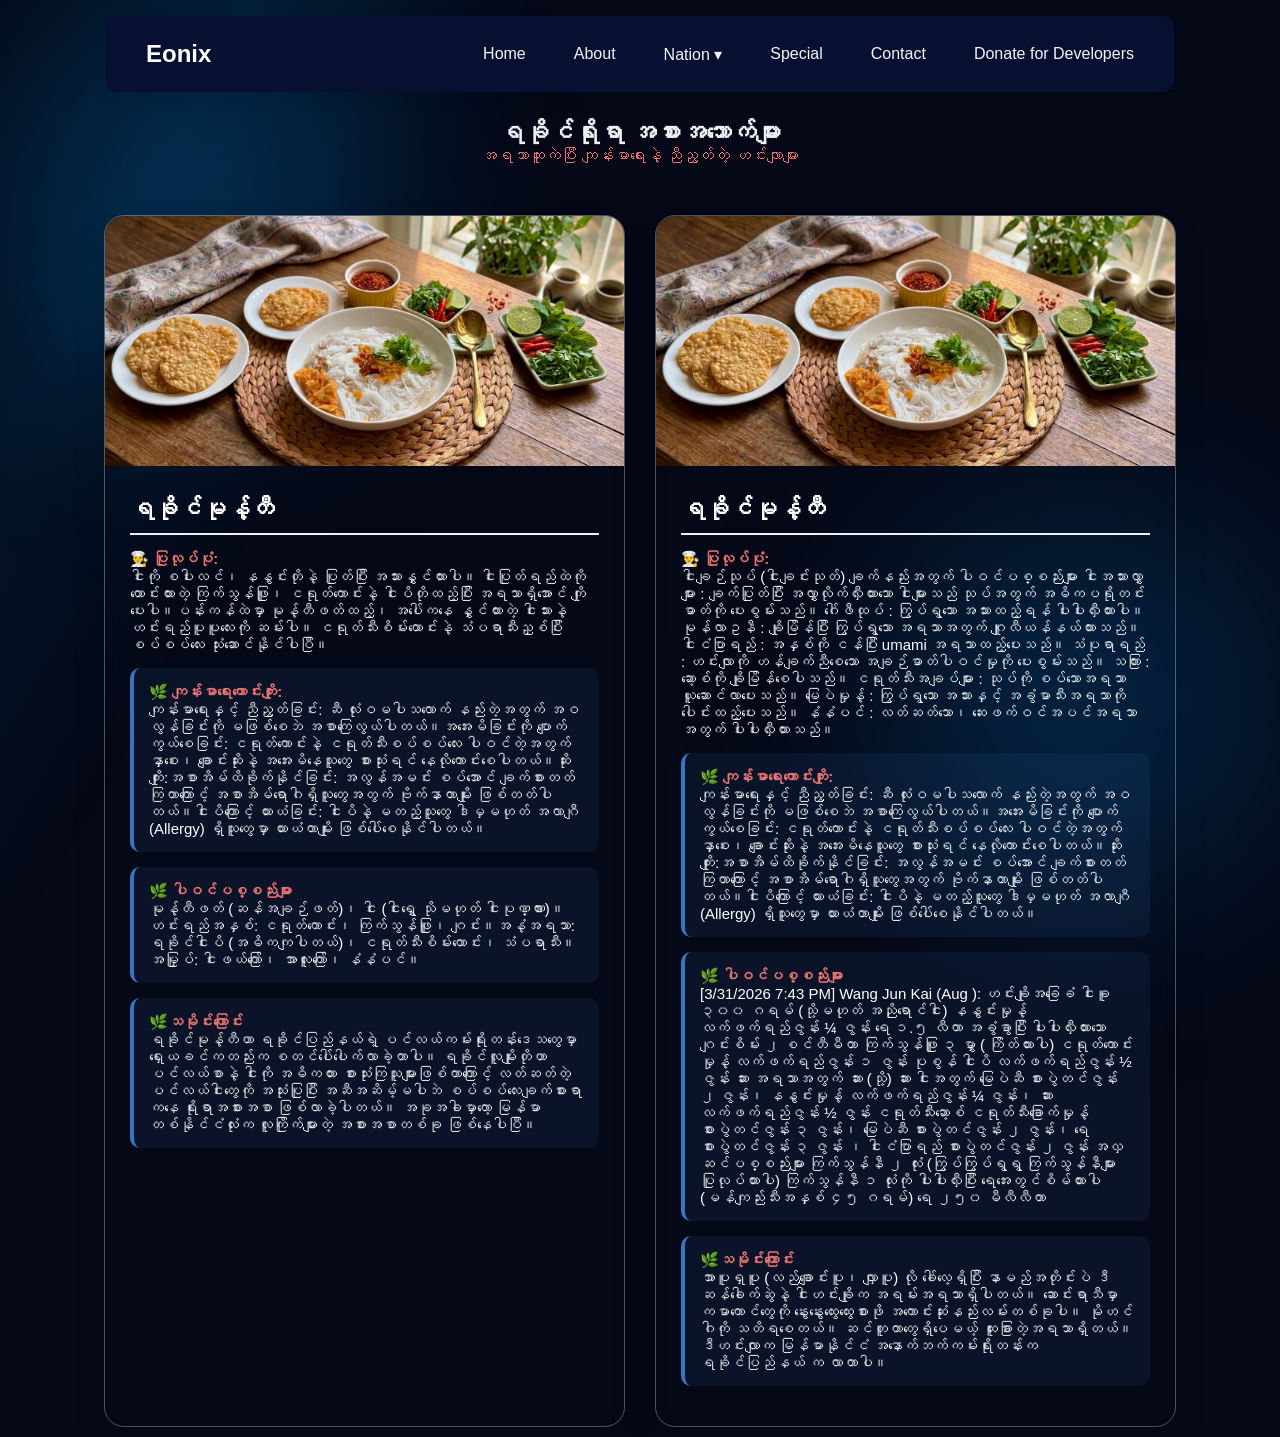
<file: rakhine.html>
<!DOCTYPE html>
<html lang="en">
<head>
    <meta charset="UTF-8">
    <meta name="viewport" content="width=device-width, initial-scale=1.0">
    <title>HelloCoder - Authentic Myanmar Flavors</title>
    <link rel="stylesheet" href="kashin.css">
</head>
<body>
<div class="light-sweep"></div>
    <div class="wrapper">
        <nav>
            <a href="#" class="logo">Eonix</a>
            <input type="checkbox" id="toggle">
            <label for="toggle" class="menu-icon"><i class="material-icons">menu</i></label>
            
            <div class="menu">
                <ul>
                    <li><a href="index.html">Home</a></li>
                    <li><a href="about.html">About</a></li>
                    <li class="nav-item dropdown">
                        <a href="javascript:void(0)" class="dropbtn" id="nationBtn">Nation ▾</a>
                        <ul class="dropdown-content" id="nationDropdown">
                            <li><a href="kashin.html">Kachin Foods</a></li>
                            <li><a href="kayah.html">Kayah Foods</a></li>
                            <li><a href="kayin.html">Kayin Foods</a></li>
                            <li><a href="chin.html">Chin Foods</a></li>
                            <li><a href="mon.html">Mon Foods</a></li>
                            <li><a href="rakhine.html">Rakhine Foods</a></li>
                            <li><a href="shan.html">Shan Foods</a></li>
                            <li><a href="burma.html">Burma Foods</a></li>
                        </ul>
                    </li>
                    <li><a href="special.html">Special</a></li>
                    <li><a href="#">Contact</a></li>
                    <li><a href="#">Donate for Developers</a></li>
                </ul>
            </div>
        </nav>
    </div>
<div class="food-page-container">
    <header class="page-title">
        <h1>ရခိုင်ရိုးရာ အစားအသောက်များ</h1>
        <p>အရသာထူးကဲပြီး ကျန်းမာရေးနဲ့ ညီညွတ်တဲ့ ဟင်းလျာများ</p>
    </header>

    <div class="food-grid">
        <article class="food-card">
            <div class="food-image">
                <img src="rakhine_curry_one.png" alt="Rakhine Chicken Curry">
            </div>
            <div class="food-info">
                <h2>ရခိုင်မုန့်တီ</h2>
                <div class="tabs">
                    <div class="tab-item">
                        <strong>👨‍🍳 ပြုလုပ်ပုံ:</strong>
                        <p>ငါးကို စပါးလင်၊ နနွင်းတိုနဲ့ ပြုတ်ပြီး အသားနွှင်ထားပါ။
​ ငါးပြုတ်ရည်ထဲကို ထောင်းထားတဲ့ ကြက်သွန်ဖြူ၊ ငရုတ်ကောင်းနဲ့ ငါးပိတိုထည့်ပြီး အရသာရှိအောင် ကျိုပေးပါ။
​ပန်းကန်ထဲမှာ မုန့်တီဖတ်ထည့်၊ အပေါ်ကနေ နွှင်ထားတဲ့ ငါးသားနဲ့ ဟင်းရည်ပူပူလေးကို ဆမ်းပါ။ ငရုတ်သီးစိမ်းထောင်းနဲ့ သံပရာသီးညှစ်ပြီး စပ်စပ်လေး သုံးဆောင်နိုင်ပါပြီ။</p>
                    </div>
                    <div class="tab-item health-note">
                        <strong>🌿 ကျန်းမာရေးကောင်းကျိုး:</strong>
                        <p>ကျန်းမာရေးနှင့် ညီညွတ်ခြင်း: ဆီ လုံးဝမပါသလောက် နည်းတဲ့အတွက် အဝလွန်ခြင်းကို မဖြစ်စေဘဲ အစာကြေလွယ်ပါတယ်။
​အအေးမိခြင်းကို ပျောက်ကွယ်စေခြင်း: ငရုတ်ကောင်းနဲ့ ငရုတ်သီးစပ်စပ်လေး ပါဝင်တဲ့အတွက် နှာစေး၊ ချောင်းဆိုးနဲ့ အအေးမိနေသူတွေ စားသုံးရင် နေလိုကောင်းစေပါတယ်။
​ဆိုးကျိုး:
​အစာအိမ်ထိခိုက်နိုင်ခြင်း: အလွန်အမင်း စပ်အောင် ချက်စားတတ်ကြတာကြောင့် အစာအိမ်ရောဂါရှိသူတွေအတွက် ဗိုက်နာတာမျိုး ဖြစ်တတ်ပါတယ်။
​ငါးပိကြောင့် ယားယံခြင်း: ငါးပိနဲ့ မတည့်သူတွေ ဒါမှမဟုတ် အလာဂျီ (Allergy) ရှိသူတွေမှာ ယားယံတာမျိုး ဖြစ်ပေါ်စေနိုင်ပါတယ်။</p>
                    </div>
                    <div class="tab-item health-note">
                        <strong>🌿 ပါဝင်ပစ္စည်းများ</strong>
                        <p>မုန့်တီဖတ် (ဆန်အချဉ်ဖတ်)၊ ငါး (ငါးရွှေ သိုမဟုတ် ငါးပုဏ္ဏား)။
​ဟင်းရည်အနှစ်: ငရုတ်ကောင်း၊ ကြက်သွန်ဖြူ၊ ဂျင်း။
​အနံ့အရသာ: ရခိုင်ငါးပိ (အဓိကကျပါတယ်)၊ ငရုတ်သီးစိမ်းထောင်း၊ သံပရာသီး။
​အမြှုပ်: ငါးဖယ်ကြော်၊ အာလူးကြော်၊ နံနံပင်။
</p>
                    </div>
                    <div class="tab-item health-note">
                        <strong>🌿သမိုင်းကြောင်း</strong>
                        <p>​ရခိုင်မုန့်တီဟာ ရခိုင်ပြည်နယ်ရဲ့ ပင်လယ်ကမ်းရိုးတန်းဒေသတွေမှာ ရှေးယခင်ကတည်းက စတင်ပေါ်ပေါက်လာခဲ့တာပါ။ ရခိုင်လူမျိုးတိုဟာ ပင်လယ်စာနဲ့ ငါးကို အဓိကထား စားသုံးကြသူများဖြစ်တာကြောင့် လတ်ဆတ်တဲ့ ပင်လယ်ငါးတွေကို အသုံးပြုပြီး အဆီအဆိမ့်မပါဘဲ စပ်စပ်လေးချက်စားရာကနေ ရိုးရာအစားအစာ ဖြစ်လာခဲ့ပါတယ်။ အခုအခါမှာတော့ မြန်မာတစ်နိုင်ငံလုံးက လူကြိုက်များတဲ့ အစားအစာတစ်ခု ဖြစ်နေပါပြီ။</p>
                    </div>
                </div>
            </div>
        </article>

         <article class="food-card">
            <div class="food-image">
                <img src="rakhine_curry_one.png" alt="Rakhine Chicken Curry">
            </div>
            <div class="food-info">
                <h2>ရခိုင်မုန့်တီ</h2>
                <div class="tabs">
                    <div class="tab-item">
                        <strong>👨‍🍳 ပြုလုပ်ပုံ:</strong>
                        <p>ငါးချဉ်သုပ် (ငါးချင်းသုတ်) ချက်နည်းအတွက် ပါဝင်ပစ္စည်းများ
ငါးအသားလွှာများ : ချက်ပြုတ်ပြီး အလွှာလိုက်လှီးထားသော ငါးများသည် သုပ်အတွက် အဓိကပရိုတင်းဓာတ်ကို ပေးစွမ်းသည်။

ဂေါ်ဖီထုပ် : ကြွပ်ရွသော အသားထည့်ရန် ပါးပါးလှီးထားပါ။

မုန်လာဥနီ : ချိုမြိန်ပြီး ကြွပ်ရွသော အရသာအတွက် ဂျူလီယန်နယ်ထားသည်။

ငါးငံပြာရည် : အနှစ်ကို ငန်ပြီး umami အရသာထည့်ပေးသည်။

သံပုရာရည် : ဟင်းလျာကို ဟန်ချက်ညီစေသော အချဉ်ဓာတ်ပါဝင်မှုကို ပေးစွမ်းသည်။

သကြား : ဆော့စ်ကို ချိုမြိန်စေပါသည်။

ငရုတ်သီးအချပ်များ : သုပ်ကို စပ်သောအရသာ ယူဆောင်လာပေးသည်။

မြေပဲမှုန့် : ကြွပ်ရွသော အသားနှင့် အခွံမာသီးအရသာကို ပေါင်းထည့်ပေးသည်။

နံနံပင် : လတ်ဆတ်သော၊ ဆေးဖက်ဝင်အပင်အရသာအတွက် ပါးပါးလှီးထားသည်။</p>
                    </div>
                    <div class="tab-item health-note">
                        <strong>🌿 ကျန်းမာရေးကောင်းကျိုး:</strong>
                        <p>ကျန်းမာရေးနှင့် ညီညွတ်ခြင်း: ဆီ လုံးဝမပါသလောက် နည်းတဲ့အတွက် အဝလွန်ခြင်းကို မဖြစ်စေဘဲ အစာကြေလွယ်ပါတယ်။
​အအေးမိခြင်းကို ပျောက်ကွယ်စေခြင်း: ငရုတ်ကောင်းနဲ့ ငရုတ်သီးစပ်စပ်လေး ပါဝင်တဲ့အတွက် နှာစေး၊ ချောင်းဆိုးနဲ့ အအေးမိနေသူတွေ စားသုံးရင် နေလိုကောင်းစေပါတယ်။
​ဆိုးကျိုး:
​အစာအိမ်ထိခိုက်နိုင်ခြင်း: အလွန်အမင်း စပ်အောင် ချက်စားတတ်ကြတာကြောင့် အစာအိမ်ရောဂါရှိသူတွေအတွက် ဗိုက်နာတာမျိုး ဖြစ်တတ်ပါတယ်။
​ငါးပိကြောင့် ယားယံခြင်း: ငါးပိနဲ့ မတည့်သူတွေ ဒါမှမဟုတ် အလာဂျီ (Allergy) ရှိသူတွေမှာ ယားယံတာမျိုး ဖြစ်ပေါ်စေနိုင်ပါတယ်။</p>
                    </div>
                    <div class="tab-item health-note">
                        <strong>🌿 ပါဝင်ပစ္စည်းများ</strong>
                        <p>[3/31/2026 7:43 PM] Wang Jun Kai (Aug ): ဟင်းချိုအခြေခံ
ငါးခူ ၃၀၀ ဂရမ် (သို့မဟုတ် အညိုရောင်ငါး)
နနွင်းမှုန့် လက်ဖက်ရည်ဇွန်း ¼ ဇွန်း
ရေ ၁.၅ လီတာ
အခွံခွာပြီး ပါးပါးလှီးထားသော
ဂျင်းစိမ်း ၂ စင်တီမီတာ ကြက်သွန်ဖြူ ၃ မွှာ ( ကြိတ်ထားပါ) ငရုတ်ကောင်းမှုန့်
လက်ဖက်ရည်ဇွန်း ၁ ဇွန်း ပုစွန်
ငါးပိ လက်ဖက်ရည်ဇွန်း ½ ဇွန်း
ဆား အရသာအတွက် ဆား (သို့) ဆား

ငါးအတွက်
မြေပဲဆီ စားပွဲတင်ဇွန်း ၂ ဇွန်း၊
နနွင်းမှုန့် လက်ဖက်ရည်ဇွန်း ¼ ဇွန်း၊
ဆား လက်ဖက်ရည်ဇွန်း ½ ဇွန်း
 ငရုတ်သီးဆော့စ်
ငရုတ်သီးခြောက်မှုန့် စားပွဲတင်ဇွန်း ၃ ဇွန်း၊
မြေပဲဆီ စားပွဲတင်ဇွန်း ၂ ဇွန်း၊
ရေ စားပွဲတင်ဇွန်း ၃ ဇွန်း
၊ ငါးငံပြာရည် စားပွဲတင်ဇွန်း ၂ ဇွန်း

အလှဆင်ပစ္စည်းများ
ကြက်သွန်နီ ၂ လုံး (ကြွပ်ကြွပ်ရွရွ ကြက်သွန်နီများ ပြုလုပ်ထားပါ)
ကြက်သွန်နီ ၁ လုံးကို ပါးပါးလှီးပြီး ရေအေးတွင်စိမ်ထားပါ
(မန်ကျည်းသီးအနှစ် ၄၅ ဂရမ်)
ရေ ၂၅၀ မီလီလီတာ
</p>
                    </div>
                    <div class="tab-item health-note">
                        <strong>🌿သမိုင်းကြောင်း</strong>
                        <p>အာပူရှပူ (လည်ချောင်းပူ၊ လျှာပူ) လို ခေါ်လေ့ရှိပြီး နာမည်အတိုင်းပဲ ဒီဆန်ခေါက်ဆွဲနဲ့ ငါးဟင်းချိုက အရမ်းအရသာရှိပါတယ်။ ဆောင်းရာသီမှာ ကမာကောင်တွေကို နွေးနွေးထွေးထွေးစားဖို အကောင်းဆုံးနည်းလမ်းတစ်ခုပါ။ မိုဟင်ဂါကို သတိရစေတယ်။ ဆင်တူတာတွေရှိပေမယ့် ထူးခြားတဲ့အရသာရှိတယ်။ ဒီဟင်းလျာက မြန်မာနိုင်ငံ အနောက်ဘက်ကမ်းရိုးတန်းက ရခိုင်ပြည်နယ် က လာတာပါ။</p>
                    </div>
                </div>
            </div>
        </article>

      
        </div>
</div>
<script>
        document.addEventListener('DOMContentLoaded', () => {
            const nationBtn = document.getElementById('nationBtn');
            const nationDropdown = document.getElementById('nationDropdown');

            // Toggle dropdown on click
            nationBtn.addEventListener('click', (e) => {
                e.stopPropagation(); // Prevents the window click listener from firing immediately
                nationDropdown.classList.toggle('show');
            });

            // Close the dropdown if the user clicks anywhere else on the page
            window.addEventListener('click', (event) => {
                if (!event.target.matches('#nationBtn')) {
                    if (nationDropdown.classList.contains('show')) {
                        nationDropdown.classList.remove('show');
                    }
                }
            });
        });
    </script>
</body>
</html>
</file>
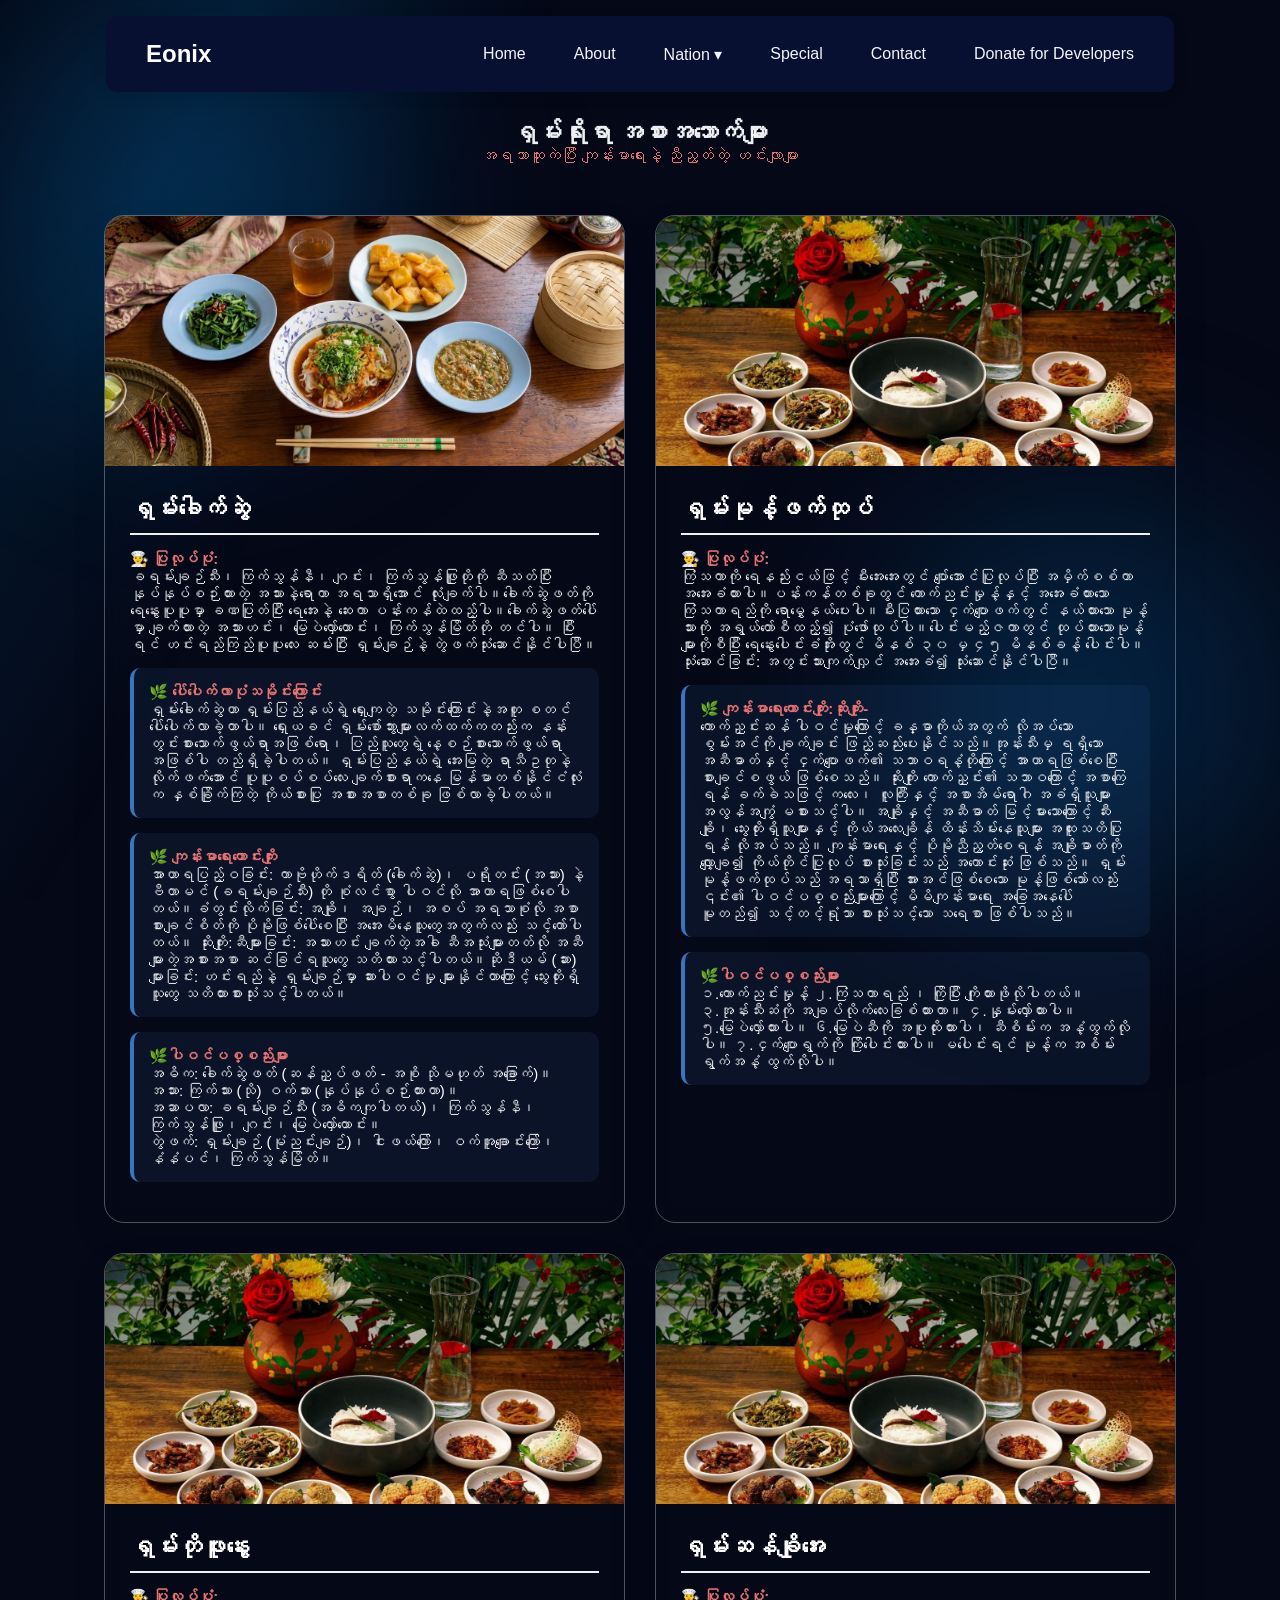
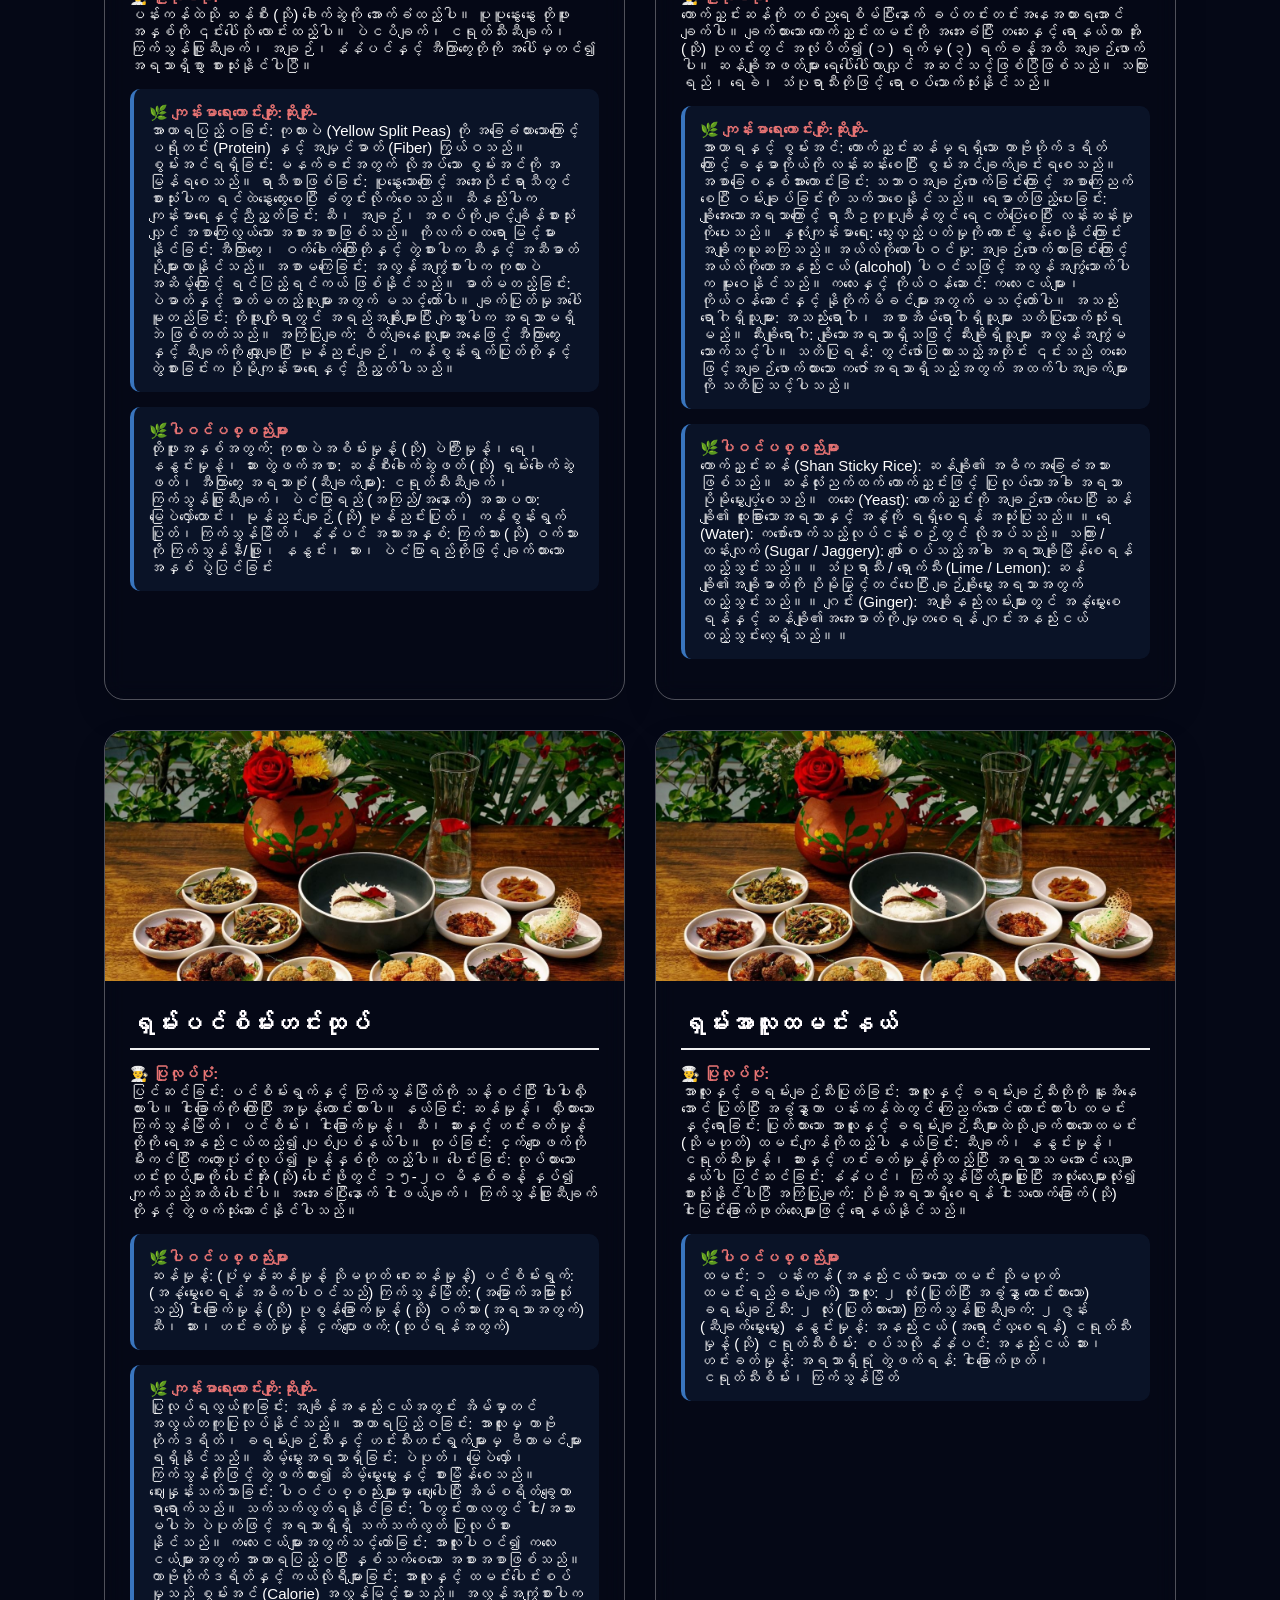
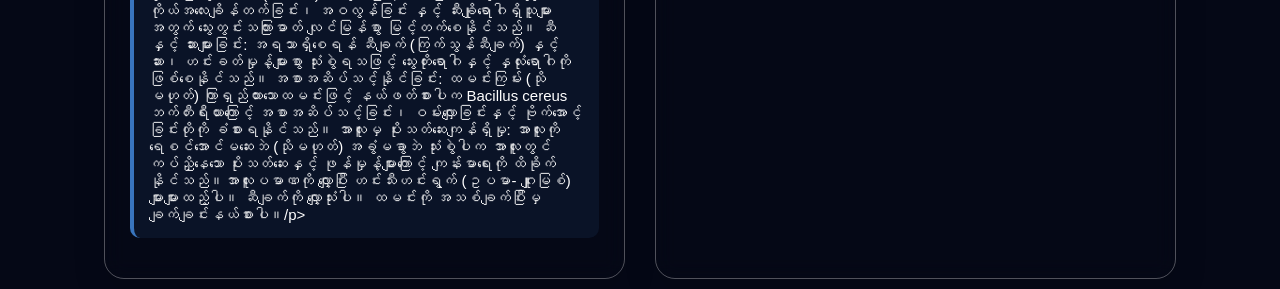
<file: shan.html>
<!DOCTYPE html>
<html lang="en">
<head>
    <meta charset="UTF-8">
    <meta name="viewport" content="width=device-width, initial-scale=1.0">
    <title>HelloCoder - Authentic Myanmar Flavors</title>
    <link rel="stylesheet" href="kashin.css">
</head>
<body>
<div class="light-sweep"></div>
    <div class="wrapper">
        <nav>
            <a href="#" class="logo">Eonix</a>
            <input type="checkbox" id="toggle">
            <label for="toggle" class="menu-icon"><i class="material-icons">menu</i></label>
            
            <div class="menu">
                <ul>
                    <li><a href="index.html">Home</a></li>
                    <li><a href="about.html">About</a></li>
                    <li class="nav-item dropdown">
                        <a href="javascript:void(0)" class="dropbtn" id="nationBtn">Nation ▾</a>
                        <ul class="dropdown-content" id="nationDropdown">
                            <li><a href="kashin.html">Kachin Foods</a></li>
                            <li><a href="kayah.html">Kayah Foods</a></li>
                            <li><a href="kayin.html">Kayin Foods</a></li>
                            <li><a href="chin.html">Chin Foods</a></li>
                            <li><a href="mon.html">Mon Foods</a></li>
                            <li><a href="rakhine.html">Rakhine Foods</a></li>
                            <li><a href="shan.html">Shan Foods</a></li>
                            <li><a href="burma.html">Burma Foods</a></li>
                        </ul>
                    </li>
                    <li><a href="special.html">Special</a></li>
                    <li><a href="#">Contact</a></li>
                    <li><a href="#">Donate for Developers</a></li>
                </ul>
            </div>
        </nav>
    </div>
<div class="food-page-container">
    <header class="page-title">
        <h1>ရှမ်းရိုးရာ အစားအသောက်များ</h1>
        <p>အရသာထူးကဲပြီး ကျန်းမာရေးနဲ့ ညီညွတ်တဲ့ ဟင်းလျာများ</p>
    </header>

    <div class="food-grid">
        <article class="food-card">
            <div class="food-image">
                <img src="shan_curry_one.jpg" alt="Kachin Chicken Curry">
            </div>
            <div class="food-info">
                <h2>ရှမ်းခေါက်ဆွဲ</h2>
                <div class="tabs">
                    <div class="tab-item">
                        <strong>👨‍🍳 ပြုလုပ်ပုံ:</strong>
                        <p>ခရမ်းချဉ်သီး၊ ကြက်သွန်နီ၊ ဂျင်း၊ ကြက်သွန်ဖြူတိုကို ဆီသတ်ပြီး နုပ်နုပ်စဉ်းထားတဲ့ အသားနဲ့ရောကာ အရသာရှိအောင် လုံးချက်ပါ။
​ခေါက်ဆွဲဖတ်ကို ရေနွေးပူပူမှာ ခဏပြုတ်ပြီး ရေအေးနဲ့ ဆေးကာ ပန်းကန်ထဲထည့်ပါ။
​ခေါက်ဆွဲဖတ်ပေါ်မှာ ချက်ထားတဲ့ အသားဟင်း၊ မြေပဲလှော်ထောင်း၊ ကြက်သွန်မြိတ်တို တင်ပါ။ ပြီးရင် ဟင်းရည်ကြည်ပူပူလေး ဆမ်းပြီး ရှမ်းချဉ်နဲ့ တွဲဖက်သုံးဆောင်နိုင်ပါပြီ။</p>
                    </div>
                    <div class="tab-item health-note">
                        <strong>🌿 ပေါ်ပေါက်လာပုံသမိုင်းကြောင်း</strong>
                        <p>ရှမ်းခေါက်ဆွဲဟာ ရှမ်းပြည်နယ်ရဲ့ ရှေးကျတဲ့ သမိုင်းကြောင်းနဲ့အတူ စတင်ပေါ်ပေါက်လာခဲ့တာပါ။ 
                            ရှေးယခင် ရှမ်းစော်ဘွားများလက်ထက်ကတည်းက နန်းတွင်းစားသောက်ဖွယ်ရာအဖြစ်ရော၊ 
                            ပြည်သူတွေရဲ့ နေ့စဉ်စားသောက်ဖွယ်ရာအဖြစ်ပါ တည်ရှိခဲ့ပါတယ်။ ရှမ်းပြည်နယ်ရဲ့ အေးမြတဲ့
                             ရာသီဥတုနဲ့ လိုက်ဖက်အောင် ပူပူစပ်စပ်လေး ချက်စားရာကနေ မြန်မာတစ်နိုင်ငံလုံးက နှစ်ခြိုက်ကြတဲ့ 
                             ကိုယ်စားပြု အစားအစာတစ်ခု ဖြစ်လာခဲ့ပါတယ်။</p>
                    </div>
                     <div class="tab-item health-note">
                        <strong>🌿 ကျန်းမာရေးကောင်းကျိုး</strong>
                        <p>အာဟာရပြည့်ဝခြင်း: ကာဗိုဟိုက်ဒရိတ် (ခေါက်ဆွဲ)၊ ပရိုတင်း (အသား) နဲ့ ဗီတာမင် (ခရမ်းချဉ်သီး) တို စုံလင်စွာ ပါဝင်လို အာဟာရဖြစ်စေပါတယ်။
​ခံတွင်းလိုက်ခြင်း: အချို၊ အချဉ်၊ အစပ် အရသာစုံလို အစာစားချင်စိတ်ကို ပိုမိုဖြစ်ပေါ်စေပြီး အအေးမိနေသူတွေအတွက်လည်း သင့်တော်ပါတယ်။
ဆိုးကျိုး:
​ဆီများခြင်း: အသားဟင်း ချက်တဲ့အခါ ဆီအသုံးများတတ်လို အဆီများတဲ့အစားအစာ ဆင်ခြင်ရသူတွေ သတိထားသင့်ပါတယ်။
​ဆိုဒီယမ် (ဆား) များခြင်း: ဟင်းရည်နဲ့ ရှမ်းချဉ်မှာ ဆားပါဝင်မှု များနိုင်တာကြောင့် သွေးတိုးရှိသူတွေ သတိထားစားသုံးသင့်ပါတယ်။</p>
                    </div>
                    <div class="tab-item health-note">
                        <strong>🌿ပါဝင်ပစ္စည်းများ</strong>
                        <p>အဓိက: ခေါက်ဆွဲဖတ် (ဆန်ညှပ်ဖတ် - အစို သိုမဟုတ် အခြောက်)။<br>
​အသား: ကြက်သား (သို) ဝက်သား (နုပ်နုပ်စဉ်းထားတာ)။<br>
​အဆာပလာ: ခရမ်းချဉ်သီး (အဓိကကျပါတယ်)၊ ကြက်သွန်နီ၊ ကြက်သွန်ဖြူ၊ ဂျင်း၊ မြေပဲလှော်ထောင်း။<br>
​တွဲဖက်: ရှမ်းချဉ် (မုံညင်းချဉ်)၊ ငါးဖယ်ကြော်၊ ဝက်အူချောင်းကြော်၊ နံနံပင်၊ ကြက်သွန်မြိတ်။</p>
                    </div>
                </div>
            </div>
        </article>        
           <article class="food-card">
            <div class="food-image">
                <img src="mon_curry_one.jpg" alt="Kachin Chicken Curry">
            </div>
            <div class="food-info">
                <h2>ရှမ်းမုန့်ဖက်ထုပ်</h2>
                <div class="tabs">
                    <div class="tab-item">
                        <strong>👨‍🍳 ပြုလုပ်ပုံ:</strong>
                        <p>ကြံသကာကို ရေနည်းငယ်ဖြင့် မီးအေးအေးတွင် ပျော်အောင်ပြုလုပ်ပြီး အမှိက်စစ်ကာ အအေးခံထားပါ။ပန်းကန်တစ်ခုတွင် ကောက်ညင်းမှုန့်နှင့် အအေးခံထားသော ကြံသကာရည်ကို ရောမွှေနယ်ပေးပါ။မီးပြထားသော ငှက်ပျောဖက်တွင် နယ်ထားသော မုန့်သားကို အရွယ်တော်စီထည့်၍ ပုံဖော်ထုပ်ပါ။ပေါင်းမည့်ဇကာတွင် ထုပ်ထားသောမုန့်များကိုစီပြီး ရေနွေးပေါင်းခံအိုးတွင် မိနစ် ၃၀ မှ ၄၅ မိနစ်ခန့် ပေါင်းပါ။
သုံးဆောင်ခြင်း: အတွင်းသားကျက်လျှင် အအေးခံ၍ သုံးဆောင်နိုင်ပါပြီ။</p>
                    </div>
                    <div class="tab-item health-note">
                        <strong>🌿 ကျန်းမာရေးကောင်းကျိုး:ဆိုးကျိုး-</strong>
                        <p>ကောက်ညှင်းဆန် ပါဝင်မှုကြောင့် ခန္ဓာကိုယ်အတွက် လိုအပ်သော စွမ်းအင်ကို ချက်ချင်း ဖြည့်ဆည်းပေးနိုင်သည်။အုန်းသီးမှ ရရှိသော အဆီဓာတ်နှင့် ငှက်ပျောဖက်၏ သဘာဝရနံ့တိုကြောင့် အာဟာရဖြစ်စေပြီး စားချင်စဖွယ် ဖြစ်စေသည်။

ဆိုးကျိုး
ကောက်ညှင်း၏ သဘာဝကြောင့် အစာကြေရန် ခက်ခဲသဖြင့် ကလေး၊ လူကြီးနှင့် အစာအိမ်ရောဂါ အခံရှိသူများ အလွန်အကျွံ မစားသင့်ပါ။
အချိုနှင့် အဆီဓာတ် မြင့်မားသောကြောင့် ဆီးချို၊ သွေးတိုးရှိသူများနှင့် ကိုယ်အလေးချိန် ထိန်းသိမ်းနေသူများ အထူးသတိပြုရန် လိုအပ်သည်။

ကျန်းမာရေးနှင့် ပိုမိုညီညွတ်စေရန် အချိုဓာတ်ကို လျှော့ချ၍ ကိုယ်တိုင်ပြုလုပ် စားသုံးခြင်းသည် အကောင်းဆုံး ဖြစ်သည်။
ရှမ်းမုန့်ဖက်ထုပ်သည် အရသာရှိပြီး အားအင်ဖြစ်စေသော မုန့်ဖြစ်သော်လည်း ၎င်း၏ ပါဝင်ပစ္စည်းများကြောင့် မိမိကျန်းမာရေး အခြေအနေပေါ် မူတည်၍ သင့်တင့်ရုံသာ စားသုံးသင့်သော သရေစာ ဖြစ်ပါသည်။</p>
                    </div>
                    <div class="tab-item health-note">
                        <strong>🌿ပါဝင်ပစ္စည်းများ</strong>
                        <p>၁.ကောက်ညင်းမှုန့် 
၂.ကြံသကာရည် ၊ ကြိုပြီး ကျိုထားဖိုလိုပါတယ်။ 
၃.အုန်းသီးဆံကို အချပ်လိုက်လေးခြစ်ထားတာ။ 
၄.နှုမ်းလှော်ထားပါ။ 
၅.မြေပဲလှော်ထားပါ။ 
၆.မြေပဲဆီကို အပူထိုးထားပါ၊ ဆီစိမ်းက အနံ့ထွက်လိုပါ။ 
၇.ငှက်ပျောရွက်ကို ကြိုပေါင်းထားပါ။ မပေါင်းရင် မုန့်က အစိမ်းရွက်အနံ့ ထွက်လိုပါ။</p>
                    </div>
                </div>
            </div>
        </article>
           <article class="food-card">
            <div class="food-image">
                <img src="mon_curry_one.jpg" alt="Kachin Chicken Curry">
            </div>
            <div class="food-info">
                <h2>ရှမ်းတိုဖူးနွေး</h2>
                <div class="tabs">
                    <div class="tab-item">
                        <strong>👨‍🍳 ပြုလုပ်ပုံ:</strong>
                        <p>ပန်းကန်ထဲသို ဆန်စီး (သို) ခေါက်ဆွဲကို အောက်ခံထည့်ပါ။
ပူပူနွေးနွေး တိုဖူးအနှစ်ကို ၎င်းပေါ်သို လောင်းထည့်ပါ။
ပဲငပိချက်၊ ငရုတ်သီးဆီချက်၊ ကြက်သွန်ဖြူဆီချက်၊ အချဉ်၊ နံနံပင်နှင့် အီကြာကွေးတိုကို အပေါ်မှတင်၍ အရသာရှိစွာ စားသုံးနိုင်ပါပြီ။</p>
                    </div>
                    <div class="tab-item health-note">
                        <strong>🌿 ကျန်းမာရေးကောင်းကျိုး:ဆိုးကျိုး-</strong>
                        <p>အာဟာရပြည့်ဝခြင်း: ကုလားပဲ (Yellow Split Peas) ကို အခြေခံထားသောကြောင့် ပရိုတင်း (Protein) နှင့် အမျှင်ဓာတ် (Fiber) ကြွယ်ဝသည်။
စွမ်းအင်ရရှိခြင်း: မနက်ခင်းအတွက် လိုအပ်သော စွမ်းအင်ကို အမြန်ရစေသည်။
ရာသီစာဖြစ်ခြင်း: ပူနွေးသောကြောင့် အအေးပိုင်းရာသီတွင် စားသုံးပါက ရင်ထဲနွေးထွေးစေပြီး ခံတွင်းလိုက်စေသည်။
ဆီနည်းပါက ကျန်းမာရေးနှင့်ညီညွတ်ခြင်း: ဆီ၊ အချဉ်၊ အစပ်ကို ချင့်ချိန်စားသုံးလျှင် အစာကြေလွယ်သော အစားအစာဖြစ်သည်။

ကိုလက်စထရော မြင့်မားနိုင်ခြင်း: အီကြာကွေး၊ ဝက်ခေါက်ကြော်တိုနှင့် တွဲစားပါက ဆီနှင့် အဆီဓာတ် ပိုများလာနိုင်သည်။
အစာမကြေခြင်း: အလွန်အကျွံစားပါက ကုလားပဲအဆိမ့်ကြောင့် ရင်ပြည့်ရင်ကယ် ဖြစ်နိုင်သည်။
ဓာတ်မတည့်ခြင်း: ပဲဓာတ်နှင့် ဓာတ်မတည့်သူများအတွက် မသင့်တော်ပါ။
ချက်ပြုတ်မှုအပေါ်မူတည်ခြင်း: တိုဖူးကျိုရာတွင် အရည်အချိုးများပြီး ကျဲသွားပါက အရသာမရှိဘဲ ဖြစ်တတ်သည်။ 

အကြံပြုချက်: ဝိတ်ချနေသူများအနေဖြင့် အီကြာကွေးနှင့် ဆီချက်ကို လျှော့ချပြီး မုန်ညင်းချဉ်၊ ကန်စွန်းရွက်ပြုတ်တိုနှင့် တွဲစားခြင်းက ပိုမိုကျန်းမာရေးနှင့် ညီညွတ်ပါသည်။</p>
                    </div>
                    <div class="tab-item health-note">
                        <strong>🌿ပါဝင်ပစ္စည်းများ</strong>
                        <p>တိုဖူးအနှစ်အတွက်: ကုလားပဲအစိမ်းမှုန့် (သို) ပဲကြီးမှုန့်၊ ရေ၊ နနွင်းမှုန့်၊ ဆား
တွဲဖက်အစာ: ဆန်စီးခေါက်ဆွဲဖတ် (သို) ရှမ်းခေါက်ဆွဲဖတ်၊ အီကြာကွေး
အရသာစုံ (ဆီချက်များ): ငရုတ်သီးဆီချက်၊ ကြက်သွန်ဖြူဆီချက်၊ ပဲငံပြာရည် (အကြည်/အနောက်)
အဆာပလာ: မြေပဲလှော်ထောင်း၊ မုန်ညင်းချဉ် (သို) မုန်ညင်းပြုတ်၊ ကန်စွန်းရွက်ပြုတ်၊ ကြက်သွန်မြိတ်၊ နံနံပင်
အသားအနှစ်: ကြက်သား (သို) ဝက်သားကို ကြက်သွန်နီ/ဖြူ၊ နနွင်း၊ ဆား၊ ပဲငံပြာရည်တိုဖြင့် ချက်ထားသော အနှစ်
ပွဲပြင်ခြင်း </p>
                    </div>
                </div>
            </div>
        </article>

         </article>
           <article class="food-card">
            <div class="food-image">
                <img src="mon_curry_one.jpg" alt="Kachin Chicken Curry">
            </div>
            <div class="food-info">
                <h2>ရှမ်းဆန်ချိုအေး</h2>
                <div class="tabs">
                    <div class="tab-item">
                        <strong>👨‍🍳 ပြုလုပ်ပုံ:</strong>
                        <p>ကောက်ညှင်းဆန်ကို တစ်ညရေစိမ်ပြီးနောက် ခပ်တင်းတင်းအနေအထားရအောင် ချက်ပါ။
ချက်ထားသော ကောက်ညှင်းထမင်းကို အအေးခံပြီး တဆေးနှင့် ရောနယ်ကာ အိုး (သို) ပုလင်းတွင် အလုံပိတ်၍ (၁) ရက်မှ (၃) ရက်ခန့်အထိ အချဉ်ဖောက်ပါ။
ဆန်ချိုအဖတ်များ ရေပေါ်ပေါ်လာလျှင် အဆင်သင့်ဖြစ်ပြီဖြစ်သည်။ သကြားရည်၊ ရေခဲ၊ သံပုရာသီးတိုဖြင့် ရောစပ်သောက်သုံးနိုင်သည်။</p>
                    </div>
                    <div class="tab-item health-note">
                        <strong>🌿 ကျန်းမာရေးကောင်းကျိုး:ဆိုးကျိုး-</strong>
                        <p>အာဟာရနှင့် စွမ်းအင်: ကောက်ညှင်းဆန်မှရရှိသော ကာဗိုဟိုက်ဒရိတ်ကြောင့် ခန္ဓာကိုယ်ကို လန်းဆန်းစေပြီး စွမ်းအင်ချက်ချင်းရစေသည်။
အစာခြေစနစ်အားကောင်းခြင်း: သဘာဝအချဉ်ဖောက်ခြင်းကြောင့် အစာကြေညက်စေပြီး ဝမ်းချုပ်ခြင်းကို သက်သာစေနိုင်သည်။
ရေဓာတ်ဖြည့်ပေးခြင်း: ချိုအေးသောအရသာကြောင့် ရာသီဥတုပူချိန်တွင် ရေငတ်ပြေစေပြီး လန်းဆန်းမှုကိုပေးသည်။
နှလုံးကျန်းမာရေး: သွေးလှည့်ပတ်မှုကို ကောင်းမွန်စေနိုင်ကြောင်း အချိုကယူဆကြသည်။အယ်လ်ကိုဟောပါဝင်မှု: အချဉ်ဖောက်ထားခြင်းကြောင့် အယ်လ်ကိုဟောအနည်းငယ် (alcohol) ပါဝင်သဖြင့် အလွန်အကျွံသောက်ပါက မူးဝေနိုင်သည်။
ကလေးနှင့် ကိုယ်ဝန်ဆောင်: ကလေးငယ်များ၊ ကိုယ်ဝန်ဆောင်နှင့် နိုတိုက်မိခင်များအတွက် မသင့်တော်ပါ။
အသည်းရောဂါရှိသူများ: အသည်းရောဂါ၊ အစာအိမ်ရောဂါရှိသူများ သတိပြုသောက်သုံးရမည်။
ဆီးချိုရောဂါ: ချိုသောအရသာရှိသဖြင့် ဆီးချိုရှိသူများ အလွန်အကျွံမသောက်သင့်ပါ။ 
သတိပြုရန်: တွင်ဖော်ပြထားသည့်အတိုင်း ၎င်းသည် တဆေးဖြင့်အချဉ်ဖောက်ထားသော ကဇော်အရသာရှိသည့်အတွက် အထက်ပါအချက်များကို သတိပြုသင့်ပါသည်။</p>
                    </div>
                    <div class="tab-item health-note">
                        <strong>🌿ပါဝင်ပစ္စည်းများ</strong>
                        <p>ကောက်ညှင်းဆန် (Shan Sticky Rice): ဆန်ချို၏ အဓိကအခြေခံအသားဖြစ်သည်။ ဆန်လုံးညက်ထက် ကောက်ညှင်းဖြင့် ပြုလုပ်သောအခါ အရသာ ပိုမိုမွှေးပျံ့စေသည်။
တဆေး (Yeast): ကောက်ညှင်းကို အချဉ်ဖောက်ပေးပြီး ဆန်ချို၏ ထူးခြားသောအရသာနှင့် အနံ့ကို ရရှိစေရန် အသုံးပြုသည်။။
ရေ (Water): ကစော်ဖောက်သည့်လုပ်ငန်းစဉ်တွင် လိုအပ်သည်။
သကြား / ထန်းလျက် (Sugar / Jaggery): ဖျော်စပ်သည့်အခါ အရသာချိုမြိန်စေရန် ထည့်သွင်းသည်။။
သံပုရာသီး / ရှောက်သီး (Lime / Lemon): ဆန်ချို၏အချိုဓာတ်ကို ပိုမိုမြှင့်တင်ပေးပြီး ချဉ်ချိုမွှေးအရသာအတွက် ထည့်သွင်းသည်။။
ဂျင်း (Ginger): အချိုနည်းလမ်းများတွင် အနံ့မွှေးစေရန်နှင့် ဆန်ချို၏အအေးဓာတ်ကို မျှတစေရန် ဂျင်းအနည်းငယ် ထည့်သွင်းလေ့ရှိသည်။။ 
 </p>
                    </div>
                </div>
            </div>
        </article>
           </article>
           <article class="food-card">
            <div class="food-image">
                <img src="mon_curry_one.jpg" alt="Kachin Chicken Curry">
            </div>
            <div class="food-info">
                <h2>ရှမ်းပင်စိမ်းဟင်းထုပ်</h2>
                <div class="tabs">
                    <div class="tab-item">
                        <strong>👨‍🍳 ပြုလုပ်ပုံ:</strong>
                        <p>ပြင်ဆင်ခြင်း: ပင်စိမ်းရွက်နှင့် ကြက်သွန်မြိတ်ကို သန့်စင်ပြီး ပါးပါးလှီးထားပါ။ ငါးခြောက်ကို ကြော်ပြီး အမှုန့်ထောင်းထားပါ။
နယ်ခြင်း: ဆန်မှုန့်၊ လှီးထားသော ကြက်သွန်မြိတ်၊ ပင်စိမ်း၊ ငါးခြောက်မှုန့်၊ ဆီ၊ ဆားနှင့် ဟင်းခတ်မှုန့်တိုကို ရေအနည်းငယ်ထည့်၍ ပျစ်ပျစ်နယ်ပါ။
ထုပ်ခြင်း: ငှက်ပျောဖက်ကို မီးကင်ပြီး ကတော့ပုံစံလုပ်၍ မုန့်နှစ်ကို ထည့်ပါ။
ပေါင်းခြင်း: ထုပ်ထားသော ဟင်းထုပ်များကို ပေါင်းအိုး (သို) ပေါင်းဖိုတွင် ၁၅-၂၀ မိနစ်ခန့် နှပ်၍ ကျက်သည်အထိ ပေါင်းပါ။ 
အအေးခံပြီးနောက် ငါးဖယ်ချက်၊ ကြက်သွန်ဖြူဆီချက်တိုနှင့် တွဲဖက်သုံးဆောင်နိုင်ပါသည်။</p>
                    </div>
                  
                    <div class="tab-item health-note">
                        <strong>🌿ပါဝင်ပစ္စည်းများ</strong>
                        <p>ဆန်မှုန့်: (ပုံမှန်ဆန်မှုန့် သိုမဟုတ် စေးဆန်မှုန့်)
ပင်စိမ်းရွက်: (အနံ့မွှေးစေရန် အဓိကပါဝင်သည်)
ကြက်သွန်မြိတ်: (အမြောက်အမြားသုံးသည်)
ငါးခြောက်မှုန့် (သို) ပုစွန်ခြောက်မှုန့် (သို) ဝက်သား (အရသာအတွက်)
ဆီ၊ ဆား၊ ဟင်းခတ်မှုန့်
ငှက်ပျောဖက်: (ထုပ်ရန်အတွက်) 

 </p>
                    </div>
                      <div class="tab-item health-note">
                        <strong>🌿 ကျန်းမာရေးကောင်းကျိုး:ဆိုးကျိုး-</strong>
                        <p>ပြုလုပ်ရလွယ်ကူခြင်း: အချိန်အနည်းငယ်အတွင်း အိမ်မှာတင် အလွယ်တကူပြုလုပ်နိုင်သည်။
အာဟာရပြည့်ဝခြင်း: အာလူးမှ ကာဗိုဟိုက်ဒရိတ်၊ ခရမ်းချဉ်သီးနှင့် ဟင်းသီးဟင်းရွက်များမှ ဗီတာမင်များရရှိနိုင်သည်။
ဆိမ့်မွှေးအရသာရှိခြင်း: ပဲပုတ်၊ မြေပဲလှော်၊ ကြက်သွန်တိုဖြင့် တွဲဖက်ထား၍ ဆိမ့်မွှေးမွှေးနှင့် စားမြိန်စေသည်။
ဈေးနှုန်းသက်သာခြင်း: ပါဝင်ပစ္စည်းများမှာ ဈေးပေါပြီး အိမ်စရိတ်ချွေတာရာရောက်သည်။
သက်သက်လွတ်ရနိုင်ခြင်း: ဝါတွင်းကာလတွင် ငါး/အသားမပါဘဲ ပဲပုတ်ဖြင့် အရသာရှိရှိ သက်သက်လွတ် ပြုလုပ်စားနိုင်သည်။
ကလေးငယ်များအတွက်သင့်တော်ခြင်း: အာလူးပါဝင်၍ ကလေးငယ်များအတွက် အာဟာရပြည့်ဝပြီး နှစ်သက်စေသော အစားအစာဖြစ်သည်။ကာဗိုဟိုက်ဒရိတ်နှင့် ကယ်လိုရီများခြင်း: အာလူးနှင့် ထမင်းပေါင်းစပ်မှုသည် စွမ်းအင် (Calorie) အလွန်မြင့်မားသည်။ အလွန်အကျွံစားပါက ကိုယ်အလေးချိန်တက်ခြင်း၊ အဝလွန်ခြင်း နှင့် ဆီးချိုရောဂါရှိသူများအတွက် သွေးတွင်းသကြားဓာတ် လျင်မြန်စွာ မြင့်တက်စေနိုင်သည်။
ဆီနှင့် ဆားများခြင်း: အရသာရှိစေရန် ဆီချက် (ကြက်သွန်ဆီချက်) နှင့် ဆား၊ ဟင်းခတ်မှုန့်များစွာ သုံးစွဲရသဖြင့် သွေးတိုးရောဂါနှင့် နှလုံးရောဂါကို ဖြစ်စေနိုင်သည်။
အစာအဆိပ်သင့်နိုင်ခြင်း: ထမင်းကြမ်း (သိုမဟုတ်) ကြာရှည်ထားသောထမင်းဖြင့် နယ်ဖတ်စားပါက Bacillus cereus ဘက်တီးရီးယားကြောင့် အစာအဆိပ်သင့်ခြင်း၊ ဝမ်းလျှောခြင်းနှင့် ဗိုက်အောင့်ခြင်းတိုကို ခံစားရနိုင်သည်။
အာလူးမှ ပိုးသတ်ဆေးကျန်ရှိမှု: အာလူးကို ရေစင်အောင်မဆေးဘဲ (သိုမဟုတ်) အခွံမခွာဘဲ သုံးစွဲပါက အာလူးတွင် ကပ်ညှိနေသော ပိုးသတ်ဆေးနှင့် ဖုန်မှုန့်များကြောင့် ကျန်းမာရေးကို ထိခိုက်နိုင်သည်။အာလူးပမာဏကို လျှော့ပြီး ဟင်းသီးဟင်းရွက် (ဥပမာ- ဂျူးမြစ်) များများထည့်ပါ။
ဆီချက်ကို လျှော့သုံးပါ။
ထမင်းကို အသစ်ချက်ပြီးမှ ချက်ချင်းနယ်စားပါ။/p>
                    </div>
                </div>
            </div>
        </article>
             </article>
           </article>
           <article class="food-card">
            <div class="food-image">
                <img src="mon_curry_one.jpg" alt="Kachin Chicken Curry">
            </div>
            <div class="food-info">
                <h2>ရှမ်းအာလူးထမင်းနယ်</h2>
                <div class="tabs">
                    <div class="tab-item">
                        <strong>👨‍🍳 ပြုလုပ်ပုံ:</strong>
                        <p>အာလူးနှင့် ခရမ်းချဉ်သီးပြုတ်ခြင်း: အာလူးနှင့် ခရမ်းချဉ်သီးတိုကို နူးအိနေအောင် ပြုတ်ပြီး အခွံနွှာကာ ပန်းကန်ထဲတွင် ကြေညက်အောင် ထောင်းထားပါ 
ထမင်းနှင့်ရောခြင်း: ပြုတ်ထားသော အာလူးနှင့် ခရမ်းချဉ်သီးများထဲသို ချက်ထားသောထမင်း (သိုမဟုတ်) ထမင်းကျန်ကိုထည့်ပါ 
နယ်ခြင်း: ဆီချက်၊ နနွင်းမှုန့်၊ ငရုတ်သီးမှုန့်၊ ဆားနှင့် ဟင်းခတ်မှုန့်တိုထည့်ပြီး အရသာသမအောင် သေချာနယ်ပါ 
ပြင်ဆင်ခြင်း: နံနံပင်၊ ကြက်သွန်မြိတ်များဖြူးပြီး အလုံးလေးများလုံး၍ စားသုံးနိုင်ပါပြီ 
အကြံပြုချက်: ပိုမိုအရသာရှိစေရန် ငါးသလောက်ခြောက် (သို) ငါးမြင်းခြောက်ဖုတ်လေးများဖြင့် ရောနယ်နိုင်သည်။</p>
                    </div>
                  
                    <div class="tab-item health-note">
                        <strong>🌿ပါဝင်ပစ္စည်းများ</strong>
                        <p>ထမင်း: ၁ ပန်းကန် (အနည်းငယ်မာသော ထမင်း သိုမဟုတ် ထမင်းရည်ခမ်းချက်) 
အာလူး: ၂ လုံး (ပြုတ်ပြီး အခွံနွှာ ထောင်းထားသော) 
ခရမ်းချဉ်သီး: ၂ လုံး (ပြုတ်ထားသော) 
ကြက်သွန်ဖြူဆီချက်: ၂ ဇွန်း (ဆီချက်မွှေးမွှေး) 
နနွင်းမှုန့်: အနည်းငယ် (အရောင်လှစေရန်) 
ငရုတ်သီးမှုန့် (သို) ငရုတ်သီးစိမ်း: စပ်သလို
နံနံပင်: အနည်းငယ်
ဆား၊ ဟင်းခတ်မှုန့်: အရသာရှိရုံ 
တွဲဖက်ရန်: ငါးခြောက်ဖုတ်၊ ငရုတ်သီးစိမ်း၊ ကြက်သွန်မြိတ် 

 </p>
                    </div>
                </div>
            </div>
        </article>
        </div>
</div>
<script>
        document.addEventListener('DOMContentLoaded', () => {
            const nationBtn = document.getElementById('nationBtn');
            const nationDropdown = document.getElementById('nationDropdown');

            // Toggle dropdown on click
            nationBtn.addEventListener('click', (e) => {
                e.stopPropagation(); // Prevents the window click listener from firing immediately
                nationDropdown.classList.toggle('show');
            });

            // Close the dropdown if the user clicks anywhere else on the page
            window.addEventListener('click', (event) => {
                if (!event.target.matches('#nationBtn')) {
                    if (nationDropdown.classList.contains('show')) {
                        nationDropdown.classList.remove('show');
                    }
                }
            });
        });
    </script>
</body>
</html>
</file>
<file: style1.css>
/* --- Global Reset & Smooth Transition --- */
* {
    margin: 0;
    padding: 0;
    box-sizing: border-box;
    list-style: none;
    text-decoration: none;
    transition: all 0.3s ease;
}

body {
    font-family: 'Segoe UI', Tahoma, Geneva, Verdana, sans-serif;
    background: #050816;
    min-height: 100vh;
    color: #e6f1ff;
    overflow-x: hidden;
    position: relative;
}

/* ================= BACKGROUND EFFECT ================= */
body::before,
body::after {
    content: "";
    position: fixed;
    width: 600px;
    height: 600px;
    background: radial-gradient(circle, rgba(0,153,255,0.25), transparent 70%);
    filter: blur(80px);
    z-index: -2;
    animation: floatBlob 18s infinite alternate ease-in-out;
}

body::before {
    top: -100px;
    left: -100px;
}

body::after {
    bottom: -100px;
    right: -100px;
    animation-delay: 6s;
}

@keyframes floatBlob {
    0% { transform: translate(0,0) scale(1); }
    100% { transform: translate(100px,80px) scale(1.2); }
}
.one{
    color: rgb(216, 32, 109);
}
.two{
    color: rgb(211, 87, 25);
}
.three{
    color: rgb(10, 133, 75);
}
.four{
    color: #3498db;
}
.five{
    color: aquamarine;
}
.six{
    color: burlywood;
}
/* ဒါက နောက်ခံရဲ့ ရေးရေးလေး ပြေးနေတဲ့ Anumation */
.light-sweep {
    position: fixed;
    top: 0;
    left: -100%;
    width: 200%;
    height: 100%;
    background: linear-gradient(
        120deg,
        transparent 40%,
        rgba(0,170,255,0.08) 50%,
        transparent 60%
    );
    z-index: -1;
    animation: sweep 8s infinite;
}

@keyframes sweep {
    0% { left: -100%; }
    100% { left: 100%; }
}


/* navor ရဲ့ မိဘ , အရွယ်အစားကို ချိန်ညှိရန် နေရာ*/
.wrapper {
    position: sticky;  /* 👈 ဤနေရာမှာ အဓိကပါ */
    top: 0;           /* 👈 အပေါ်ဆုံးမှာ ကပ်နေဖို့ သတ်မှတ်ချက်ပါ */
    z-index: 1000;
    width: 100%;
    max-width: 1100px;
    margin: 0 auto;
    padding: 1rem;
}
nav {
    display: flex;
    flex-wrap: wrap;
    justify-content: space-between;
    align-items: center;
    background-color: #081032; /* Glass Background */
    backdrop-filter: blur(10px); /* Blur Effect */
    padding: 1rem 1.5rem;
    border-radius: 12px;
    box-shadow: 0 4px 15px rgba(0, 0, 0, 0.1);
    position: relative;
    z-index: 1000; /* ပုံတွေရဲ့ အပေါ်မှာ ပေါ်နေစေရန် */
    font-family:'Segoe UI', Tahoma, Geneva, Verdana, sans-serif;
    font-weight: bold;
    font-size: 18px;
}

nav .logo {
    font-weight: 700;
    font-size: 1.5rem;
    color: white;
}

nav ul {
    display: flex;
    gap: 1rem;
    align-items: center;
}

nav a {
    position: relative;
    padding: 8px 16px;
    color: #f3f5f8; /* Normal color */
    transition: all 0.3s ease;
}

nav a:hover {
    color: #00d4ff; /* Electric Blue */
    background: rgba(0, 212, 255, 0.1); /* Subtle Glow Background */
    /**text-shadow: 0 0 10px rgba(255, 251, 0, 0.8); /* Neon Text Glow */
    text-shadow: gold;
    border-radius: 8px;
}

/* အောက်ကနေ မျဉ်းလေး ထွက်လာမယ့် Effect */
nav a::after {
    content: '';
    position: absolute;
    bottom: 0;
    left: 50%;
    width: 0;
    height: 2px;
    background: #00d4ff;
    transition: all 0.3s ease;
    transform: translateX(-50%);
    box-shadow: 0 0 10px #00d4ff;
}

nav a:hover::after {
    width: 80%; /* Hover လုပ်ရင် မျဉ်းလေး ပေါ်လာမယ် */
}

/* --- Dropdown Styling --- */
.dropdown { 
    position: relative; 
}

.dropdown-content {
    display: none;
    position: absolute;
    background: #081032;
    min-width: 180px;
    top: 45px;
    left: 0;
    border-radius: 12px;
    box-shadow: 0 15px 35px rgba(0,0,0,0.15);
    padding: 10px 0;
    backdrop-filter: blur(15px);
}

/* Dropdown Show Class (JS မှ လှမ်းခေါ်ရန်) */
.dropdown-content.show { 
    display: block !important; 
}

.dropdown-content li a {
    padding: 12px 20px;
    display: block;
    color: #fbf7f7 !important;
    font-weight: 500;
}

.dropdown-content li a:hover {
    background: rgba(52, 152, 219, 0.1);
    color: #3498db !important;
    padding-left: 25px;
}

/* Mobile Toggle Checkbox ဖျောက်ထားရန် */
#toggle, nav label {
    display: none;
}

/* --- Mobile Responsive Design --- */
@media (max-width: 768px) {
    nav {
        padding: 1rem;
    }

    nav label {
        display: inline-flex;
        color: white;
        cursor: pointer;
        font-size: 1.5rem;
    }

    nav .menu {
        width: 100%;
        height: 0;
        overflow: hidden;
        background-color: rgba(30, 0, 60, 0.95);
        border-radius: 8px;
        margin-top: 10px;
        transition: height 0.4s ease;
    }

    nav ul {
        flex-direction: column;
        align-items: center;
        padding: 1.5rem 0;
        gap: 1.5rem;
    }

#toggle:checked ~ .menu {
        /* height: 380px;  <-- ဒါကို ဖျက်ပါ */
        height: auto;      /* အထဲက စာသားအလိုက် အလိုအလျောက် ရှည်သွားမယ် */
        padding-bottom: 20px; /* အောက်ခြေမှာ နည်းနည်း ခြားထားပေးဖို့ */
    }

    .dropdown-content {
        position: static;
        box-shadow: none;
        background: rgba(255, 255, 255, 0.1);
        width: 100%;
        text-align: center;
    }
    
    .dropdown-content li a {
        color: white !important;
    }
}

/* --- Content Section Styling --- */
.container {
    width: 90%;
    max-width: 1100px;
    margin: auto;
}

.hero-section {
    padding: 70px 0;
    padding-top: 0px;
    text-align: center;
}

.hero-title {
    font-size: 40px;
    margin-bottom: 30px;
}

/* TEXT SLIDER */
.slider {
    display: inline-block;
    height: 45px;
    overflow: hidden;
}

.slide-track {
    display: flex;
    flex-direction: column;
    animation: slideText 9s infinite;
}

.slide-track span {
    height: 40px;
    line-height: 40px;
}

@keyframes slideText {
    0%,20% { transform: translateY(0); }
    33%,53% { transform: translateY(-40px); }
    66%,86% { transform: translateY(-80px); }
    100% { transform: translateY(0); }
}

/* BANNERS */
.banner-box {
    margin: 20px 0;
    border-radius: 15px;
    overflow: hidden;
    box-shadow: 0 10px 30px rgba(0,0,0,0.4);
    display: inline-block;
}


.banner-box img {
    width: 100%;
    transition: transform 0.5s;
}

.banner-box img:hover {
    transform: scale(1.05);
}
.slider-container {
    position: relative;
    overflow: hidden;
    width: 100%;
    border-radius: 20px;
    margin-top: 30px;
.slider-container {
    overflow:hidden;
    width: 100%;

}
}

/* TRACK */
.slider-track {
    display: flex;
    width: 100%;
}

/* EACH SLIDE */
.slide {
    min-width: 100%;
    width: 100%;
    flex-shrink: 0;
    display: flex;
    justify-content: center;
    align-items: center;
}

/* KEY FIX */
.slide img {
    width: 100%;
    height: 600px;
    object-fit: cover;
    border-radius: 20px;
}
.nav-btn {
    position: absolute;
    top: 50%;
    transform: translateY(-50%);
    background: rgba(0,170,255,0.2);
    border: none;
    color: #00d4ff;
    font-size: 30px;
    padding: 10px 15px;
    cursor: pointer;
    border-radius: 50%;
}

.prev { left: 15px; }
.next { right: 15px; }

.nav-btn:hover {
    background: rgba(0,170,255,0.5);
}
@media (max-width: 768px) {

    /* Reduce overall spacing */
    .hero-section {
        padding: 30px 0;
    }
    .nav-btn {
        display: none;
    }


    .hero-title {
        font-size: 22px;
        margin-bottom: 20px;
    }

    /* FIX IMAGE HEIGHT (VERY IMPORTANT) */
    .slide img {
        height: 220px;   /* smaller height for mobile */
        object-fit: cover;
    }

    /* Make slider edges softer */
    .slider-container {
        border-radius: 12px;
    }

    /* Smaller navigation buttons */
    .nav-btn {
        font-size: 20px;
        padding: 6px 10px;
    }

    .prev { left: 8px; }
    .next { right: 8px; }

}
@media (max-width: 480px) {

    .slide img {
        height: 180px;
    }

    .hero-title {
        font-size: 18px;
    }

    .nav-btn {
        font-size: 16px;
        padding: 5px 8px;
    }
}
</file>
<file: about.css>
header img{
            height: 150px;
            width: 150px;
            border-color: rgb(78, 73, 73);
            border-radius: 50%;
            border: 3px solid rgb(70, 67, 67);
        }
        header {
            margin: 0%;
            padding: 0%;
            display: flex;
            flex-direction: column;
            justify-content: center;
            align-items: center;
            text-align: center;
        }
        section {
            margin: 0%;
            padding: 0%;
            display: flex;
            flex-direction: row;
            justify-content: center;
            align-items: center;
        }
        section img{
            height: 100px;
            width: 100px;
            border-color: rgb(78, 73, 73);
            border-radius: 20%;
            border: 1px solid rgb(70, 67, 67);
        }
        .team-container { 
            display: flex;
            flex-wrap: wrap;     
            justify-content: center; 
            gap: 20px;         
            padding: 40px;
        }

        .member-card {
            text-align: center;
            width: auto;       
        }
        sectiona {
            margin-bottom: 2cm;
            display: flex;
            flex-direction: column;
            justify-content: center;
            align-items: center;
            text-align: center;
        }
        sectionb {
            margin-left: 2cm;
            display: flex;
            align-items: center;
        }
        sectionc {
            display: flex;
            flex-wrap: wrap;
            justify-content: center;
            gap: 30px;
            padding: 20px 20px;
        }
        button {
            margin-top: 0.5cm;
            width: 280px;
            min-height: 220px;
            background-color: #ffffff;
            color: #111111;
            border: 1px solid rgb(15, 14, 14);
            border-radius: 15px;
            padding: 15px;
            font-style: oblique;
            cursor: pointer;
        }
        @media (max-width: 600px){
            header img{
                height:  100px !important;
                width: 100px !important;
            }
            section img{
            height: 60px !important;
            width: 60px !important;
            border-color: rgb(78, 73, 73);
            border-radius: 20%;
            border: 1px solid rgb(70, 67, 67);
            }
            sectionb {
            margin-left: 0.2cm;
            display: flex;
            align-items: center;
            }
            button {
            margin-top: 1cm;
            width: 180px;
            min-height: 120px;
            background-color: #ffffff;
            color: #111111;
            border: 1px solid rgb(15, 14, 14);
            border-radius: 15px;
            padding: 15px;
            font-style: oblique;
            cursor: pointer;
            }
            sectionb{
                font-size: 10px;
            }
            sectiona{
                font-size: 14px;
            }
        }
        /* --- Global Reset & Smooth Transition --- */
* {
    margin: 0;
    padding: 0;
    box-sizing: border-box;
    list-style: none;
    text-decoration: none;
    transition: all 0.3s ease;
}

body {
    font-family: 'Segoe UI', Tahoma, Geneva, Verdana, sans-serif;
    background: #050816;
    min-height: 100vh;
    color: #e6f1ff;
    overflow-x: hidden;
    position: relative;
}

/* ================= BACKGROUND EFFECT ================= */
body::before,
body::after {
    content: "";
    position: fixed;
    width: 600px;
    height: 600px;
    background: radial-gradient(circle, rgba(0,153,255,0.25), transparent 70%);
    filter: blur(80px);
    z-index: -2;
    animation: floatBlob 18s infinite alternate ease-in-out;
}

body::before {
    top: -100px;
    left: -100px;
}

body::after {
    bottom: -100px;
    right: -100px;
    animation-delay: 6s;
}

@keyframes floatBlob {
    0% { transform: translate(0,0) scale(1); }
    100% { transform: translate(100px,80px) scale(1.2); }
}
.one{
    color: rgb(216, 32, 109);
}
.two{
    color: rgb(211, 87, 25);
}
.three{
    color: rgb(10, 133, 75);
}
.four{
    color: #3498db;
}
.five{
    color: aquamarine;
}
.six{
    color: burlywood;
}
/* ဒါက နောက်ခံရဲ့ ရေးရေးလေး ပြေးနေတဲ့ Anumation */
.light-sweep {
    position: fixed;
    top: 0;
    left: -100%;
    width: 200%;
    height: 100%;
    background: linear-gradient(
        120deg,
        transparent 40%,
        rgba(0,170,255,0.08) 50%,
        transparent 60%
    );
    z-index: -1;
    animation: sweep 8s infinite;
}

@keyframes sweep {
    0% { left: -100%; }
    100% { left: 100%; }
}


/* navor ရဲ့ မိဘ , အရွယ်အစားကို ချိန်ညှိရန် နေရာ*/
.wrapper {
    position: sticky;  /* 👈 ဤနေရာမှာ အဓိကပါ */
    top: 0;           /* 👈 အပေါ်ဆုံးမှာ ကပ်နေဖို့ သတ်မှတ်ချက်ပါ */
    z-index: 1000;
    width: 100%;
    max-width: 1100px;
    margin: 0 auto;
    padding: 1rem;
}
nav {
    display: flex;
    flex-wrap: wrap;
    justify-content: space-between;
    align-items: center;
    background-color: #081032; /* Glass Background */
    backdrop-filter: blur(10px); /* Blur Effect */
    padding: 1rem 1.5rem;
    border-radius: 12px;
    box-shadow: 0 4px 15px rgba(0, 0, 0, 0.1);
    position: relative;
    z-index: 1000; /* ပုံတွေရဲ့ အပေါ်မှာ ပေါ်နေစေရန် */
    font-family:'Segoe UI', Tahoma, Geneva, Verdana, sans-serif;
    font-weight: bold;
    font-size: 18px;
}

nav .logo {
    font-weight: 700;
    font-size: 1.5rem;
    color: white;
}

nav ul {
    display: flex;
    gap: 1rem;
    align-items: center;
}

nav a {
    position: relative;
    padding: 8px 16px;
    color: #f3f5f8; /* Normal color */
    transition: all 0.3s ease;
}

nav a:hover {
    color: #00d4ff; /* Electric Blue */
    background: rgba(0, 212, 255, 0.1); /* Subtle Glow Background */
    /**text-shadow: 0 0 10px rgba(255, 251, 0, 0.8); /* Neon Text Glow */
    text-shadow: gold;
    border-radius: 8px;
}

/* အောက်ကနေ မျဉ်းလေး ထွက်လာမယ့် Effect */
nav a::after {
    content: '';
    position: absolute;
    bottom: 0;
    left: 50%;
    width: 0;
    height: 2px;
    background: #00d4ff;
    transition: all 0.3s ease;
    transform: translateX(-50%);
    box-shadow: 0 0 10px #00d4ff;
}

nav a:hover::after {
    width: 80%; /* Hover လုပ်ရင် မျဉ်းလေး ပေါ်လာမယ် */
}

/* --- Dropdown Styling --- */
.dropdown { 
    position: relative; 
}

.dropdown-content {
    display: none;
    position: absolute;
    background: #081032;
    min-width: 180px;
    top: 45px;
    left: 0;
    border-radius: 12px;
    box-shadow: 0 15px 35px rgba(0,0,0,0.15);
    padding: 10px 0;
    backdrop-filter: blur(15px);
}

/* Dropdown Show Class (JS မှ လှမ်းခေါ်ရန်) */
.dropdown-content.show { 
    display: block !important; 
}

.dropdown-content li a {
    padding: 12px 20px;
    display: block;
    color: #fbf7f7 !important;
    font-weight: 500;
}

.dropdown-content li a:hover {
    background: rgba(52, 152, 219, 0.1);
    color: #3498db !important;
    padding-left: 25px;
}

/* Mobile Toggle Checkbox ဖျောက်ထားရန် */
#toggle, nav label {
    display: none;
}

/* --- Mobile Responsive Design --- */
@media (max-width: 768px) {
    nav {
        padding: 1rem;
    }

    nav label {
        display: inline-flex;
        color: white;
        cursor: pointer;
        font-size: 1.5rem;
    }

    nav .menu {
        width: 100%;
        height: 0;
        overflow: hidden;
        background-color: rgba(30, 0, 60, 0.95);
        border-radius: 8px;
        margin-top: 10px;
        transition: height 0.4s ease;
    }

    nav ul {
        flex-direction: column;
        align-items: center;
        padding: 1.5rem 0;
        gap: 1.5rem;
    }

    #toggle:checked ~ .menu {
        height: 380px; /* Menu ပေါ်လာမည့် အမြင့် */
    }

    .dropdown-content {
        position: static;
        box-shadow: none;
        background: rgba(255, 255, 255, 0.1);
        width: 100%;
        text-align: center;
    }
    
    .dropdown-content li a {
        color: white !important;
    }
}

/* --- Content Section Styling --- */
.container {
    width: 90%;
    max-width: 1100px;
    margin: auto;
}

.hero-section {
    padding: 70px 0;
    padding-top: 0px;
    text-align: center;
}

.hero-title {
    font-size: 40px;
    margin-bottom: 30px;
}

/* TEXT SLIDER */
.slider {
    display: inline-block;
    height: 45px;
    overflow: hidden;
}

.slide-track {
    display: flex;
    flex-direction: column;
    animation: slideText 9s infinite;
}

.slide-track span {
    height: 40px;
    line-height: 40px;
}

@keyframes slideText {
    0%,20% { transform: translateY(0); }
    33%,53% { transform: translateY(-40px); }
    66%,86% { transform: translateY(-80px); }
    100% { transform: translateY(0); }
}

/* BANNERS */
.banner-box {
    margin: 20px 0;
    border-radius: 15px;
    overflow: hidden;
    box-shadow: 0 10px 30px rgba(0,0,0,0.4);
    display: inline-block;
}


.banner-box img {
    width: 100%;
    transition: transform 0.5s;
}

.banner-box img:hover {
    transform: scale(1.05);
}
.slider-container {
    position: relative;
    overflow: hidden;
    width: 100%;
    border-radius: 20px;
    margin-top: 30px;
.slider-container {
    overflow:hidden;
    width: 100%;

}
}

/* TRACK */
.slider-track {
    display: flex;
    width: 100%;
}

/* EACH SLIDE */
.slide {
    min-width: 100%;
    width: 100%;
    flex-shrink: 0;
    display: flex;
    justify-content: center;
    align-items: center;
}

/* KEY FIX */
.slide img {
    width: 100%;
    height: 600px;
    object-fit: cover;
    border-radius: 20px;
}
.nav-btn {
    position: absolute;
    top: 50%;
    transform: translateY(-50%);
    background: rgba(0,170,255,0.2);
    border: none;
    color: #00d4ff;
    font-size: 30px;
    padding: 10px 15px;
    cursor: pointer;
    border-radius: 50%;
}

.prev { left: 15px; }
.next { right: 15px; }

.nav-btn:hover {
    background: rgba(0,170,255,0.5);
}
@media (max-width: 768px) {

    /* Reduce overall spacing */
    .hero-section {
        padding: 30px 0;
    }
    .nav-btn {
        display: none;
    }


    .hero-title {
        font-size: 22px;
        margin-bottom: 20px;
    }

    /* FIX IMAGE HEIGHT (VERY IMPORTANT) */
    .slide img {
        height: 220px;   /* smaller height for mobile */
        object-fit: cover;
    }

    /* Make slider edges softer */
    .slider-container {
        border-radius: 12px;
    }

    /* Smaller navigation buttons */
    .nav-btn {
        font-size: 20px;
        padding: 6px 10px;
    }

    .prev { left: 8px; }
    .next { right: 8px; }

}
@media (max-width: 480px) {

    .slide img {
        height: 180px;
    }

    .hero-title {
        font-size: 18px;
    }

    .nav-btn {
        font-size: 16px;
        padding: 5px 8px;
    }
}
</file>
<file: kashin.css>
/* --- Food Page Specific Styles --- */
.food-page-container {
    padding: 10px 5%;
    max-width: 1200px;
    margin: 0 auto;
}

.page-title {
    text-align: center;
    margin-bottom: 50px;
    color: #333;
}

.page-title h1 {
    font-size: 25px;
    color: #edeff3;
    text-shadow: 1px 1px 2px rgba(0,0,0,0.1);
}
.page-title p{
    color: rgb(230, 115, 115);
}
.tab-item p{
    color: white;
}
strong{
    color: rgb(230, 115, 115);
}
/* Grid Layout for Desktop */
.food-grid {
    display: grid;
    grid-template-columns: repeat(auto-fit, minmax(350px, 1fr));
    gap: 30px;
}

/* Card Styling */
.food-card {
    background: transparent;
    backdrop-filter: blur(10px);
    border-radius: 20px;
    overflow: hidden;
    box-shadow: 0 15px 35px rgba(0,0,0,0.1);
    border: 1px solid rgba(255, 255, 255, 0.3);
    transition: transform 0.3s ease;
}

.food-card:hover {
    transform: translateY(-10px);
}

.food-image img {
    width: 100%;
    height: 250px;
    object-fit: cover;
}

.food-info {
    padding: 25px;
    color: #333;
}

.food-info h2 {
    color: #fffcfe;
    margin-bottom: 15px;
    border-bottom: 2px solid #f0f0f0;
    padding-bottom: 10px;
}

.tab-item {
    margin-bottom: 15px;
    font-size: 15px;
}

.health-note {
    background: rgba(57, 117, 190, 0.1);
    padding: 15px;
    border-radius: 10px;
    border-left: 4px solid #3975be;
}

/* Responsive for Mobile */
@media (max-width: 600px) {
    .food-grid {
        grid-template-columns: 1fr; /* ဖုန်းမှာ တစ်ခုချင်းပဲ ပြမယ် */
    }
    
    .food-image img {
        height: 100px;
    }
}
/*ဒီနေရာကနေ စပြီး Navi နဲ့ Background အတွက် style.css ကကုဒ်တွေ ကူးထည့်ထားတာပါ။*/
* {
    margin: 0;
    padding: 0;
    box-sizing: border-box;
    list-style: none;
    text-decoration: none;
    transition: all 0.3s ease;
}

body {
    font-family: 'Segoe UI', Tahoma, Geneva, Verdana, sans-serif;
    background: #050816;
    min-height: 100vh;
    overflow-x: hidden;
    position: relative;
}

/* ================= BACKGROUND EFFECT ================= */
body::before,
body::after {
    content: "";
    position: fixed;
    width: 600px;
    height: 600px;
    background: radial-gradient(circle, rgba(0,153,255,0.25), transparent 70%);
    filter: blur(80px);
    z-index: -2;
    animation: floatBlob 18s infinite alternate ease-in-out;
}

body::before {
    top: -100px;
    left: -100px;
}

body::after {
    bottom: -100px;
    right: -100px;
    animation-delay: 6s;
}

@keyframes floatBlob {
    0% { transform: translate(0,0) scale(1); }
    100% { transform: translate(100px,80px) scale(1.2); }
}

/* ဒါက နောက်ခံရဲ့ ရေးရေးလေး ပြေးနေတဲ့ Anumation */
.light-sweep {
    position: fixed;
    top: 0;
    left: -100%;
    width: 200%;
    height: 100%;
    background: linear-gradient(
        120deg,
        transparent 40%,
        rgba(0,170,255,0.08) 50%,
        transparent 60%
    );
    z-index: -1;
    animation: sweep 8s infinite;
}

@keyframes sweep {
    0% { left: -100%; }
    100% { left: 100%; }
}

/* --- Navbar Glass Style --- */
.wrapper {
    position: sticky;  /* 👈 ဤနေရာမှာ အဓိကပါ */
    top: 0;           /* 👈 အပေါ်ဆုံးမှာ ကပ်နေဖို့ သတ်မှတ်ချက်ပါ */
    z-index: 1000;
    width: 100%;
    max-width: 1100px;
    margin: 0 auto;
    padding: 1rem;
}
nav {
    display: flex;
    flex-wrap: wrap;
    justify-content: space-between;
    align-items: center;
    background-color: #081032; /* Glass Background */
    backdrop-filter: blur(10px); /* Blur Effect */
    padding: 1rem 1.5rem;
    border-radius: 12px;
    box-shadow: 0 4px 15px rgba(0, 0, 0, 0.1);
    position: relative;
    z-index: 1000; /* ပုံတွေရဲ့ အပေါ်မှာ ပေါ်နေစေရန် */
}

nav .logo {
    font-weight: 700;
    font-size: 1.5rem;
    color: white;
}

nav ul {
    display: flex;
    gap: 1rem;
    align-items: center;
}

nav a {
    position: relative;
    padding: 8px 16px;
    color: #f3f5f8; /* Normal color */
    transition: all 0.3s ease;
}

nav a:hover {
    color: #00d4ff; /* Electric Blue */
    background: rgba(0, 212, 255, 0.1); /* Subtle Glow Background */
    text-shadow: 0 0 10px rgba(0, 212, 255, 0.8); /* Neon Text Glow */
    border-radius: 8px;
}

/* အောက်ကနေ မျဉ်းလေး ထွက်လာမယ့် Effect */
nav a::after {
    content: '';
    position: absolute;
    bottom: 0;
    left: 50%;
    width: 0;
    height: 2px;
    background: #00d4ff;
    transition: all 0.3s ease;
    transform: translateX(-50%);
    box-shadow: 0 0 10px #00d4ff;
}

nav a:hover::after {
    width: 80%; /* Hover လုပ်ရင် မျဉ်းလေး ပေါ်လာမယ် */
}

/* --- Dropdown Styling --- */
.dropdown { 
    position: relative; 
}

.dropdown-content {
    display: none;
    position: absolute;
    background: #081032;
    min-width: 180px;
    top: 45px;
    left: 0;
    border-radius: 12px;
    box-shadow: 0 15px 35px rgba(0,0,0,0.15);
    padding: 10px 0;
    backdrop-filter: blur(15px);
}

/* Dropdown Show Class (JS မှ လှမ်းခေါ်ရန်) */
.dropdown-content.show { 
    display: block !important; 
}

.dropdown-content li a {
    padding: 12px 20px;
    display: block;
    color: #fbf7f7 !important;
    font-weight: 500;
}

.dropdown-content li a:hover {
    background: rgba(52, 152, 219, 0.1);
    color: #3498db !important;
    padding-left: 25px;
}

/* Mobile Toggle Checkbox ဖျောက်ထားရန် */
#toggle, nav label {
    display: none;
}

/* --- Mobile Responsive Design --- */
@media (max-width: 768px) {
    nav {
        padding: 1rem;
    }

    nav label {
        display: inline-flex;
        color: white;
        cursor: pointer;
        font-size: 1.5rem;
    }

    nav .menu {
        width: 100%;
        height: 0;
        overflow: hidden;
        background-color: rgba(30, 0, 60, 0.95);
        border-radius: 8px;
        margin-top: 10px;
        transition: height 0.4s ease;
    }

    nav ul {
        flex-direction: column;
        align-items: center;
        padding: 1.5rem 0;
        gap: 1.5rem;
    }

   #toggle:checked ~ .menu {
        /* height: 380px;  <-- ဒါကို ဖျက်ပါ */
        height: auto;      /* အထဲက စာသားအလိုက် အလိုအလျောက် ရှည်သွားမယ် */
        padding-bottom: 20px; /* အောက်ခြေမှာ နည်းနည်း ခြားထားပေးဖို့ */
    }
    .dropdown-content {
        position: static;
        box-shadow: none;
        background: rgba(255, 255, 255, 0.1);
        width: 100%;
        text-align: center;
    }
    
    .dropdown-content li a {
        color: white !important;
    }
}
</file>
